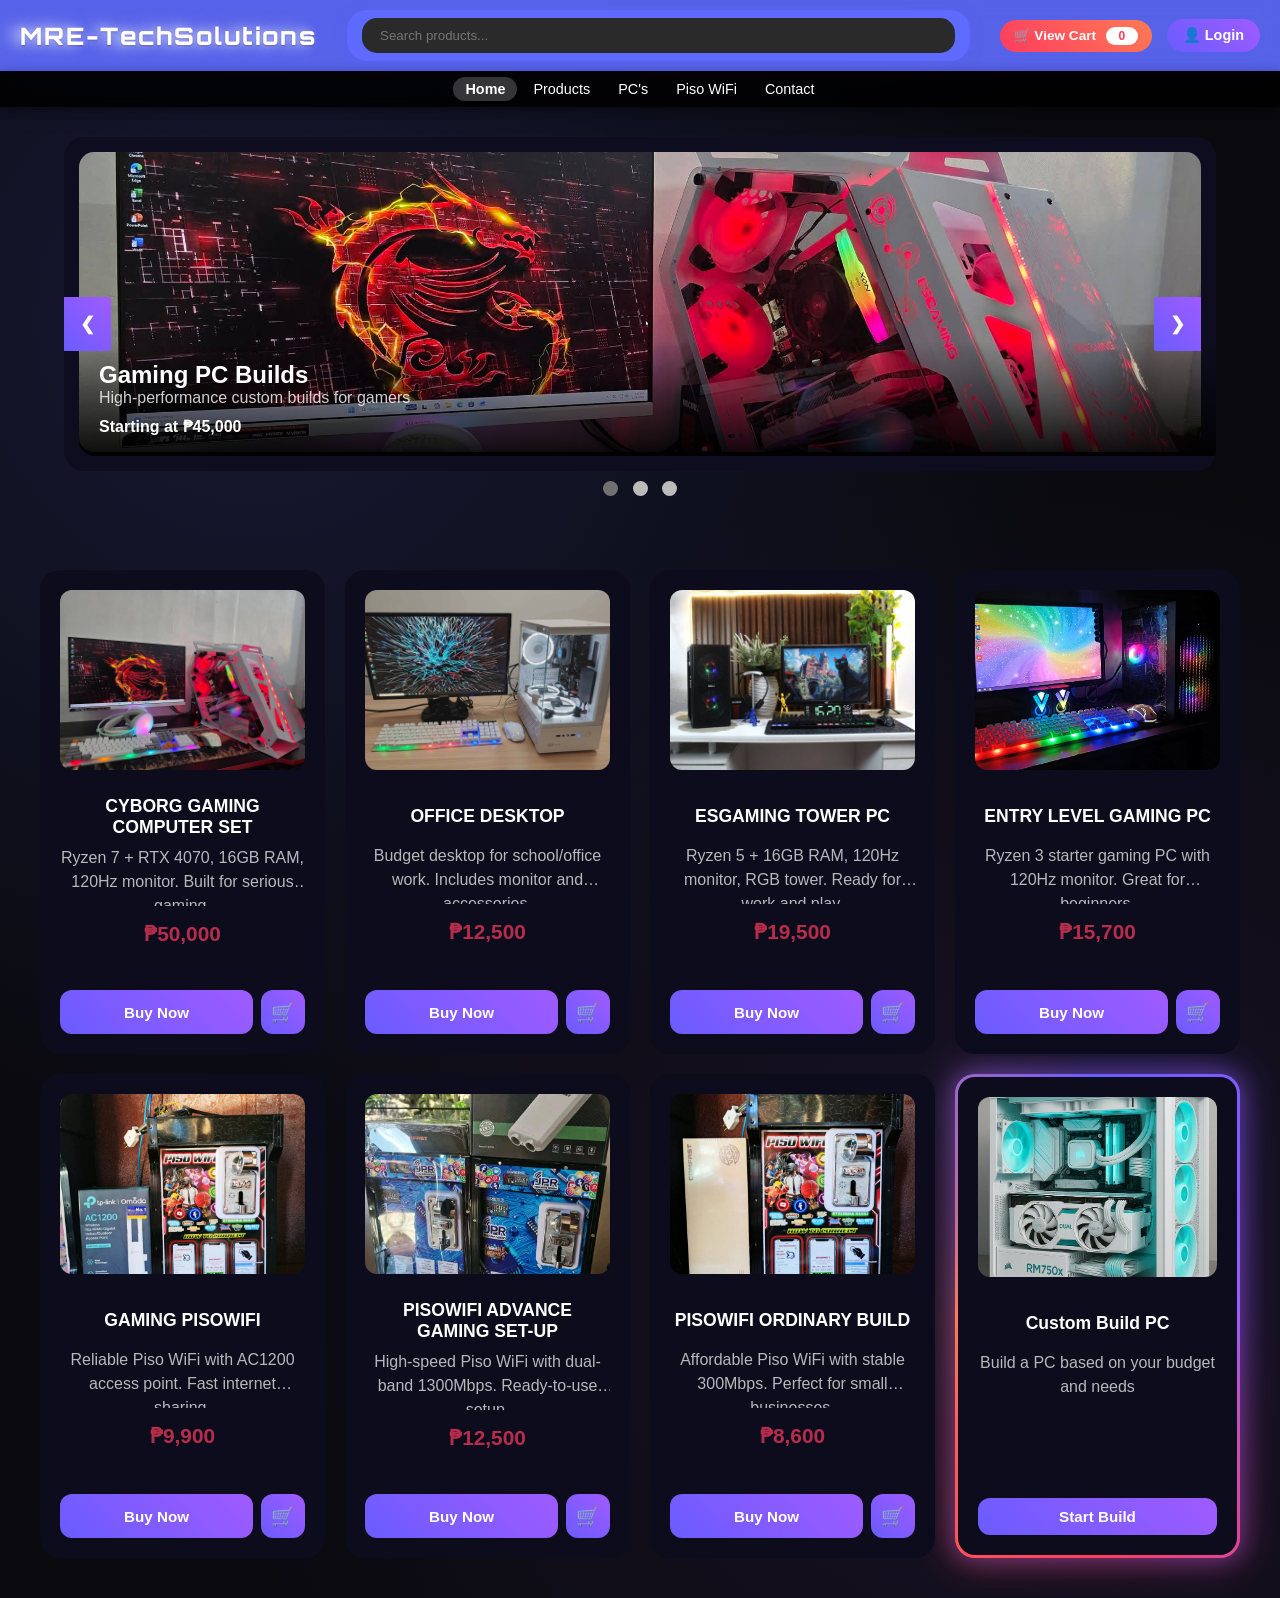
<file: javascript_online_store/index.html>
<!DOCTYPE html>
<html>
<head>
  <title>Online PC Store</title>
  <link rel="preconnect" href="https://fonts.googleapis.com">
  <link rel="preconnect" href="https://fonts.gstatic.com" crossorigin>
  <link href="https://fonts.googleapis.com/css2?family=Orbitron:wght@400;500;600;700;800&display=swap" rel="stylesheet">
  <link rel="stylesheet" href="style.css">
</head>
<body>

<!-- FULL STICKY HEADER WRAPPER -->
<div class="sticky-header-wrapper">
  <!-- STICKY HEADER -->
  <div class="sticky-header">
    <!-- Left Side: Logo / Store Title -->
     <div class="header-left">
       <h1>MRE-TechSolutions</h1>
     </div>

    <!-- Center: Search Bar -->
    <div class="header-center">
      <div class="search-filters">
        <input type="text" id="searchInput" placeholder="Search products..." onkeyup="filterProducts()">
      </div>
    </div>

    <!-- Right Side: Cart & Login -->
    <div class="header-right">
<button class="cart-button compact-action-btn" onclick="window.location.href='cart.html'">🛒 View Cart <span id="cartCount" class="cart-count">0</span></button>
      
      <div id="auth-section">
        <button class="login-button" onclick="openLoginModal()">👤 Login</button>
      </div>
    </div>
  </div>

  <!-- NAVIGATION MENU -->
  <div class="nav-menu">
    <a href="#" class="nav-link">Home</a>
    <a href="#" class="nav-link active">Products</a>
    <a href="#" class="nav-link">PC's</a>
    <a href="#" class="nav-link">Piso WiFi</a>
    <a href="#" class="nav-link">Contact</a>
  </div>
</div>

<!-- SLIDESHOW -->
<div class="hero-slideshow">
  <div class="slideshow-card">
    <div class="slide-item active">
      <img src="images/pc_rig_build.jpg" alt="Gaming PC Build" class="slide-image">
      <div class="slide-overlay">
        <div class="slide-title">Gaming PC Builds</div>
        <div class="slide-description">High-performance custom builds for gamers</div>
        <div class="slide-tagline">Starting at ₱45,000</div>
      </div>
    </div>
    <div class="slide-item">
      <img src="images/cyberpunk_bike.jpg" alt="Cyberpunk Motorcycle" class="slide-image">
      <div class="slide-overlay">
        <div class="slide-title">Cyberpunk Accessories</div>
        <div class="slide-description">Futuristic gear and accessories</div>
        <div class="slide-tagline">Limited Edition</div>
      </div>
    </div>
    <div class="slide-item">
      <img src="images/cyberpunk_yamaorce.jpg" alt="Cyberpunk Motorcycle" class="slide-image">
      <div class="slide-overlay">
        <div class="slide-title">Motorcycle Tech</div>
        <div class="slide-description">Advanced motorcycle electronics</div>
        <div class="slide-tagline">Performance Upgrades</div>
      </div>
    </div>
  </div>
  <button class="slide-prev" onclick="changeSlide(-1)">&#10094;</button>
  <button class="slide-next" onclick="changeSlide(1)">&#10095;</button>
  <div class="slide-dots">
    <span class="slide-dot" onclick="currentSlide(1)"></span>
    <span class="slide-dot" onclick="currentSlide(2)"></span>
    <span class="slide-dot" onclick="currentSlide(3)"></span>
  </div>
</div>

<div id="products"></div>



  <!-- CHECKOUT CONFIRMATION MODAL -->
  <div id="checkoutConfirmOverlay" class="checkout-confirm-overlay"></div>
  <div id="checkoutConfirmModal" class="checkout-confirm-modal">
    <div class="checkout-confirm-content">
      <h3>Are you sure you want to checkout?</h3>
      <div class="checkout-confirm-buttons">
        <button class="checkout-btn-cancel" onclick="closeCheckoutConfirm()">Cancel</button>
        <button class="checkout-btn-confirm" onclick="confirmCheckout()">Confirm</button>
      </div>
    </div>
  </div>

   <!-- EMPTY CART MODAL -->
   <div id="emptyCartOverlay" class="empty-cart-overlay" onclick="closeEmptyCartModal()"></div>
   <div id="emptyCartModal" class="empty-cart-modal">
     <div class="empty-cart-content">
       <div class="empty-cart-icon">🛒</div>
       <h3>Your cart is empty</h3>
       <p>Add some products before proceeding to checkout</p>
       <button class="empty-cart-close-btn" onclick="closeEmptyCartModal()">Got it</button>
     </div>
   </div>

   <!-- PRODUCT DETAILS MODAL -->
   <div id="productOverlay" class="product-overlay" onclick="closeProductModal()"></div>
   <div id="productModal" class="product-modal">
     <button class="product-close-btn" onclick="closeProductModal()">×</button>
      <div id="productModalContent">
        <div class="product-modal-image zoom-container" id="zoomContainer">
          <img id="modalProductImage" alt="Product Image" class="zoom-image">
        </div>
       <div class="product-modal-info">
         <h2 id="modalProductName"></h2>
         <p class="product-modal-price" id="modalProductPrice"></p>
         <p class="product-modal-description" id="modalProductDescription">Product description will appear here</p>

         <div class="product-quantity-selector">
           <label>Quantity:</label>
           <button onclick="decreaseQuantity()">−</button>
           <span id="productQuantity">1</span>
           <button onclick="increaseQuantity()">+</button>
         </div>

         <div class="product-modal-buttons">
           <button class="product-add-cart-btn" onclick="modalAddToCart()">Add to Cart</button>
           <button class="product-buy-now-btn" onclick="modalBuyNow()">Buy Now</button>
         </div>
       </div>
     </div>
   </div>

   <!-- FULL SCREEN IMAGE PREVIEW -->
   <div id="fullscreenPreview" class="fullscreen-preview">
     <button class="fullscreen-close-btn" onclick="closeFullscreenPreview()">×</button>
     <img id="fullscreenImage" alt="Full size product image">
   </div>

    <!-- ADD TO CART CONFIRMATION MODAL -->
    <div id="addCartConfirmOverlay" class="add-cart-confirm-overlay"></div>
    <div id="addCartConfirmModal" class="add-cart-confirm-modal">
      <button class="add-cart-close-btn" onclick="closeAddCartConfirm()">×</button>
      <div class="add-cart-confirm-content">
        <div class="add-cart-product-image">
          <img id="confirmProductImage" alt="Product Image">
        </div>
        <h3 id="confirmProductName"></h3>
        <p class="add-cart-product-price" id="confirmProductPrice"></p>
        <div class="add-cart-success-message">
          <div class="success-icon">✓</div>
          <p>Added to cart successfully!</p>
        </div>
        <p class="add-cart-total-items" id="confirmCartTotalItems"></p>
        <p class="add-cart-grand-total" id="confirmCartGrandTotal"></p>
        <div class="add-cart-confirm-buttons">
          <button class="continue-shopping-btn" onclick="closeAddCartConfirm()">Continue Shopping</button>
           <button class="proceed-checkout-btn" onclick="localStorage.setItem('pc_store_cart', JSON.stringify(cart)); window.location.href='cart.html'; return false;">Proceed to Checkout</button>
        </div>
      </div>
    </div>

    <!-- CUSTOM BUILD PREVIEW MODAL -->
    <div id="customBuildPreviewOverlay" class="custom-build-preview-overlay" onclick="closeCustomBuildPreview()"></div>
    <div id="customBuildPreviewModal" class="custom-build-preview-modal">
      <button class="custom-build-close-btn" onclick="closeCustomBuildPreview()">×</button>
      <div class="custom-build-preview-content">
        <div class="preview-image-container">
          <img src="CustomBuildPCimages/The Caspian PC🌊.jpg" alt="Custom Build PC" class="preview-image">
        </div>
        <h2>Custom PC Build</h2>
        <p class="modal-subtitle">Build a PC based on your budget and needs</p>
        
        <!-- Benefits Section -->
        <div class="benefits-section">
          <div class="benefit-item">
            <span class="benefit-check">✔</span>
            <span>Built for your budget</span>
          </div>
          <div class="benefit-item">
            <span class="benefit-check">✔</span>
            <span>Choose preferred parts</span>
          </div>
          <div class="benefit-item">
            <span class="benefit-check">✔</span>
            <span>Great for gaming, work, or streaming</span>
          </div>
        </div>
        
        <button class="start-build-btn" onclick="openCustomBuildForm()">Start Build</button>
      </div>
    </div>

    <!-- CUSTOM BUILD FORM MODAL -->
    <div id="customBuildOverlay" class="custom-build-overlay" onclick="closeCustomBuildModal()"></div>
    <div id="customBuildModal" class="custom-build-modal">
      <button class="custom-build-close-btn" onclick="closeCustomBuildModal()">×</button>
      <div class="custom-build-content">
        <h2>Custom PC Build Request</h2>
        <form id="customBuildForm">
          <div class="form-group">
            <label for="buildBudget">Budget (₱)</label>
            <input type="number" id="buildBudget" placeholder="Enter your budget" required>
          </div>
          <div class="form-group">
            <label for="buildPurpose">Purpose</label>
            <select id="buildPurpose" required>
              <option value="">Select purpose</option>
              <option value="Gaming">Gaming</option>
              <option value="Office">Office</option>
              <option value="Editing">Editing</option>
              <option value="School">School</option>
            </select>
          </div>
          <div class="form-group">
            <label for="preferredCpu">Preferred CPU</label>
            <input type="text" id="preferredCpu" placeholder="e.g. Ryzen 7, Intel i7">
          </div>
          <div class="form-group">
            <label for="preferredGpu">Preferred GPU</label>
            <input type="text" id="preferredGpu" placeholder="e.g. RTX 4070, RX 7900 XT">
          </div>
          <div class="form-group">
            <label for="buildNotes">Additional Notes</label>
            <textarea id="buildNotes" placeholder="Any specific requirements or preferences..." rows="3"></textarea>
          </div>
          <div class="form-buttons">
            <button type="button" class="form-btn-cancel" onclick="closeCustomBuildModal()">Close</button>
            <button type="submit" class="form-btn-submit">Submit Request</button>
          </div>
        </form>
      </div>
    </div>

    <!-- CUSTOM BUILD SUCCESS MODAL -->
    <div id="customBuildSuccessOverlay" class="custom-build-success-overlay"></div>
    <div id="customBuildSuccessModal" class="custom-build-success-modal">
      <div class="custom-build-success-content">
        <div class="success-icon">✓</div>
        <h3>Your custom build request has been sent.</h3>
        <p>We will contact you soon!</p>
        <button class="custom-build-success-btn" onclick="closeCustomBuildSuccessModal()">Got It</button>
      </div>
    </div>

     <!-- LOGIN MODAL -->
     <div id="loginOverlay" class="login-overlay" onclick="closeLoginModal()"></div>
     <div id="loginModal" class="login-modal">
       <div class="login-split-layout">
          <div class="login-image-panel">
            <img id="loginFormImage" src="LoginAndRegistrationFormImages/LoginFormimage.jpg" alt="Login Image">
          </div>
         <div class="login-content-panel">
           <div class="login-modal-header">
             <h2 id="loginModalTitle">🔑 Login</h2>
             <button onclick="closeLoginModal()">×</button>
           </div>
           
           <div id="login-form" class="login-form">
             <div class="form-group">
               <label for="loginUsername">Username</label>
               <input type="text" id="loginUsername" placeholder="Enter your username" autocomplete="username">
             </div>
             
             <div class="form-group">
               <label for="loginPassword">Password</label>
               <input type="password" id="loginPassword" placeholder="Enter your password" autocomplete="current-password">
             </div>
             
             <button onclick="performLogin()" class="login-submit-btn">Login</button>
             
             <div class="auth-toggle">
               <p>Don't have an account? <a href="#" onclick="event.preventDefault(); switchToRegister();">Register here</a></p>
             </div>
           </div>
           
            <div id="register-form" class="login-form" style="display: none;">
               <div class="form-group">
                 <label for="regFirstname">First Name</label>
                 <input type="text" id="regFirstname" placeholder="Enter first name" autocomplete="given-name">
               </div>
               
               <div class="form-group">
                 <label for="regLastname">Last Name</label>
                 <input type="text" id="regLastname" placeholder="Enter last name" autocomplete="family-name">
               </div>
               
               <div class="form-group">
                 <label for="regUsername">Username</label>
                 <input type="text" id="regUsername" placeholder="Create a username" autocomplete="username">
                 <div id="usernameError" class="form-error-message"></div>
               </div>
               
               <div class="form-group">
                 <label for="regEmail">Email</label>
                 <input type="email" id="regEmail" placeholder="Enter email address" autocomplete="email">
               </div>
               
               <div class="form-group">
                 <label for="regPhone">Phone Number</label>
                 <input type="tel" id="regPhone" placeholder="Enter phone number" autocomplete="tel">
               </div>
               
               <div class="form-group password-field-container">
                 <label for="regPassword">Password</label>
                 <input type="password" id="regPassword" placeholder="Create a password" autocomplete="new-password">
                 <span class="password-toggle-eye" onclick="togglePasswordVisibility('regPassword', this)">👁️</span>
               </div>
               
               <div class="form-group password-field-container">
                 <label for="regConfirmPassword">Confirm Password</label>
                 <input type="password" id="regConfirmPassword" placeholder="Confirm password" autocomplete="new-password">
                 <span class="password-toggle-eye" onclick="togglePasswordVisibility('regConfirmPassword', this)">👁️</span>
               </div>
              
              <div class="form-group">
                <label for="regAddress">Address</label>
                <textarea id="regAddress" placeholder="Enter your full address" rows="2" autocomplete="street-address"></textarea>
              </div>
              
              <button onclick="performRegister()" class="login-submit-btn">Register Account</button>
              
              <div class="auth-toggle">
                <p>Already have an account? <a href="#" onclick="event.preventDefault(); switchToLogin();">Login here</a></p>
              </div>
            </div>
         </div>
       </div>
     </div>

   <script type="module" src="app.js"></script>
</body>
</html>
</file>
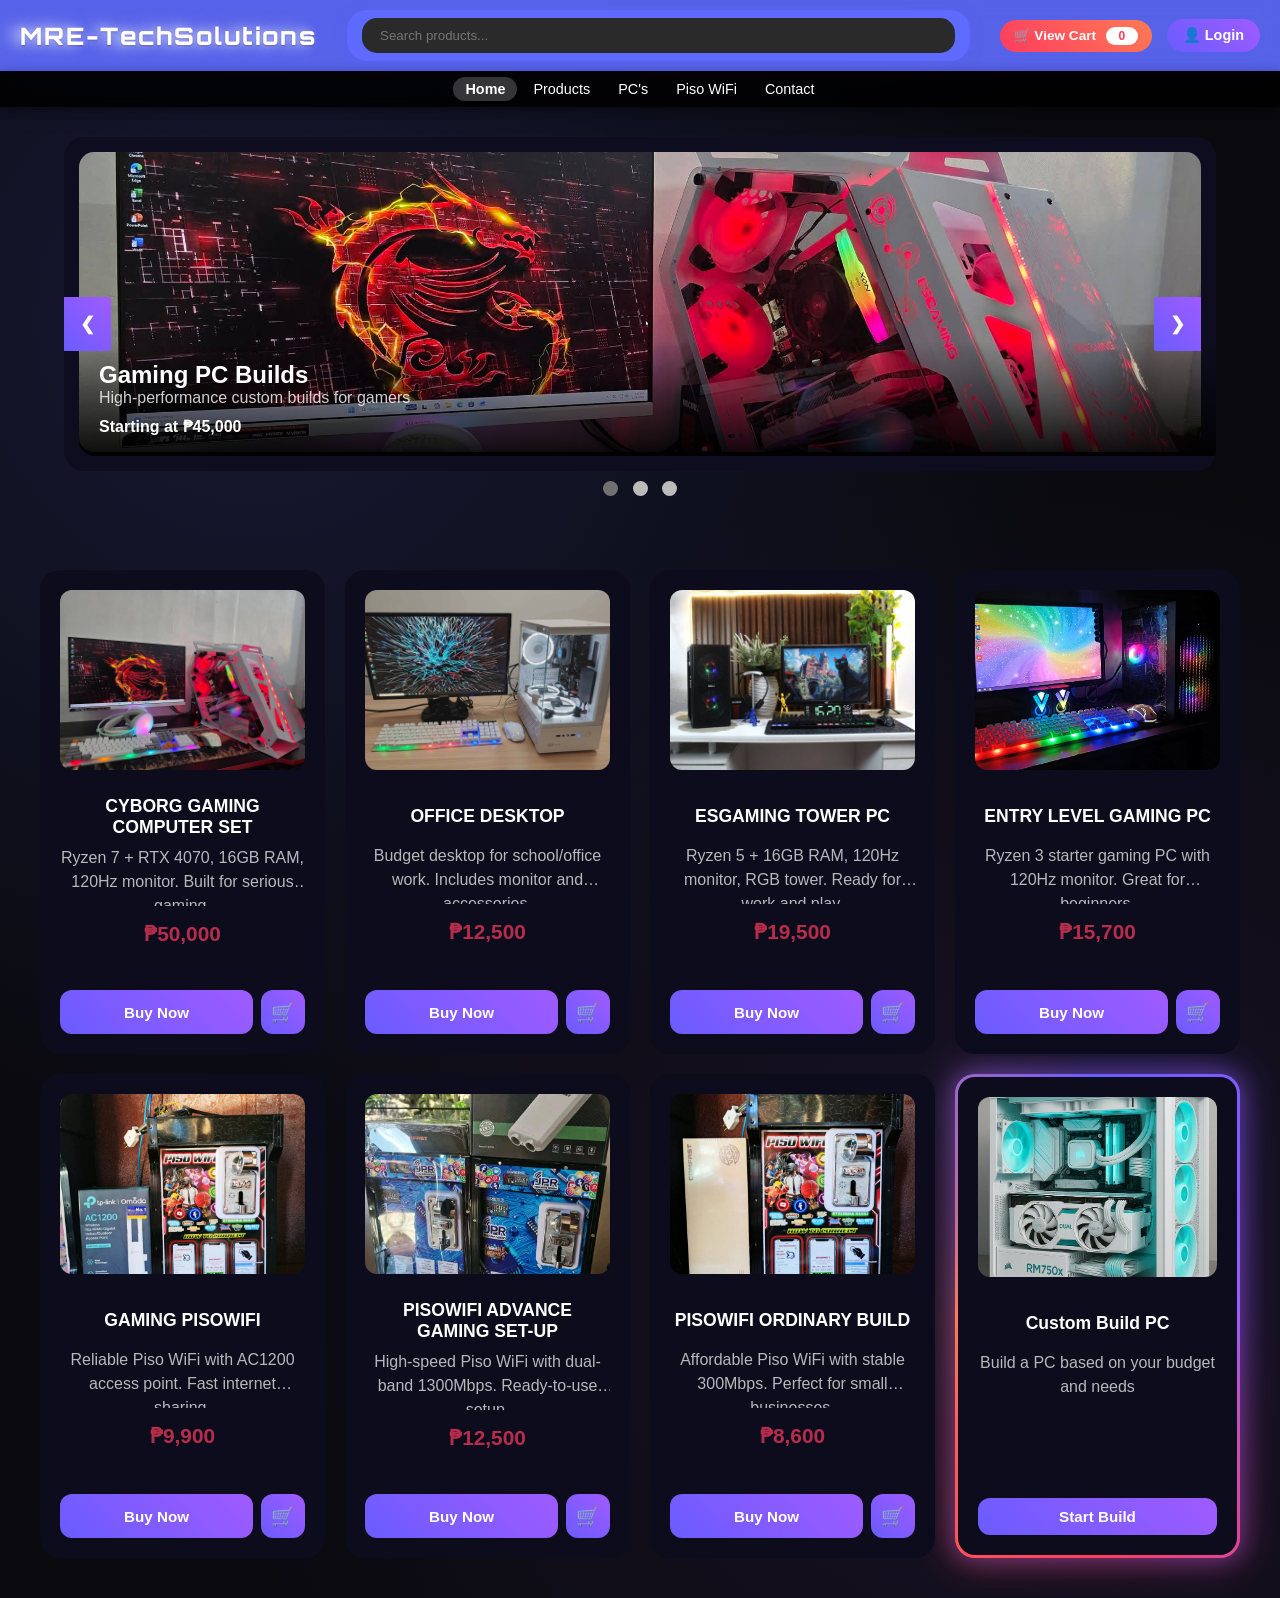
<file: javascript_online_store/admin-animation.html>
<!DOCTYPE html>
<html lang="en">
<head>
    <meta charset="UTF-8">
    <meta name="viewport" content="width=device-width, initial-scale=1.0">
    <title>Admin Access</title>
    <link rel="stylesheet" href="admin.css">
    <style>
        body {
            margin: 0;
            padding: 0;
            min-height: 100vh;
            display: flex;
            align-items: center;
            justify-content: center;
            background: var(--bg-primary);
            overflow: hidden;
        }

        .animation-container {
            text-align: center;
            animation: fadeIn 0.5s ease-out;
        }

        .access-granted {
            font-family: 'Orbitron', monospace;
            font-size: 4rem;
            font-weight: 700;
            color: var(--neon-green);
            text-transform: uppercase;
            letter-spacing: 4px;
            text-shadow: 
                0 0 5px var(--neon-green),
                0 0 10px var(--neon-green),
                0 0 20px var(--neon-green),
                0 0 40px var(--neon-green),
                0 0 80px var(--neon-green);
            animation: neonPulse 1.5s ease-in-out infinite alternate, textGlitch 0.2s ease-in-out 3;
            margin-bottom: 1rem;
        }

        .admin-message {
            font-family: 'Orbitron', monospace;
            font-size: 1.5rem;
            color: var(--neon-blue);
            text-shadow: 
                0 0 5px var(--neon-blue),
                0 0 10px var(--neon-blue),
                0 0 20px var(--neon-blue);
            animation: slideUp 0.8s ease-out 0.3s both, neonPulseBlue 2s ease-in-out infinite alternate;
            letter-spacing: 2px;
        }

        .scan-line {
            position: fixed;
            top: 0;
            left: 0;
            width: 100%;
            height: 2px;
            background: linear-gradient(90deg, transparent, var(--neon-green), transparent);
            animation: scanLine 1.5s linear infinite;
            opacity: 0.6;
            pointer-events: none;
        }

        .grid-overlay {
            position: fixed;
            top: 0;
            left: 0;
            width: 100%;
            height: 100%;
            background-image: 
                linear-gradient(rgba(0, 240, 255, 0.03) 1px, transparent 1px),
                linear-gradient(90deg, rgba(0, 240, 255, 0.03) 1px, transparent 1px);
            background-size: 50px 50px;
            pointer-events: none;
            animation: gridMove 20s linear infinite;
        }

        @keyframes fadeIn {
            from { opacity: 0; transform: scale(0.9); }
            to { opacity: 1; transform: scale(1); }
        }

        @keyframes slideUp {
            from { opacity: 0; transform: translateY(30px); }
            to { opacity: 1; transform: translateY(0); }
        }

        @keyframes neonPulse {
            from {
                text-shadow: 
                    0 0 5px var(--neon-green),
                    0 0 10px var(--neon-green),
                    0 0 20px var(--neon-green),
                    0 0 40px var(--neon-green);
            }
            to {
                text-shadow: 
                    0 0 10px var(--neon-green),
                    0 0 20px var(--neon-green),
                    0 0 40px var(--neon-green),
                    0 0 80px var(--neon-green),
                    0 0 120px var(--neon-green);
            }
        }

        @keyframes neonPulseBlue {
            from {
                text-shadow: 
                    0 0 5px var(--neon-blue),
                    0 0 10px var(--neon-blue),
                    0 0 20px var(--neon-blue);
            }
            to {
                text-shadow: 
                    0 0 10px var(--neon-blue),
                    0 0 20px var(--neon-blue),
                    0 0 40px var(--neon-blue),
                    0 0 60px var(--neon-blue);
            }
        }

        @keyframes textGlitch {
            0%, 100% { transform: translate(0); }
            20% { transform: translate(-2px, 2px); }
            40% { transform: translate(2px, -2px); }
            60% { transform: translate(-2px, -2px); }
            80% { transform: translate(2px, 2px); }
        }

        @keyframes scanLine {
            0% { top: 0; opacity: 0.8; }
            100% { top: 100vh; opacity: 0.2; }
        }

        @keyframes gridMove {
            0% { background-position: 0 0; }
            100% { background-position: 50px 50px; }
        }

        /* Responsive */
        @media (max-width: 768px) {
            .access-granted {
                font-size: 2rem;
                letter-spacing: 2px;
            }
            
            .admin-message {
                font-size: 1rem;
            }
        }
    </style>
    <link rel="preconnect" href="https://fonts.googleapis.com">
    <link rel="preconnect" href="https://fonts.gstatic.com" crossorigin>
    <link href="https://fonts.googleapis.com/css2?family=Orbitron:wght@400;500;600;700;800&display=swap" rel="stylesheet">
</head>
<body>
    <div class="grid-overlay"></div>
    <div class="scan-line"></div>
    
    <div class="animation-container">
        <div class="access-granted">ACCESS GRANTED</div>
        <div class="admin-message">Opening Admin Dashboard...</div>
    </div>

    <script>
        // Redirect to admin page after 1.5 seconds
        setTimeout(function() {
            window.location.href = 'admin.html';
        }, 1500);

        // Authentication check
        document.addEventListener('DOMContentLoaded', function() {
            const currentUser = localStorage.getItem("storeUsername");
            const userRole = localStorage.getItem("userRole");
            
            if (!currentUser || userRole !== "admin") {
                // Not authorized - redirect to login
                window.location.href = 'index.html';
            }
        });
    </script>
</body>
</html>
</file>
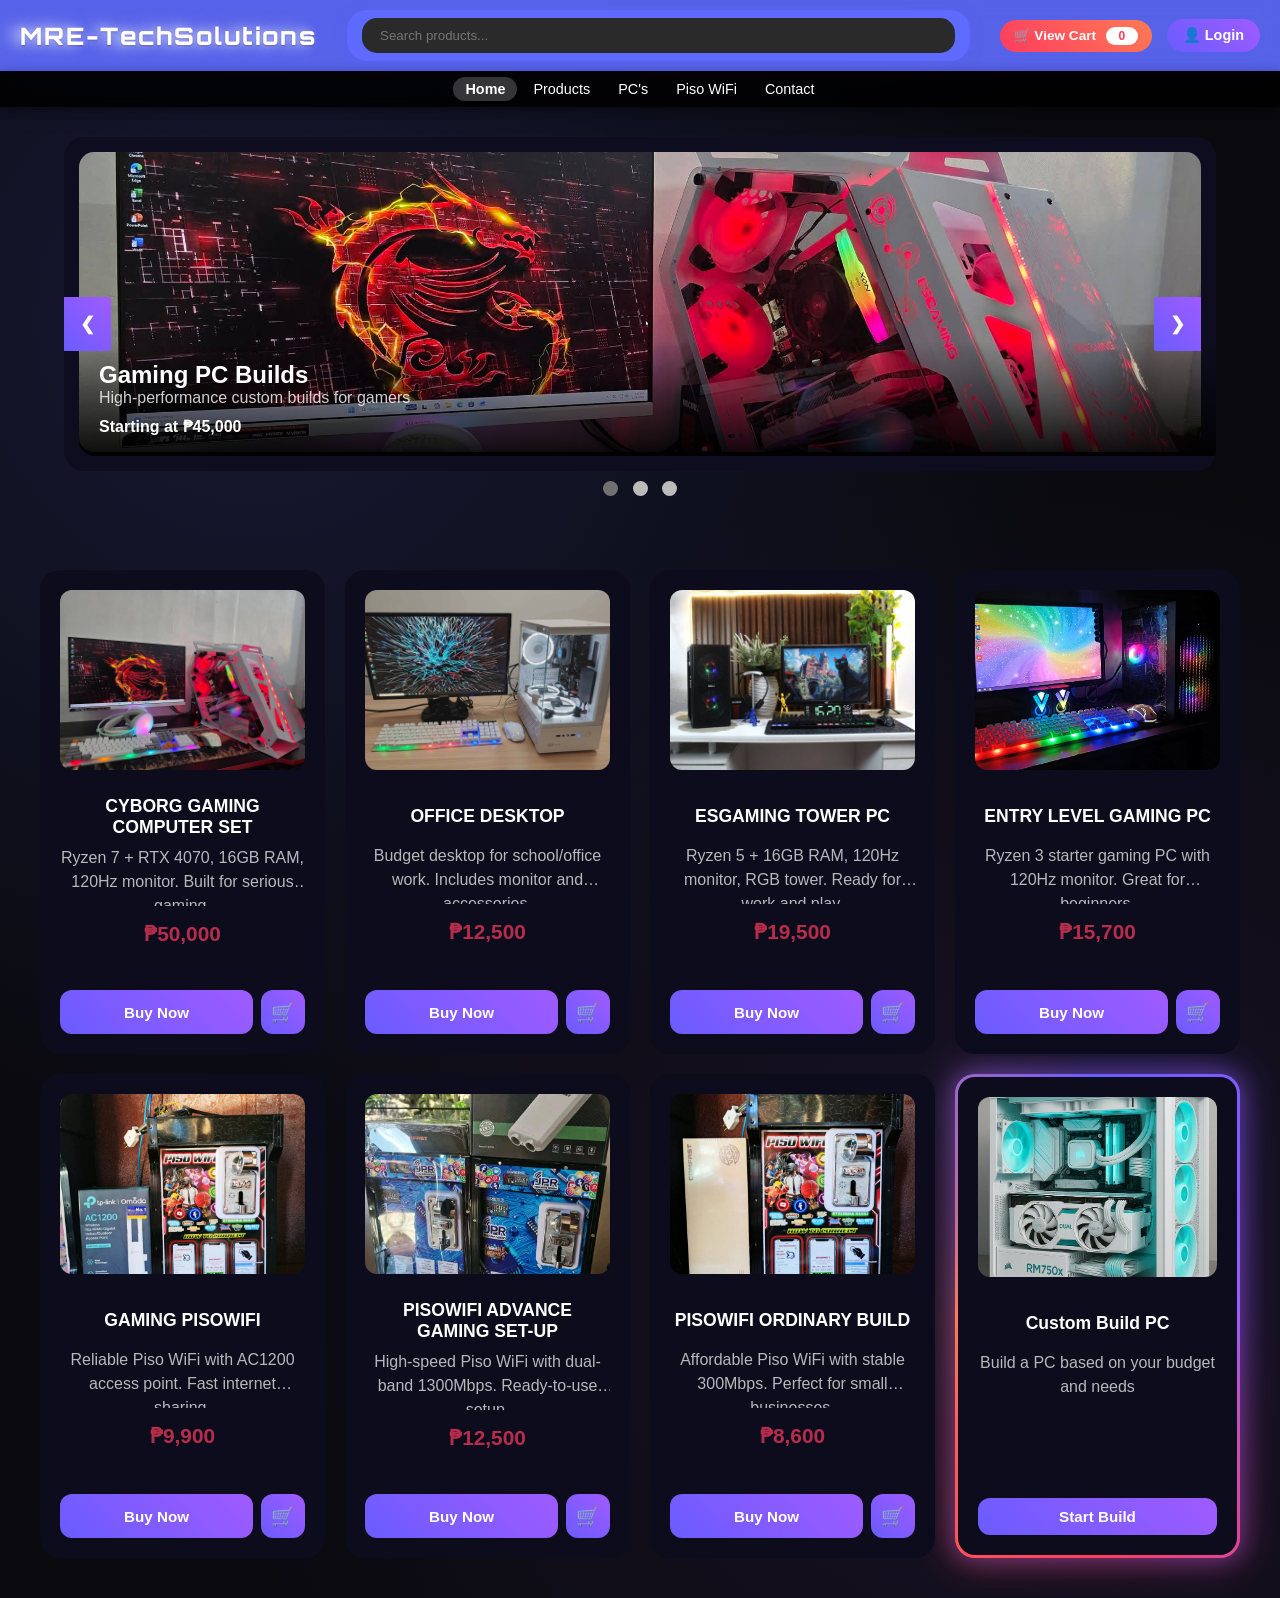
<file: javascript_online_store/admin.html>
<!DOCTYPE html>
<html lang="en">
<head>
    <meta charset="UTF-8">
    <meta name="viewport" content="width=device-width, initial-scale=1.0">
    <title>Admin Dashboard</title>
    <link rel="stylesheet" href="admin.css">
    <link rel="stylesheet" href="https://cdnjs.cloudflare.com/ajax/libs/font-awesome/6.4.0/css/all.min.css">
</head>
<body>
    <div class="admin-container">
        <!-- Sidebar Navigation -->
        <aside class="sidebar">
            <div class="sidebar-logo">
                <i class="fas fa-store"></i>
                <h2>CYBER STORE</h2>
            </div>
            
            <nav class="sidebar-menu">
                <a href="#" class="menu-item active">
                    <i class="fas fa-chart-line"></i>
                    <span>Dashboard</span>
                </a>
                <a href="#" class="menu-item">
                    <i class="fas fa-shopping-cart"></i>
                    <span>Orders</span>
                </a>
                <a href="#" class="menu-item">
                    <i class="fas fa-box"></i>
                    <span>Products</span>
                </a>
                <a href="#" class="menu-item">
                    <i class="fas fa-users"></i>
                    <span>Customers</span>
                </a>
                <a href="#" class="menu-item">
                    <i class="fas fa-dollar-sign"></i>
                    <span>Revenue</span>
                </a>
                <a href="#" class="menu-item">
                    <i class="fas fa-envelope"></i>
                    <span>Messages</span>
                    <span class="badge">5</span>
                </a>
                <a href="#" class="menu-item">
                    <i class="fas fa-cog"></i>
                    <span>Settings</span>
                </a>
                <div class="menu-divider"></div>
                <a href="#" class="menu-item logout">
                    <i class="fas fa-sign-out-alt"></i>
                    <span>Logout</span>
                </a>
            </nav>
        </aside>

        <!-- Main Content -->
        <div class="main-content">
            <!-- Top Header -->
            <header class="top-header">
                <div class="header-title">
                    <h1>Dashboard</h1>
                </div>
                
                <div class="header-right">
                    <div class="search-bar">
                        <i class="fas fa-search"></i>
                        <input type="text" placeholder="Search...">
                    </div>
                    
                    <div class="notifications">
                        <i class="fas fa-bell"></i>
                        <span class="notification-dot"></span>
                    </div>
                    
                    <div class="admin-profile">
                        <i class="fas fa-user-circle"></i>
                        <span>Admin User</span>
                        <i class="fas fa-chevron-down"></i>
                    </div>
                </div>
            </header>

            <!-- Dashboard Content -->
            <main class="dashboard-content">
                <!-- Welcome Section -->
                <section class="welcome-section">
                    <h2>Welcome back, Admin!</h2>
                    <p>Here's what's happening with your store today.</p>
                </section>

                <!-- Summary Cards -->
                <section class="summary-cards">
                    <div class="summary-card">
                        <div class="card-icon blue">
                            <i class="fas fa-shopping-cart"></i>
                        </div>
                        <div class="card-info">
                            <h3>1,247</h3>
                            <p>Total Orders</p>
                            <span class="trend positive">+12% <i class="fas fa-arrow-up"></i></span>
                        </div>
                    </div>

                    <div class="summary-card">
                        <div class="card-icon purple">
                            <i class="fas fa-dollar-sign"></i>
                        </div>
                        <div class="card-info">
                            <h3>$89,450</h3>
                            <p>Total Revenue</p>
                            <span class="trend positive">+8% <i class="fas fa-arrow-up"></i></span>
                        </div>
                    </div>

                    <div class="summary-card">
                        <div class="card-icon green">
                            <i class="fas fa-users"></i>
                        </div>
                        <div class="card-info">
                            <h3>3,420</h3>
                            <p>Total Customers</p>
                            <span class="trend positive">+15% <i class="fas fa-arrow-up"></i></span>
                        </div>
                    </div>

                    <div class="summary-card">
                        <div class="card-icon orange">
                            <i class="fas fa-box"></i>
                        </div>
                        <div class="card-info">
                            <h3>156</h3>
                            <p>Total Products</p>
                            <span class="trend neutral">0% <i class="fas fa-minus"></i></span>
                        </div>
                    </div>
                </section>

                <!-- Recent Orders and Quick Actions -->
                <div class="dashboard-grid">
                    <!-- Recent Orders -->
                    <section class="recent-orders">
                        <div class="section-header">
                            <h3>Recent Orders</h3>
                            <a href="#" class="view-all">View All <i class="fas fa-arrow-right"></i></a>
                        </div>
                        
                        <table class="orders-table">
                            <thead>
                                <tr>
                                    <th>Order ID</th>
                                    <th>Customer</th>
                                    <th>Date</th>
                                    <th>Amount</th>
                                    <th>Status</th>
                                </tr>
                            </thead>
                            <tbody>
                                <tr>
                                    <td>#ORD-7821</td>
                                    <td>John Smith</td>
                                    <td>Apr 15, 2026</td>
                                    <td>$1,299.99</td>
                                    <td><span class="status delivered">Delivered</span></td>
                                </tr>
                                <tr>
                                    <td>#ORD-7820</td>
                                    <td>Sarah Johnson</td>
                                    <td>Apr 14, 2026</td>
                                    <td>$849.50</td>
                                    <td><span class="status pending">Pending</span></td>
                                </tr>
                                <tr>
                                    <td>#ORD-7819</td>
                                    <td>Mike Davis</td>
                                    <td>Apr 14, 2026</td>
                                    <td>$2,150.00</td>
                                    <td><span class="status shipped">Shipped</span></td>
                                </tr>
                                <tr>
                                    <td>#ORD-7818</td>
                                    <td>Emily Chen</td>
                                    <td>Apr 13, 2026</td>
                                    <td>$599.99</td>
                                    <td><span class="status delivered">Delivered</span></td>
                                </tr>
                            </tbody>
                        </table>
                    </section>

                    <!-- Quick Actions -->
                    <section class="quick-actions">
                        <div class="section-header">
                            <h3>Quick Actions</h3>
                        </div>
                        
                        <div class="action-buttons">
                            <button class="action-btn primary">
                                <i class="fas fa-plus"></i>
                                <span>Add New Product</span>
                            </button>
                            <button class="action-btn secondary">
                                <i class="fas fa-list"></i>
                                <span>View All Orders</span>
                            </button>
                            <button class="action-btn tertiary">
                                <i class="fas fa-user-cog"></i>
                                <span>Manage Users</span>
                            </button>
                            <button class="action-btn info">
                                <i class="fas fa-chart-pie"></i>
                                <span>View Reports</span>
                            </button>
                        </div>
                    </section>
                </div>
            </main>
        </div>
    </div>

    <script>
    // Admin Authentication Check
    document.addEventListener('DOMContentLoaded', function() {
        const currentUser = localStorage.getItem("storeUsername");
        const userRole = localStorage.getItem("userRole");
        
        if (!currentUser || userRole !== "admin") {
            // Not logged in as admin - redirect to store login
            window.location.href = 'index.html';
        }
    });
    
    // Admin Logout Function
    function performAdminLogout() {
        localStorage.removeItem("storeUsername");
        localStorage.removeItem("userRole");
        window.location.href = 'index.html';
    }
    </script>
    <script src="admin.js"></script>
</body>
</html>
</file>
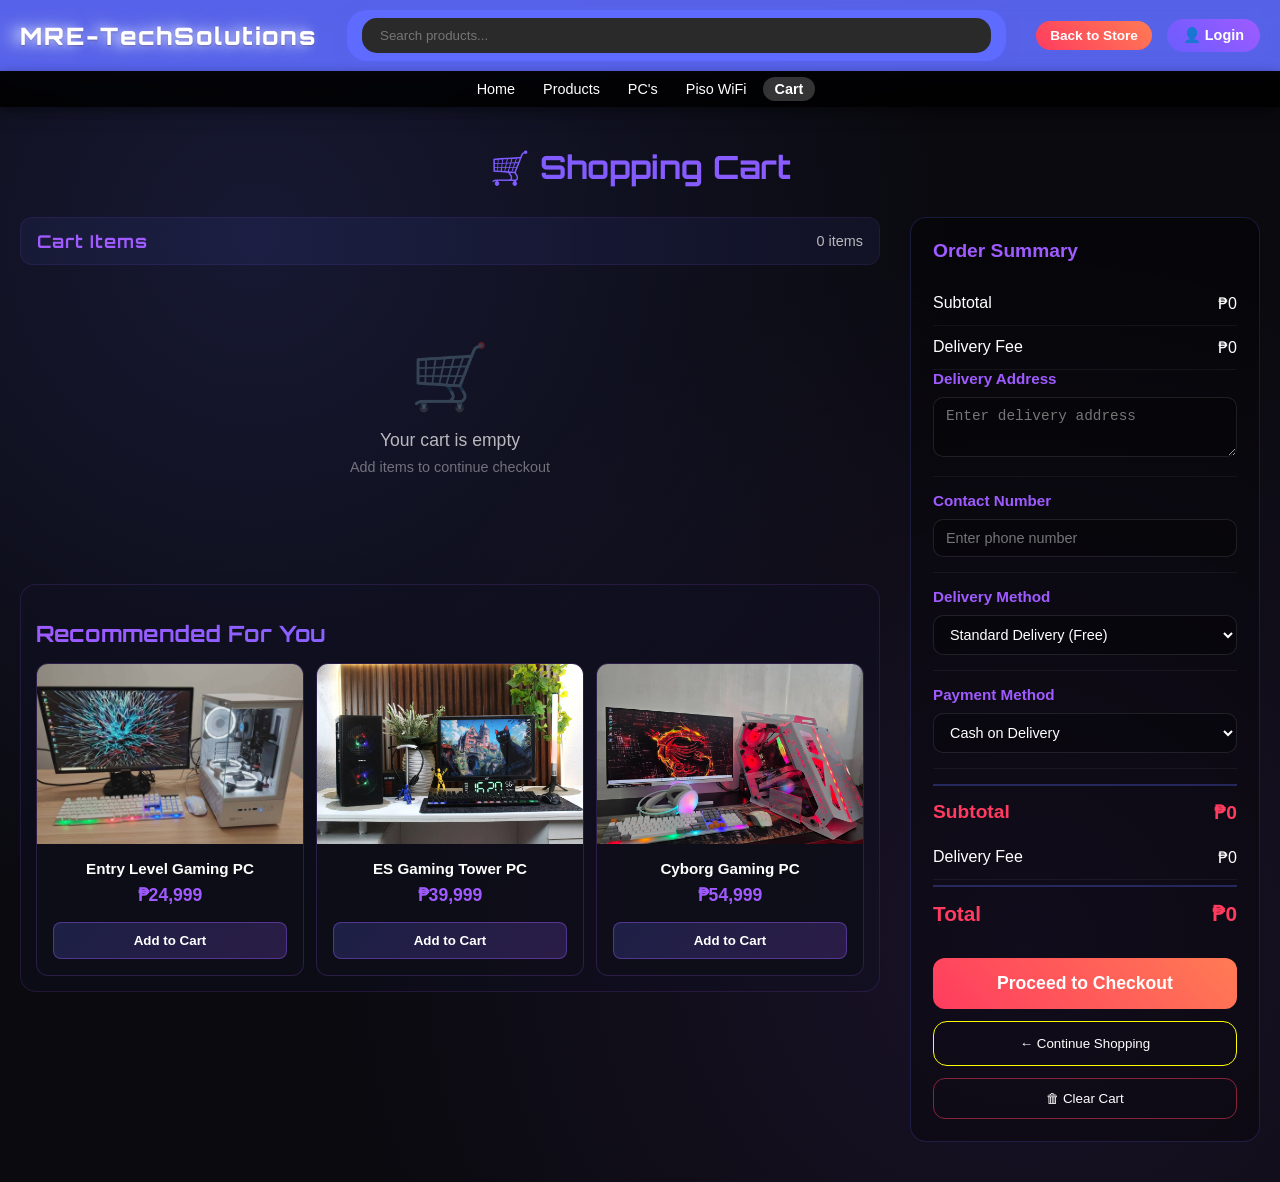
<file: javascript_online_store/cart.html>
<!DOCTYPE html>
<html lang="en">
<head>
    <meta charset="UTF-8">
    <meta name="viewport" content="width=device-width, initial-scale=1.0">
    <title>Shopping Cart - MRE-TechSolutions</title>
    <link rel="preconnect" href="https://fonts.googleapis.com">
    <link rel="preconnect" href="https://fonts.gstatic.com" crossorigin>
    <link href="https://fonts.googleapis.com/css2?family=Orbitron:wght@400;500;600;700;800&display=swap" rel="stylesheet">
    <link rel="stylesheet" href="style.css">
</head>
<body>

<!-- FULL STICKY HEADER WRAPPER -->
<div class="sticky-header-wrapper">
    <!-- STICKY HEADER -->
    <div class="sticky-header">
        <div class="header-left">
            <h1>MRE-TechSolutions</h1>
        </div>

        <div class="header-center">
            <div class="search-filters">
                <input type="text" placeholder="Search products..." disabled>
            </div>
        </div>

        <div class="header-right">
            <button class="cart-button compact-action-btn" onclick="window.location.href='index.html'">Back to Store</button>
            <div id="auth-section"></div>
        </div>
    </div>

    <!-- NAVIGATION MENU -->
    <div class="nav-menu">
        <a href="index.html" class="nav-link">Home</a>
        <a href="index.html" class="nav-link">Products</a>
        <a href="index.html" class="nav-link">PC's</a>
        <a href="index.html" class="nav-link">Piso WiFi</a>
        <a href="#" class="nav-link active">Cart</a>
    </div>
</div>

<!-- CART PAGE CONTENT -->
<div class="cart-page-container">
    <h2 class="cart-page-title">🛒 Shopping Cart</h2>
    
    <div class="cart-page-content">
        <!-- CART ITEMS SECTION -->
        <div class="cart-page-items">
            <div class="cart-section-header">
                <h3>Cart Items</h3>
                <span id="cartItemsCount">0 items</span>
            </div>
            <div id="cartItemsContainer" class="cart-items-list"></div>
            
            <!-- RECOMMENDATION SECTION -->
            <section class="recommend-section">
                <h2>Recommended For You</h2>
                <div id="recommendGrid" class="recommend-grid"></div>
            </section>
        </div>

        <!-- ORDER SUMMARY SIDEBAR -->
        <div class="cart-summary-sidebar">
            <div class="summary-card">
                <h3>Order Summary</h3>
                
                <div class="summary-row">
                    <span>Subtotal</span>
                    <span>₱<span id="cartSubtotal">0</span></span>
                </div>
                
                <div class="summary-row">
                    <span>Delivery Fee</span>
                    <span>₱<span id="deliveryFee">0</span></span>
                </div>
                
                <!-- Delivery Address -->
                <div class="summary-section">
                    <h4>Delivery Address</h4>
                    <textarea id="deliveryAddress" placeholder="Enter delivery address" rows="2"></textarea>
                </div>

                <!-- Contact Info -->
                <div class="summary-section">
                    <h4>Contact Number</h4>
                    <input type="tel" id="contactNumber" placeholder="Enter phone number">
                </div>

                <!-- Delivery Method -->
                <div class="summary-section">
                    <h4>Delivery Method</h4>
                    <select id="deliveryMethod" onchange="updateDeliveryTotals()">
                        <option value="0">Standard Delivery (Free)</option>
                        <option value="99">Express Delivery (+₱99)</option>
                        <option value="0">Store Pickup (Free)</option>
                    </select>
                </div>

                <!-- Payment Method -->
                <div class="summary-section">
                    <h4>Payment Method</h4>
                    <select id="paymentMethod">
                        <option value="cod">Cash on Delivery</option>
                        <option value="gcash">GCash</option>
                        <option value="bank">Bank Transfer</option>
                    </select>
                </div>

                <div class="summary-row total">
                    <span>Subtotal</span>
                    <span>₱<span id="cartSubtotal">0</span></span>
                </div>
                
                <div class="summary-row">
                    <span>Delivery Fee</span>
                    <span>₱<span id="deliveryFee">0</span></span>
                </div>
                
                <div class="summary-row final-total">
                    <span>Total</span>
                    <span>₱<span id="cartTotal">0</span></span>
                </div>

                <div class="summary-actions">
                    <button id="checkoutBtn" onclick="proceedCheckout()" class="cart-checkout-btn">
                        Proceed to Checkout
                    </button>
                    <button onclick="window.location.href='index.html'" class="continue-shopping-btn">
                        ← Continue Shopping
                    </button>
                    <button onclick="clearCart()" class="clear-cart-btn">
                        🗑 Clear Cart
                    </button>
                </div>
            </div>
        </div>
    </div>
</div>

    <script type="module" src="app.js"></script>
    <script type="module" src="cart.js"></script>
    
    <!-- Fix checkout button function availability -->
    <script>
        // DIRECT IMPLEMENTATION - NO MODULE DEPENDENCIES
        // These functions work immediately when buttons are clicked
        
        function closeCheckoutSuccessDirect() {
            // Close success modal
            const successOverlay = document.getElementById("checkoutSuccessOverlay");
            const successModal = document.querySelector(".checkout-success-modal");
            
            if (successModal) successModal.classList.remove('active');
            
            setTimeout(() => {
                if (successOverlay) successOverlay.classList.remove('active');
                
                // Clear cart and reset form
                setTimeout(() => {
                    localStorage.setItem("pc_store_cart", JSON.stringify([]));
                    document.getElementById("deliveryAddress").value = "";
                    document.getElementById("contactNumber").value = "";
                    document.getElementById("deliveryMethod").value = "0";
                    if (typeof updateDeliveryTotals === 'function') {
                        updateDeliveryTotals();
                    }
                    
                    // Refresh cart display
                    if (window.renderCart) window.renderCart();
                    if (window.updateCartCount) window.updateCartCount();
                    
                    // Redirect home
                    setTimeout(() => {
                        window.location.href = 'index.html';
                    }, 200);
                }, 200);
            }, 300);
        }
        
        function closeCheckoutErrorDirect() {
            // Close error modal
            const errorOverlay = document.getElementById("checkoutErrorOverlay");
            const errorModal = document.querySelector(".checkout-error-modal");
            
            if (errorModal) errorModal.classList.remove('active');
            
            setTimeout(() => {
                if (errorOverlay) errorOverlay.classList.remove('active');
            }, 200);
        }
        
        // Attach listeners when DOM is ready
        document.addEventListener('DOMContentLoaded', function() {
            // Success popup OK button
            const successOkBtn = document.getElementById('successOkBtn');
            if (successOkBtn) {
                successOkBtn.addEventListener('click', closeCheckoutSuccessDirect);
            }
            
            // Error popup OK button
            const errorOkBtn = document.getElementById('errorOkBtn');
            if (errorOkBtn) {
                errorOkBtn.addEventListener('click', closeCheckoutErrorDirect);
            }
            
            // Checkout button fallback
            import('./cart.js').then(module => {
                window.proceedCheckout = module.proceedCheckout;
                
                setTimeout(function() {
                    const checkoutBtn = document.getElementById('checkoutBtn');
                    if (checkoutBtn) {
                        checkoutBtn.addEventListener('click', function(e) {
                            e.preventDefault();
                            if (window.proceedCheckout) {
                                window.proceedCheckout();
                            }
                        });
                    }
                }, 100);
            });
        });
    </script>

    <script>
        // Global user state
        let currentUser = localStorage.getItem("storeUsername");
        
        // Check for existing login on cart page load
        document.addEventListener("DOMContentLoaded", function() {
            // Initialize authentication UI from app.js
            if (currentUser) {
                // Wait for app.js to load completely
                const checkAuthFunction = setInterval(function() {
                    if (typeof updateAuthUI === 'function') {
                        clearInterval(checkAuthFunction);
                        updateAuthUI();
                    }
                }, 50);
                
                // Fallback after 1 second if function still not available
                setTimeout(function() {
                    clearInterval(checkAuthFunction);
                    if (typeof updateAuthUI !== 'function') {
                        // Manually render auth UI if app.js functions not loaded
                        renderCartAuthUI();
                    }
                }, 1000);
            } else {
                // Show login button immediately
                const authSection = document.getElementById("auth-section");
                authSection.innerHTML = `
                    <button class="login-button" onclick="openLoginModal()">👤 Login</button>
                `;
            }
            
            // Load user profile data if available
            function loadUserProfileData() {
                const currentUser = localStorage.getItem("storeUsername");
                if (currentUser) {
                    const users = JSON.parse(localStorage.getItem('storeUsers') || '{}');
                    const user = users[currentUser] || {};
                    
                    // Pre-fill address and phone fields if available (keep editable)
                    if (user.address && user.address.length > 0) {
                        document.getElementById("deliveryAddress").value = user.address;
                    }
                    if (user.phone && user.phone.length > 0) {
                        document.getElementById("contactNumber").value = user.phone;
                    }
                }
            }
            
            loadUserProfileData();
            
            // Listen for profile changes to sync fields
            window.addEventListener('storage', function(e) {
                if (e.key === 'storeUsers' || e.key === 'storeUsername') {
                    loadUserProfileData();
                }
            });
            
            import('./cart.js').then(module => {
                module.renderCart();
                module.updateCartCount();
            });
        });
        
        // Fallback auth UI renderer
        function renderCartAuthUI() {
            const authSection = document.getElementById("auth-section");
            if (currentUser) {
                const savedAvatar = localStorage.getItem(`userAvatar_${currentUser}`);
                let avatarHTML = savedAvatar && savedAvatar.length > 0 
                    ? `<img src="${savedAvatar}" alt="Profile">` 
                    : '👤';
                
                authSection.innerHTML = `
                    <div class="logged-in-user clickable-name" onclick="openProfile()">
                        <div class="profile-avatar-header">
                            ${avatarHTML}
                        </div>
                        <span class="profile-username-header">${currentUser}</span>
                    </div>
                `;
            } else {
                authSection.innerHTML = `
                    <button class="login-button" onclick="openLoginModal()">👤 Login</button>
                `;
            }
        }
        
        function updateDeliveryTotals() {
            const deliveryMethod = document.getElementById("deliveryMethod");
            const deliveryFee = parseInt(deliveryMethod.value) || 0;
            const deliveryFeeElement = document.getElementById("deliveryFee");
            
            if (deliveryFeeElement) {
                deliveryFeeElement.textContent = deliveryFee.toLocaleString();
            }
            
            const cartSubtotal = document.getElementById("cartSubtotal");
            const cartTotal = document.getElementById("cartTotal");
            
            if (cartSubtotal && cartTotal) {
                const subtotal = parseInt(cartSubtotal.textContent.replace(/,/g, '')) || 0;
                cartTotal.textContent = (subtotal + deliveryFee).toLocaleString();
            }
        }
        
        function clearCart() {
            if (confirm("Are you sure you want to clear all items from your cart?")) {
                localStorage.setItem("pc_store_cart", JSON.stringify([]));
                import('./cart.js').then(module => {
                    module.renderCart();
                    module.updateCartCount();
                });
            }
        }
        
        // Listen for profile avatar changes
        window.addEventListener('storage', function(e) {
            if (e.key && e.key.startsWith('userAvatar_') && currentUser) {
                if (typeof updateAuthUI === 'function') {
                    updateAuthUI();
                }
            }
        });
        
        // Fix login modal functionality for cart page
        if (typeof openLoginModal === 'undefined') {
            window.openLoginModal = function() {
                window.location.href = 'index.html?openLogin=true';
            }
        }
        
        // Fix profile page navigation
        if (typeof openProfile === 'undefined') {
            window.openProfile = function() {
                window.location.href = 'profile.html';
            }
        }
    </script>

<!-- Checkout Success Modal -->
    <div class="checkout-success-overlay" id="checkoutSuccessOverlay">
      <div class="checkout-success-modal">
        <div class="checkout-success-content">
          <div class="success-icon">✓</div>
          <h3>Thank you for your purchase!</h3>
          <p>We will contact you soon.</p>
          <button class="checkout-success-btn" id="successOkBtn">OK</button>
        </div>
      </div>
    </div>

    <!-- Checkout Error Modal -->
    <div class="checkout-error-overlay" id="checkoutErrorOverlay">
      <div class="checkout-error-modal">
        <div class="checkout-error-content">
          <div class="error-icon">⚠️</div>
          <h3>Error</h3>
          <p id="checkoutErrorMessage">An error occurred</p>
          <button class="checkout-error-close-btn" id="errorOkBtn">OK</button>
        </div>
      </div>
    </div>

</body>
</html>
</file>
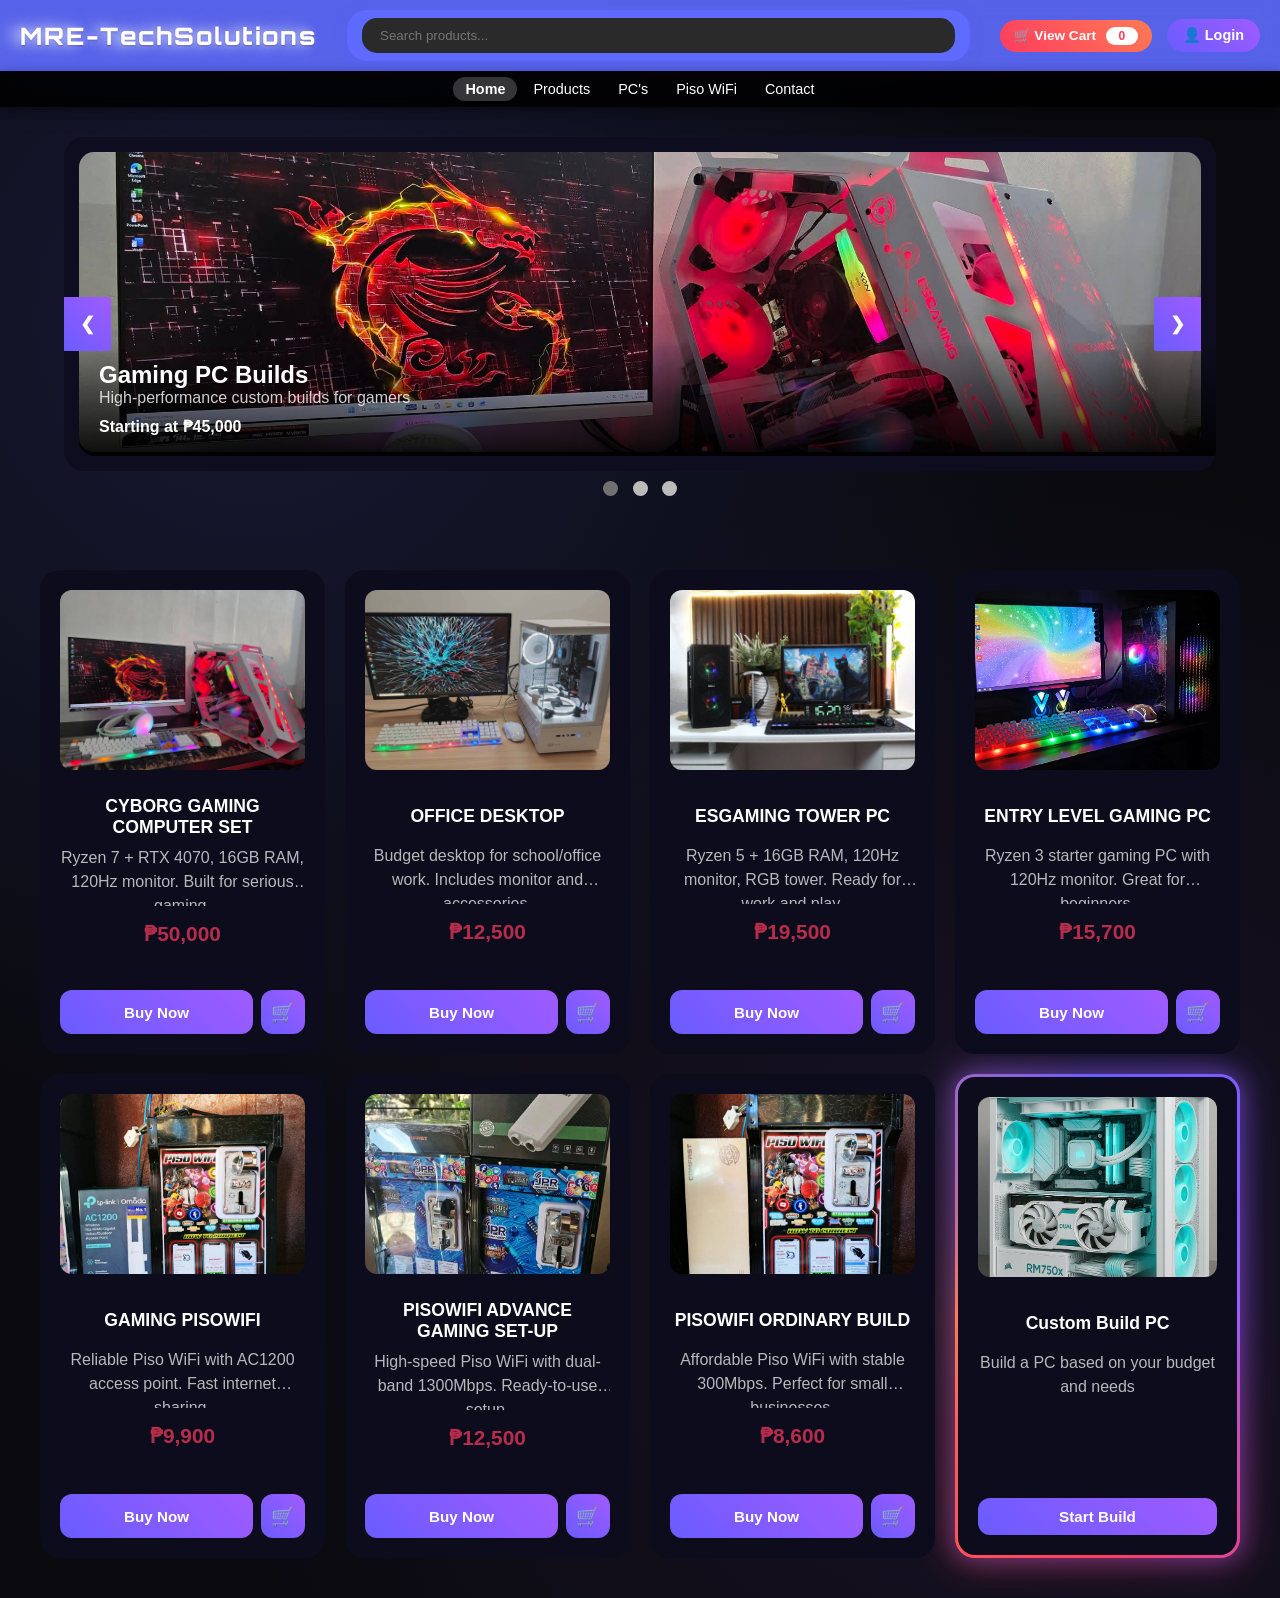
<file: javascript_online_store/profile.html>
<!DOCTYPE html>
<html lang="en">
<head>
    <meta charset="UTF-8">
    <meta name="viewport" content="width=device-width, initial-scale=1.0">
    <title>Customer Profile - MRE-TechSolutions</title>
    <link rel="preconnect" href="https://fonts.googleapis.com">
    <link rel="preconnect" href="https://fonts.gstatic.com" crossorigin>
    <link href="https://fonts.googleapis.com/css2?family=Orbitron:wght@400;500;600;700;800&display=swap" rel="stylesheet">
    <link rel="stylesheet" href="style.css">
</head>
<body>

<!-- FULL STICKY HEADER WRAPPER -->
<div class="sticky-header-wrapper">
  <!-- STICKY HEADER -->
  <div class="sticky-header">
    <div class="header-left">
      <h1>MRE-TechSolutions</h1>
    </div>

    <div class="header-center">
      <div class="search-filters">
        <input type="text" placeholder="Search products..." disabled>
      </div>
    </div>

    <div class="header-right">
      <button class="cart-button" onclick="window.location.href='index.html'">🏠 Back to Store</button>
      <div id="auth-section"></div>
    </div>
  </div>

  <!-- NAVIGATION MENU -->
  <div class="nav-menu">
    <a href="index.html" class="nav-link">Home</a>
    <a href="index.html" class="nav-link">Products</a>
    <a href="index.html" class="nav-link">PC's</a>
    <a href="index.html" class="nav-link">Piso WiFi</a>
    <a href="#" class="nav-link active">Profile</a>
  </div>
</div>

<!-- DASHBOARD LAYOUT -->
<div class="dashboard-container">
    
    <!-- LEFT SIDEBAR -->
    <aside class="dashboard-sidebar">
        <div class="sidebar-header">
            <div class="sidebar-avatar">
                <img id="sidebar-avatar-img" src="" alt="Avatar" class="avatar-img">
                <span class="avatar-fallback">👤</span>
            </div>
            <h3 id="sidebar-username">Loading...</h3>
            <p id="sidebar-email" class="sidebar-email">Loading...</p>
        </div>
        
        <nav class="sidebar-nav">
            <button class="sidebar-link active" data-section="profile">
                <span class="sidebar-icon">👤</span>
                Profile Info
            </button>
            <button class="sidebar-link" data-section="orders">
                <span class="sidebar-icon">📦</span>
                My Orders
            </button>
            <button class="sidebar-link" data-section="favorites">
                <span class="sidebar-icon">❤️</span>
                Favorites
            </button>
            <button class="sidebar-link" onclick="window.location.href='index.html#cart'">
                <span class="sidebar-icon">🛒</span>
                Cart
            </button>
            <button class="sidebar-link" data-section="settings">
                <span class="sidebar-icon">⚙️</span>
                Settings
            </button>
            <button class="sidebar-link logout" onclick="performLogout()">
                <span class="sidebar-icon">🚪</span>
                Logout
            </button>
        </nav>
    </aside>

    <!-- MAIN CONTENT -->
    <main class="dashboard-main">
        <!-- PROFILE SECTION -->
        <section class="dashboard-section active" id="section-profile">
            <div class="glass-panel profile-header-panel">
                <div class="profile-display-avatar">
                    <img id="profile-avatar-preview" src="" alt="Profile Picture" class="profile-avatar-large">
                    <span class="avatar-fallback-large">👤</span>
                    <label class="avatar-upload-btn">
                        <input type="file" id="avatar-upload" accept="image/*" style="display:none;">
                        ✏️ Change Image
                    </label>
                </div>
                <div class="profile-info">
                    <h2 id="display-username-header">Loading...</h2>
                    <p>Customer Account</p>
                </div>
            </div>

            <div class="glass-panel profile-form-panel">
                <div class="panel-header">
                    <h3>Account Details</h3>
                    <div class="panel-actions">
                        <button class="btn-secondary" onclick="enableEditMode()" id="edit-profile-btn">✏️ Edit Profile</button>
                    </div>
                </div>

                <div id="profile-view">
                    <div class="form-grid">
                        <div class="form-row">
                            <label>First Name</label>
                            <div class="field-value" id="display-firstname">-</div>
                        </div>
                        <div class="form-row">
                            <label>Last Name</label>
                            <div class="field-value" id="display-lastname">-</div>
                        </div>
                        <div class="form-row">
                            <label>Email</label>
                            <div class="field-value" id="display-email">-</div>
                        </div>
                        <div class="form-row">
                            <label>Phone</label>
                            <div class="field-value" id="display-phone">-</div>
                        </div>
                        <div class="form-row full-width">
                            <label>Address</label>
                            <div class="field-value" id="display-address">-</div>
                        </div>
                        <div class="form-row">
                            <label>Postal Code</label>
                            <div class="field-value" id="display-postal">-</div>
                        </div>
                    </div>
                </div>

                <div id="profile-edit" style="display: none;">
                    <form id="profile-form">
                        <div class="form-grid">
                            <div class="form-row">
                                <label for="edit-firstname">First Name</label>
                                <input type="text" id="edit-firstname" placeholder="Enter first name">
                            </div>
                            <div class="form-row">
                                <label for="edit-lastname">Last Name</label>
                                <input type="text" id="edit-lastname" placeholder="Enter last name">
                            </div>
                            <div class="form-row">
                                <label for="edit-email">Email</label>
                                <input type="email" id="edit-email" placeholder="Enter your email">
                            </div>
                            <div class="form-row">
                                <label for="edit-phone">Phone</label>
                                <input type="tel" id="edit-phone" placeholder="Enter your phone number">
                            </div>
                            <div class="form-row full-width">
                                <label for="edit-address">Address</label>
                                <textarea id="edit-address" placeholder="Enter your address" rows="3"></textarea>
                            </div>
                            <div class="form-row">
                                <label for="edit-postal">Postal Code (Optional)</label>
                                <input type="text" id="edit-postal" placeholder="Enter postal code">
                            </div>
                        </div>
                        
                        <div class="form-actions">
                            <button type="button" class="btn-cancel" onclick="disableEditMode()">Cancel</button>
                            <button type="submit" class="btn-primary">💾 Save Changes</button>
                        </div>
                    </form>
                </div>
            </div>
        </section>

        <!-- ORDERS SECTION -->
        <section class="dashboard-section" id="section-orders">
            <div class="glass-panel">
                <h3>My Orders</h3>
                <div class="empty-state">
                    <div class="empty-icon">📦</div>
                    <h4>No orders yet</h4>
                    <p>Your order history will appear here</p>
                </div>
            </div>
        </section>

        <!-- FAVORITES SECTION -->
        <section class="dashboard-section" id="section-favorites">
            <div class="glass-panel">
                <h3>My Favorites</h3>
                <div class="empty-state">
                    <div class="empty-icon">❤️</div>
                    <h4>No favorites saved</h4>
                    <p>Save products you like to your favorites list</p>
                </div>
            </div>
        </section>

        <!-- SETTINGS SECTION -->
        <section class="dashboard-section" id="section-settings">
            <div class="glass-panel">
                <h3>Account Settings</h3>
                <div class="empty-state">
                    <div class="empty-icon">⚙️</div>
                    <h4>Coming Soon</h4>
                    <p>Account settings will be available in a future update</p>
                </div>
            </div>
        </section>
    </main>
</div>

<script>
// Get current user
let currentUser = localStorage.getItem("storeUsername");
let userAvatar = localStorage.getItem(`userAvatar_${currentUser}`) || '';

// Load user data
function loadProfile() {
    if (!currentUser) {
        window.location.href = 'index.html';
        return;
    }

    const users = JSON.parse(localStorage.getItem('storeUsers') || '{}');
    const user = users[currentUser] || {};

    // Update header displays
    document.getElementById('sidebar-username').textContent = currentUser;
    document.getElementById('display-username-header').textContent = currentUser;
    document.getElementById('sidebar-email').textContent = user.email || 'No email set';
    
    // Update view fields
    document.getElementById('display-firstname').textContent = user.firstName || 'Not set';
    document.getElementById('display-lastname').textContent = user.lastName || 'Not set';
    document.getElementById('display-email').textContent = user.email || 'Not set';
    document.getElementById('display-phone').textContent = user.phone || 'Not set';
    document.getElementById('display-address').textContent = user.address || 'Not set';
    document.getElementById('display-postal').textContent = user.postalCode || 'Not set';

    // Update edit fields
    document.getElementById('edit-firstname').value = user.firstName || '';
    document.getElementById('edit-lastname').value = user.lastName || '';
    document.getElementById('edit-email').value = user.email || '';
    document.getElementById('edit-phone').value = user.phone || '';
    document.getElementById('edit-address').value = user.address || '';
    document.getElementById('edit-postal').value = user.postalCode || '';

    // Load avatar
    loadAvatar();
}

// Avatar upload handler
document.getElementById('avatar-upload').addEventListener('change', function(e) {
    const file = e.target.files[0];
    if (file) {
        const reader = new FileReader();
        reader.onload = function(event) {
            userAvatar = event.target.result;
            localStorage.setItem(`userAvatar_${currentUser}`, userAvatar);
            loadAvatar();
        };
        reader.readAsDataURL(file);
    }
});

function loadAvatar() {
    const savedAvatar = localStorage.getItem(`userAvatar_${currentUser}`);
    const avatarImg = document.getElementById('sidebar-avatar-img');
    const profileImg = document.getElementById('profile-avatar-preview');
    
    if (savedAvatar) {
        avatarImg.src = savedAvatar;
        profileImg.src = savedAvatar;
        avatarImg.style.display = 'block';
        profileImg.style.display = 'block';
        document.querySelector('.sidebar-avatar .avatar-fallback').style.display = 'none';
        document.querySelector('.profile-display-avatar .avatar-fallback-large').style.display = 'none';
    }
}

// Enable edit mode
function enableEditMode() {
    document.getElementById('profile-view').style.display = 'none';
    document.getElementById('profile-edit').style.display = 'block';
    document.getElementById('edit-profile-btn').style.display = 'none';
}

// Disable edit mode
function disableEditMode() {
    document.getElementById('profile-view').style.display = 'block';
    document.getElementById('profile-edit').style.display = 'none';
    document.getElementById('edit-profile-btn').style.display = 'inline-block';
    loadProfile();
}

// Save profile changes
function saveProfile(e) {
    e.preventDefault();
    
    const users = JSON.parse(localStorage.getItem('storeUsers') || '{}');
    
    users[currentUser] = {
        ...users[currentUser],
        firstName: document.getElementById('edit-firstname').value,
        lastName: document.getElementById('edit-lastname').value,
        email: document.getElementById('edit-email').value,
        phone: document.getElementById('edit-phone').value,
        address: document.getElementById('edit-address').value,
        postalCode: document.getElementById('edit-postal').value
    };

    localStorage.setItem('storeUsers', JSON.stringify(users));
    disableEditMode();
    alert('Profile saved successfully!');
}

// Logout function
function performLogout() {
    localStorage.removeItem("storeUsername");
    window.location.href = 'index.html';
}

// Sidebar navigation
document.querySelectorAll('.sidebar-link[data-section]').forEach(link => {
    link.addEventListener('click', function() {
        const sectionId = this.getAttribute('data-section');
        
        // Update active states
        document.querySelectorAll('.sidebar-link').forEach(l => l.classList.remove('active'));
        this.classList.add('active');
        
        document.querySelectorAll('.dashboard-section').forEach(s => s.classList.remove('active'));
        document.getElementById(`section-${sectionId}`).classList.add('active');
    });
});

// Initialize
document.addEventListener('DOMContentLoaded', function() {
    loadProfile();
    document.getElementById('profile-form').addEventListener('submit', saveProfile);
});
</script>

</body>
</html>
</file>
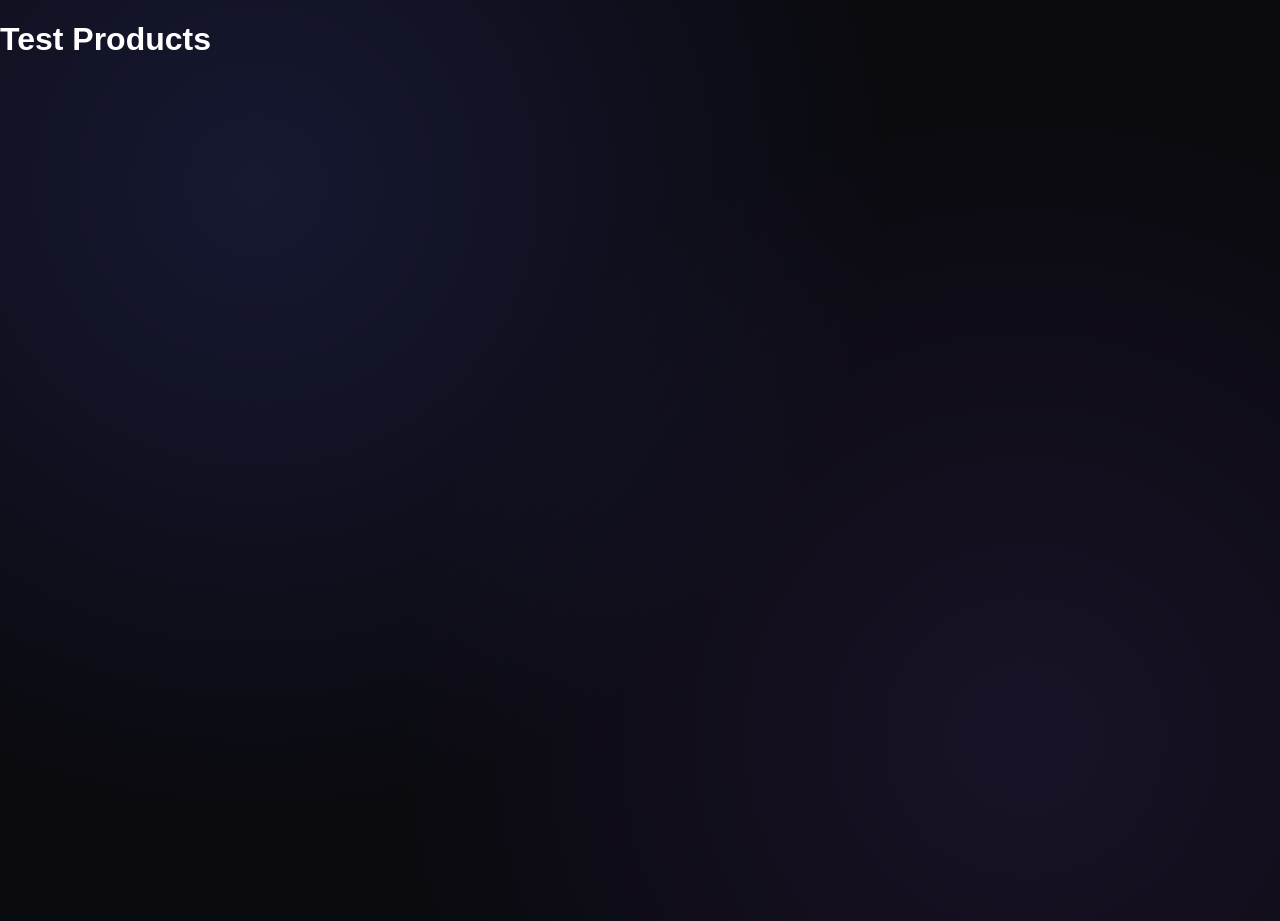
<file: javascript_online_store/test.html>
<!DOCTYPE html>
<html>
<head>
  <title>Test Products</title>
  <link rel="stylesheet" href="style.css">
</head>
<body>
  <h1>Test Products</h1>
  <div id="products"></div>

  <script src="app.js"></script>
</body>
</html>
</file>
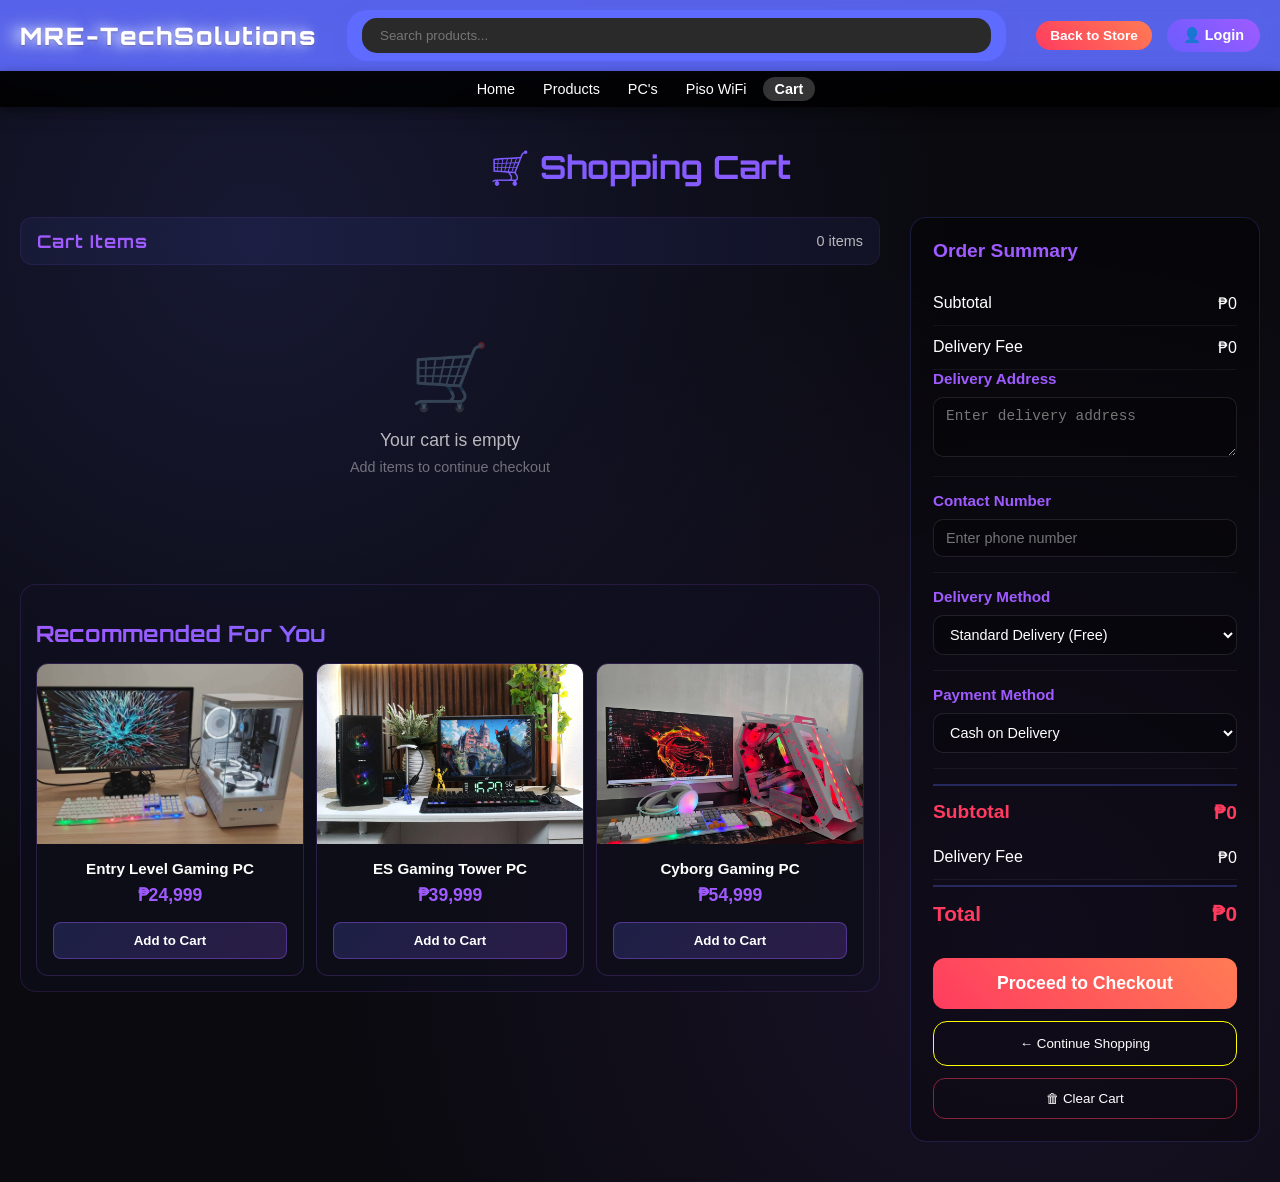
<file: javascript_online_store_2/cart.html>
<!DOCTYPE html>
<html lang="en">
<head>
    <meta charset="UTF-8">
    <meta name="viewport" content="width=device-width, initial-scale=1.0">
    <title>Shopping Cart - MRE-TechSolutions</title>
    <link rel="preconnect" href="https://fonts.googleapis.com">
    <link rel="preconnect" href="https://fonts.gstatic.com" crossorigin>
    <link href="https://fonts.googleapis.com/css2?family=Orbitron:wght@400;500;600;700;800&display=swap" rel="stylesheet">
    <link rel="stylesheet" href="style.css">
</head>
<body>

<!-- FULL STICKY HEADER WRAPPER -->
<div class="sticky-header-wrapper">
    <!-- STICKY HEADER -->
    <div class="sticky-header">
        <div class="header-left">
            <h1>MRE-TechSolutions</h1>
        </div>

        <div class="header-center">
            <div class="search-filters">
                <input type="text" placeholder="Search products..." disabled>
            </div>
        </div>

        <div class="header-right">
            <button class="cart-button compact-action-btn" onclick="window.location.href='index.html'">Back to Store</button>
            <div id="auth-section"></div>
        </div>
    </div>

    <!-- NAVIGATION MENU -->
    <div class="nav-menu">
        <a href="index.html" class="nav-link">Home</a>
        <a href="index.html" class="nav-link">Products</a>
        <a href="index.html" class="nav-link">PC's</a>
        <a href="index.html" class="nav-link">Piso WiFi</a>
        <a href="#" class="nav-link active">Cart</a>
    </div>
</div>

<!-- CART PAGE CONTENT -->
<div class="cart-page-container">
    <h2 class="cart-page-title">🛒 Shopping Cart</h2>
    
    <div class="cart-page-content">
        <!-- CART ITEMS SECTION -->
        <div class="cart-page-items">
            <div class="cart-section-header">
                <h3>Cart Items</h3>
                <span id="cartItemsCount">0 items</span>
            </div>
            <div id="cartItemsContainer" class="cart-items-list"></div>
            
            <!-- RECOMMENDATION SECTION -->
            <section class="recommend-section">
                <h2>Recommended For You</h2>
                <div id="recommendGrid" class="recommend-grid"></div>
            </section>
        </div>

        <!-- ORDER SUMMARY SIDEBAR -->
        <div class="cart-summary-sidebar">
            <div class="summary-card">
                <h3>Order Summary</h3>
                
                <div class="summary-row">
                    <span>Subtotal</span>
                    <span>₱<span id="cartSubtotal">0</span></span>
                </div>
                
                <div class="summary-row">
                    <span>Delivery Fee</span>
                    <span>₱<span id="deliveryFee">0</span></span>
                </div>
                
                <!-- Delivery Address -->
                <div class="summary-section">
                    <h4>Delivery Address</h4>
                    <textarea id="deliveryAddress" placeholder="Enter delivery address" rows="2"></textarea>
                </div>

                <!-- Contact Info -->
                <div class="summary-section">
                    <h4>Contact Number</h4>
                    <input type="tel" id="contactNumber" placeholder="Enter phone number">
                </div>

                <!-- Delivery Method -->
                <div class="summary-section">
                    <h4>Delivery Method</h4>
                    <select id="deliveryMethod" onchange="updateDeliveryTotals()">
                        <option value="0">Standard Delivery (Free)</option>
                        <option value="99">Express Delivery (+₱99)</option>
                        <option value="0">Store Pickup (Free)</option>
                    </select>
                </div>

                <!-- Payment Method -->
                <div class="summary-section">
                    <h4>Payment Method</h4>
                    <select id="paymentMethod">
                        <option value="cod">Cash on Delivery</option>
                        <option value="gcash">GCash</option>
                        <option value="bank">Bank Transfer</option>
                    </select>
                </div>

                <div class="summary-row total">
                    <span>Subtotal</span>
                    <span>₱<span id="cartSubtotal">0</span></span>
                </div>
                
                <div class="summary-row">
                    <span>Delivery Fee</span>
                    <span>₱<span id="deliveryFee">0</span></span>
                </div>
                
                <div class="summary-row final-total">
                    <span>Total</span>
                    <span>₱<span id="cartTotal">0</span></span>
                </div>

                <div class="summary-actions">
                    <button id="checkoutBtn" onclick="proceedCheckout()" class="cart-checkout-btn">
                        Proceed to Checkout
                    </button>
                    <button onclick="window.location.href='index.html'" class="continue-shopping-btn">
                        ← Continue Shopping
                    </button>
                    <button onclick="clearCart()" class="clear-cart-btn">
                        🗑 Clear Cart
                    </button>
                </div>
            </div>
        </div>
    </div>
</div>

    <script type="module" src="app.js"></script>
    <script type="module" src="cart.js"></script>
    
    <!-- Fix checkout button function availability -->
    <script>
        // DIRECT IMPLEMENTATION - NO MODULE DEPENDENCIES
        // These functions work immediately when buttons are clicked
        
        function closeCheckoutSuccessDirect() {
            // Use the real order-saving handler from cart.js if available
            if (typeof window.closeCheckoutSuccess === 'function') {
                window.closeCheckoutSuccess();
                return;
            }

            // Fallback only if cart.js hasn't loaded (should not happen in normal use)
            const successOverlay = document.getElementById("checkoutSuccessOverlay");
            const successModal = document.querySelector(".checkout-success-modal");

            if (successModal) successModal.classList.remove('active');

            setTimeout(() => {
                if (successOverlay) successOverlay.classList.remove('active');

                setTimeout(() => {
                    localStorage.setItem("pc_store_cart", JSON.stringify([]));
                    document.getElementById("deliveryAddress").value = "";
                    document.getElementById("contactNumber").value = "";
                    document.getElementById("deliveryMethod").value = "0";
                    if (typeof updateDeliveryTotals === 'function') {
                        updateDeliveryTotals();
                    }

                    if (window.renderCart) window.renderCart();
                    if (window.updateCartCount) window.updateCartCount();

                    setTimeout(() => {
                        window.location.href = 'index.html';
                    }, 200);
                }, 200);
            }, 300);
        }
        
        function closeCheckoutErrorDirect() {
            // Close error modal
            const errorOverlay = document.getElementById("checkoutErrorOverlay");
            const errorModal = document.querySelector(".checkout-error-modal");
            
            if (errorModal) errorModal.classList.remove('active');
            
            setTimeout(() => {
                if (errorOverlay) errorOverlay.classList.remove('active');
            }, 200);
        }
        
        // Attach listeners when DOM is ready
        document.addEventListener('DOMContentLoaded', function() {
            // Success popup OK button
            const successOkBtn = document.getElementById('successOkBtn');
            if (successOkBtn) {
                successOkBtn.addEventListener('click', closeCheckoutSuccessDirect);
            }
            
            // Error popup OK button
            const errorOkBtn = document.getElementById('errorOkBtn');
            if (errorOkBtn) {
                errorOkBtn.addEventListener('click', closeCheckoutErrorDirect);
            }
            
            // Checkout button fallback
            import('./cart.js').then(module => {
                window.proceedCheckout = module.proceedCheckout;
                
                setTimeout(function() {
                    const checkoutBtn = document.getElementById('checkoutBtn');
                    if (checkoutBtn) {
                        checkoutBtn.addEventListener('click', function(e) {
                            e.preventDefault();
                            if (window.proceedCheckout) {
                                window.proceedCheckout();
                            }
                        });
                    }
                }, 100);
            });
        });
    </script>

    <script>
        // Global user state
        let currentUser = localStorage.getItem("storeUsername");
        
        // Check for existing login on cart page load
        document.addEventListener("DOMContentLoaded", function() {
            // Initialize authentication UI from app.js
            if (currentUser) {
                // Wait for app.js to load completely
                const checkAuthFunction = setInterval(function() {
                    if (typeof updateAuthUI === 'function') {
                        clearInterval(checkAuthFunction);
                        updateAuthUI();
                    }
                }, 50);
                
                // Fallback after 1 second if function still not available
                setTimeout(function() {
                    clearInterval(checkAuthFunction);
                    if (typeof updateAuthUI !== 'function') {
                        // Manually render auth UI if app.js functions not loaded
                        renderCartAuthUI();
                    }
                }, 1000);
            } else {
                // Show login button immediately
                const authSection = document.getElementById("auth-section");
                authSection.innerHTML = `
                    <button class="login-button" onclick="openLoginModal()">👤 Login</button>
                `;
            }
            
            // Load user profile data if available
            function loadUserProfileData() {
                const currentUser = localStorage.getItem("storeUsername");
                if (currentUser) {
                    const users = JSON.parse(localStorage.getItem('storeUsers') || '{}');
                    const user = users[currentUser] || {};
                    
                    // Pre-fill address and phone fields if available (keep editable)
                    if (user.address && user.address.length > 0) {
                        document.getElementById("deliveryAddress").value = user.address;
                    }
                    if (user.phone && user.phone.length > 0) {
                        document.getElementById("contactNumber").value = user.phone;
                    }
                }
            }
            
            loadUserProfileData();
            
            // Listen for profile changes to sync fields
            window.addEventListener('storage', function(e) {
                if (e.key === 'storeUsers' || e.key === 'storeUsername') {
                    loadUserProfileData();
                }
            });
            
            import('./cart.js').then(module => {
                module.renderCart();
                module.updateCartCount();
            });
        });
        
        // Fallback auth UI renderer
        function renderCartAuthUI() {
            const authSection = document.getElementById("auth-section");
            if (currentUser) {
                const savedAvatar = localStorage.getItem(`userAvatar_${currentUser}`);
                let avatarHTML = savedAvatar && savedAvatar.length > 0 
                    ? `<img src="${savedAvatar}" alt="Profile">` 
                    : '👤';
                
                authSection.innerHTML = `
                    <div class="logged-in-user clickable-name" onclick="openProfile()">
                        <div class="profile-avatar-header">
                            ${avatarHTML}
                        </div>
                        <span class="profile-username-header">${currentUser}</span>
                    </div>
                `;
            } else {
                authSection.innerHTML = `
                    <button class="login-button" onclick="openLoginModal()">👤 Login</button>
                `;
            }
        }
        
        function updateDeliveryTotals() {
            const deliveryMethod = document.getElementById("deliveryMethod");
            const deliveryFee = parseInt(deliveryMethod.value) || 0;
            const deliveryFeeElement = document.getElementById("deliveryFee");
            
            if (deliveryFeeElement) {
                deliveryFeeElement.textContent = deliveryFee.toLocaleString();
            }
            
            const cartSubtotal = document.getElementById("cartSubtotal");
            const cartTotal = document.getElementById("cartTotal");
            
            if (cartSubtotal && cartTotal) {
                const subtotal = parseInt(cartSubtotal.textContent.replace(/,/g, '')) || 0;
                cartTotal.textContent = (subtotal + deliveryFee).toLocaleString();
            }
        }
        
        function clearCart() {
            if (confirm("Are you sure you want to clear all items from your cart?")) {
                localStorage.setItem("pc_store_cart", JSON.stringify([]));
                import('./cart.js').then(module => {
                    module.renderCart();
                    module.updateCartCount();
                });
            }
        }
        
        // Listen for profile avatar changes
        window.addEventListener('storage', function(e) {
            if (e.key && e.key.startsWith('userAvatar_') && currentUser) {
                if (typeof updateAuthUI === 'function') {
                    updateAuthUI();
                }
            }
        });
        
        // Fix login modal functionality for cart page
        if (typeof openLoginModal === 'undefined') {
            window.openLoginModal = function() {
                window.location.href = 'index.html?openLogin=true';
            }
        }
        
        // Fix profile page navigation
        if (typeof openProfile === 'undefined') {
            window.openProfile = function() {
                window.location.href = 'profile.html';
            }
        }
    </script>

<!-- Checkout Success Modal -->
    <div class="checkout-success-overlay" id="checkoutSuccessOverlay">
      <div class="checkout-success-modal">
        <div class="checkout-success-content">
          <div class="success-icon">✓</div>
          <h3>Thank you for your purchase!</h3>
          <p>We will contact you soon.</p>
          <button class="checkout-success-btn" id="successOkBtn">OK</button>
        </div>
      </div>
    </div>

    <!-- Checkout Error Modal -->
    <div class="checkout-error-overlay" id="checkoutErrorOverlay">
      <div class="checkout-error-modal">
        <div class="checkout-error-content">
          <div class="error-icon">⚠️</div>
          <h3>Error</h3>
          <p id="checkoutErrorMessage">An error occurred</p>
          <button class="checkout-error-close-btn" id="errorOkBtn">OK</button>
        </div>
      </div>
    </div>

</body>
</html>
</file>
<file: javascript_online_store/style.css>
/* ===== GLOBAL ===== */
body {
  margin: 0;
  font-family: 'Segoe UI', sans-serif;
  background: #0a0a0f;
  background-image: 
    radial-gradient(circle at 20% 20%, rgba(95, 108, 255, 0.15) 0%, transparent 50%),
    radial-gradient(circle at 80% 80%, rgba(159, 91, 255, 0.1) 0%, transparent 50%);
  color: white;
  min-height: 100vh;
}

/* ===== FULL STICKY WRAPPER ===== */
.sticky-header-wrapper {
  position: sticky;
  top: 0;
  z-index: 998;
  box-shadow: 0 4px 20px rgba(0,0,0,0.25);
}

/* ===== STICKY HEADER ===== */
.sticky-header {
  background: rgba(95, 108, 255, 0.9);
  backdrop-filter: blur(12px);
  box-shadow: 0 2px 15px rgba(95, 108, 255, 0.2);
  display: flex;
  justify-content: space-between;
  align-items: center;
  padding: 10px 20px;
  gap: 15px;
  flex-wrap: wrap;
}

/* Header Left (Logo/Title) */
.header-left h1 {
  margin: 0;
  font-family: 'Orbitron', sans-serif;
  font-size: 1.5rem;
  font-weight: 800;
  white-space: nowrap;
  text-shadow: 
    -12px 0 20px rgba(255, 255, 255, 0.6),
    -6px 0 12px rgba(200, 220, 255, 0.5),
    -3px 0 8px rgba(180, 200, 255, 0.4),
    0 0 5px rgba(159, 91, 255, 0.3),
    0 1px 2px rgba(0, 0, 0, 0.4);
  letter-spacing: 2px;
  transition: all 0.3s ease;
  cursor: default;
  animation: header-glow 3.5s ease-in-out infinite;
  position: relative;
}

.header-left h1:hover {
  text-shadow: 
    -15px 0 25px rgba(255, 255, 255, 0.75),
    -8px 0 16px rgba(220, 235, 255, 0.65),
    -4px 0 10px rgba(200, 220, 255, 0.55),
    0 0 7px rgba(159, 91, 255, 0.4),
    0 1px 3px rgba(0, 0, 0, 0.45);
  transform: scale(1.01);
}

@keyframes header-glow {
  0%, 100% {
    text-shadow: 
      -12px 0 20px rgba(255, 255, 255, 0.6),
      -6px 0 12px rgba(200, 220, 255, 0.5),
      -3px 0 8px rgba(180, 200, 255, 0.4),
      0 0 5px rgba(159, 91, 255, 0.3),
      0 1px 2px rgba(0, 0, 0, 0.4);
  }
  50% {
    text-shadow: 
      -16px 0 28px rgba(255, 255, 255, 0.7),
      -9px 0 18px rgba(220, 235, 255, 0.6),
      -5px 0 12px rgba(200, 220, 255, 0.5),
      0 0 8px rgba(159, 91, 255, 0.38),
      0 1px 3px rgba(0, 0, 0, 0.45);
  }
}

/* Header Center (Search) */
.header-center {
  flex: 1;
  max-width: 800px;
  margin: 0 15px;
}

.search-filters {
  display: flex;
  gap: 10px;
  justify-content: center;
  align-items: center;
  padding: 8px 15px;
  background: rgba(95, 108, 255, 0.9);
  border-radius: 20px;
  backdrop-filter: blur(12px);
  box-shadow: 0 2px 15px rgba(95, 108, 255, 0.2);
  flex-wrap: wrap;
}

.search-filters input {
  padding: 10px 18px;
  border-radius: 15px;
  border: none;
  outline: none;
  min-width: 350px;
  width: 100%;
  background: #2a2a2a;
  color: white;
}

/* Header Right (Cart Button) */
.header-right {
  display: flex;
  align-items: center;
}

.header-right {
  display: flex;
  align-items: center;
  gap: 15px;
}

.cart-button {
  background: linear-gradient(45deg, #ff3c5f, #ff7b54);
  border-radius: 30px;
  padding: 12px 25px;
  font-weight: 600;
  font-size: 1rem;
  transition: transform 0.2s, box-shadow 0.2s;
  white-space: nowrap;
}

.cart-button.compact-action-btn {
  padding: 7px 14px;
  font-size: 0.85rem;
  border-radius: 22px;
}

.cart-button:hover {
  transform: scale(1.05);
  box-shadow: 0 0 20px rgba(255, 60, 95, 0.5);
  opacity: 1;
}

.login-button {
  background: linear-gradient(45deg, #6a5cff, #9f5bff);
  border-radius: 30px;
  padding: 8px 16px;
  font-weight: 600;
  font-size: 0.9rem;
  transition: transform 0.2s, box-shadow 0.2s;
  white-space: nowrap;
}

.login-button:hover {
  transform: scale(1.05);
  box-shadow: 0 0 20px rgba(159, 91, 255, 0.5);
  opacity: 1;
}

/* PROFILE AVATAR STYLES */
.logged-in-user {
  display: flex;
  align-items: center;
  gap: 0;
  background: transparent;
  border: none;
  padding: 0;
  cursor: pointer;
  position: relative;
  border-radius: 50px;
  transition: all 0.3s cubic-bezier(0.4, 0, 0.2, 1);
}

.logged-in-user:hover {
  background: rgba(106, 92, 255, 0.2);
  padding: 6px 12px 6px 6px;
  gap: 10px;
  box-shadow: 0 0 20px rgba(159, 91, 255, 0.4);
  transform: scale(1.02);
}

.profile-avatar-header {
  width: 40px;
  height: 40px;
  border-radius: 50%;
  object-fit: cover;
  border: 2px solid rgba(159, 91, 255, 0.6);
  background: linear-gradient(45deg, #6a5cff, #9f5bff);
  display: flex;
  align-items: center;
  justify-content: center;
  font-size: 1.2rem;
  transition: all 0.3s ease;
  box-shadow: 0 0 15px rgba(159, 91, 255, 0.3);
  flex-shrink: 0;
}

.profile-avatar-header img {
  width: 100%;
  height: 100%;
  border-radius: 50%;
  object-fit: cover;
}

.logged-in-user:hover .profile-avatar-header {
  box-shadow: 0 0 25px rgba(159, 91, 255, 0.6);
  border-color: #b37eff;
}

.profile-username-header {
  font-weight: 700;
  color: #ffffff;
  text-shadow: 0 0 6px rgba(159, 91, 255, 0.9),
               0 0 12px rgba(159, 91, 255, 0.7),
               0 0 18px rgba(159, 91, 255, 0.5);
  opacity: 0;
  max-width: 0;
  overflow: hidden;
  white-space: nowrap;
  transition: all 0.3s cubic-bezier(0.4, 0, 0.2, 1);
  transform: translateX(-10px);
}

.logged-in-user:hover .profile-username-header {
  opacity: 1;
  max-width: 150px;
  transform: translateX(0);
}

.logged-in-user:hover .profile-avatar-header {
  box-shadow: 0 0 20px rgba(159, 91, 255, 0.7),
              0 0 40px rgba(159, 91, 255, 0.5),
              0 0 60px rgba(159, 91, 255, 0.3);
  border-color: #cc99ff;
}

.logout-button {
  background: rgba(255, 60, 95, 0.2);
  border: 1px solid rgba(255, 60, 95, 0.3);
  border-radius: 20px;
  padding: 6px 12px;
  font-size: 0.85rem;
}

.clickable-name {
  cursor: pointer;
  transition: all 0.2s ease;
}

.clickable-name:hover {
  background: rgba(159, 91, 255, 0.3);
  transform: scale(1.03);
  box-shadow: 0 0 15px rgba(159, 91, 255, 0.4);
}

.auth-toggle {
  text-align: center;
  margin-top: 15px;
  padding-top: 15px;
  border-top: 1px solid rgba(255, 255, 255, 0.1);
}

.auth-toggle p {
  margin: 0;
  font-size: 0.9rem;
  opacity: 0.7;
}

.auth-toggle a {
  color: #9f5bff;
  text-decoration: none;
  font-weight: 600;
  transition: all 0.2s;
}

.auth-toggle a:hover {
  color: #b37eff;
  text-shadow: 0 0 10px rgba(159, 91, 255, 0.5);
}

/* ===== PROFILE PAGE STYLES ===== */
.profile-container {
  max-width: 800px;
  margin: 40px auto;
  padding: 20px;
}

.profile-card {
  background: #0c0c1c;
  border-radius: 20px;
  padding: 30px;
  border: 1px solid rgba(159, 91, 255, 0.2);
  box-shadow: 0 20px 60px rgba(0, 0, 0, 0.6);
}

.profile-header {
  text-align: center;
  margin-bottom: 30px;
  padding-bottom: 20px;
  border-bottom: 1px solid rgba(255, 255, 255, 0.1);
}

.profile-avatar {
  font-size: 5rem;
  margin-bottom: 15px;
  animation: avatar-glow 3s ease-in-out infinite;
}

@keyframes avatar-glow {
  0%, 100% {
    filter: drop-shadow(0 0 10px rgba(159, 91, 255, 0.3));
  }
  50% {
    filter: drop-shadow(0 0 20px rgba(159, 91, 255, 0.6));
  }
}

.profile-header h2 {
  margin: 0 0 5px 0;
  font-family: 'Orbitron', sans-serif;
  font-size: 1.8rem;
  background: linear-gradient(45deg, #6a5cff, #9f5bff);
  -webkit-background-clip: text;
  -webkit-text-fill-color: transparent;
  background-clip: text;
}

.profile-email {
  margin: 0;
  font-size: 1rem;
  opacity: 0.7;
}

.profile-content {
  padding: 10px 20px;
}

.profile-field {
  margin-bottom: 20px;
}

.profile-field label {
  display: block;
  margin-bottom: 8px;
  font-weight: 600;
  color: #9f5bff;
  font-size: 0.9rem;
  text-transform: uppercase;
  letter-spacing: 1px;
}

.field-value {
  background: rgba(0, 0, 0, 0.3);
  padding: 12px 16px;
  border-radius: 10px;
  border: 1px solid rgba(159, 91, 255, 0.2);
  font-size: 1rem;
}

.profile-actions {
  display: flex;
  gap: 15px;
  margin-top: 30px;
}

.profile-btn {
  flex: 1;
  padding: 12px 20px;
  border-radius: 12px;
  font-weight: 600;
  font-size: 1rem;
  transition: all 0.2s;
  border: none;
  cursor: pointer;
}

.profile-btn.edit {
  background: linear-gradient(45deg, #6a5cff, #9f5bff);
}

.profile-btn.edit:hover {
  transform: translateY(-2px);
  box-shadow: 0 0 20px rgba(159, 91, 255, 0.5);
}

.profile-btn.logout {
  background: linear-gradient(45deg, #ff3c5f, #ff7b54);
}

.profile-btn.logout:hover {
  transform: translateY(-2px);
  box-shadow: 0 0 20px rgba(255, 60, 95, 0.5);
}

.profile-btn.cancel {
  background: rgba(255, 255, 255, 0.1);
  border: 1px solid rgba(255, 255, 255, 0.2);
}

.profile-btn.cancel:hover {
  background: rgba(255, 255, 255, 0.2);
}

.profile-btn.save {
  background: linear-gradient(45deg, #00ff88, #00cc6a);
}

.profile-btn.save:hover {
  transform: translateY(-2px);
  box-shadow: 0 0 20px rgba(0, 255, 136, 0.5);
}

.cart-count {
  background: white;
  color: #ff3c5f;
  border-radius: 12px;
  padding: 2px 6px;
  margin-left: 6px;
  font-weight: bold;
  font-size: 0.75rem;
  min-width: 20px;
  display: inline-block;
  text-align: center;
}

/* ===== NAVIGATION MENU ===== */
.nav-menu {
  background: rgba(0, 0, 0, 0.85);
  backdrop-filter: blur(12px);
  box-shadow: 0 2px 10px rgba(0, 0, 0, 0.3);
  display: flex;
  justify-content: center;
  flex-wrap: wrap;
  gap: 4px;
  padding: 6px;
}

.nav-link {
  color: white;
  text-decoration: none;
  padding: 4px 12px;
  border-radius: 16px;
  transition: background 0.2s, transform 0.2s;
  font-weight: 500;
  font-size: 0.9rem;
}

.nav-link:hover {
  background: rgba(255,255,255,0.15);
  transform: translateY(-2px);
}

.nav-link.active {
  background: rgba(255,255,255,0.2);
  font-weight: 600;
}

/* ===== SLIDESHOW ===== */
.hero-slideshow {
  margin: 30px auto;
  width: 90%;
  position: relative;
}

.slideshow-card {
  background: #0d0d1f;
  border-radius: 20px;
  padding: 15px;
  overflow: hidden;
}

.slide-item {
  display: none;
  position: relative;
}

.slide-item.active {
  display: block;
}

.slide-image {
  width: 100%;
  height: 300px;
  object-fit: cover;
  border-radius: 15px;
}

.slide-overlay {
  position: absolute;
  bottom: 0;
  left: 0;
  padding: 20px;
  width: 100%;
  background: linear-gradient(transparent, rgba(0,0,0,0.9));
  border-radius: 15px;
}

.slide-title {
  font-size: 1.5rem;
  font-weight: bold;
}

.slide-description {
  opacity: 0.8;
}

.slide-tagline {
  margin-top: 10px;
  font-weight: bold;
}

/* ===== PRODUCTS ===== */
#products {
  display: grid;
  transition: opacity 0.4s ease, transform 0.4s ease;
  opacity: 1;
  transform: translateY(0);
  grid-template-columns: repeat(4, 1fr);
  gap: 20px;
  padding: 40px;
  grid-auto-rows: 1fr;
}

.product-card {
  background: #0c0c1c;
  border-radius: 20px;
  padding: 20px;
  text-align: center;
  transition: 0.3s;
  cursor: pointer;
  display: flex;
  flex-direction: column;
}

.product-card:hover {
  transform: translateY(-5px);
  box-shadow: 0 0 20px rgba(159, 91, 255, 0.6);
}

.product-card.custom-build-card {
  border: 3px solid transparent;
  background: linear-gradient(#0c0c1c, #0c0c1c) padding-box,
              conic-gradient(from 0deg, #6a5cff, #9f5bff, #ff3c5f, #ff7b54, #6a5cff) border-box;
  animation: border-glow-spin 5s linear infinite;
  box-shadow: 0 0 25px rgba(159, 91, 255, 0.4);
  position: relative;
  overflow: visible;
}

.product-card.custom-build-card::before {
  content: '';
  position: absolute;
  inset: -3px;
  border-radius: 20px;
  padding: 3px;
  background: conic-gradient(from 0deg, #6a5cff, #9f5bff, #ff3c5f, #ff7b54, #6a5cff);
  -webkit-mask: linear-gradient(#fff 0 0) content-box, linear-gradient(#fff 0 0);
  -webkit-mask-composite: xor;
  mask-composite: exclude;
  opacity: 0.7;
  z-index: -1;
  animation: glow-spin 5s linear infinite;
}

.product-card.custom-build-card::after {
  content: '';
  position: absolute;
  inset: -8px;
  border-radius: inherit;
  background: conic-gradient(from 0deg, #6a5cff, #9f5bff, #ff3c5f, #ff7b54, #6a5cff);
  filter: blur(18px);
  opacity: 0.4;
  z-index: -2;
  animation: glow-spin 5s linear infinite reverse;
}

.product-card.custom-build-card:hover {
  box-shadow: 0 0 35px rgba(159, 91, 255, 0.7),
              0 0 20px rgba(159, 91, 255, 0.6);
}

.product-card.custom-build-card:hover::before {
  opacity: 0.9;
}

.product-card.custom-build-card:hover::after {
  opacity: 0.7;
  filter: blur(25px);
}

@keyframes glow-spin {
  0% {
    background: conic-gradient(from 0deg, #6a5cff, #9f5bff, #ff3c5f, #ff7b54, #6a5cff);
  }
  100% {
    background: conic-gradient(from 360deg, #6a5cff, #9f5bff, #ff3c5f, #ff7b54, #6a5cff);
  }
}

@keyframes border-glow-spin {
  0% {
    background-position: 0% 50%;
  }
  100% {
    background-position: 100% 50%;
  }
}

.product-image {
  margin-bottom: 10px;
}

.product-image img {
  width: 100%;
  height: 180px;
  object-fit: cover;
  border-radius: 12px;
}

.product-card h3 {
  margin: 12px 0 8px 0;
  min-height: 40px;
  display: flex;
  align-items: center;
  justify-content: center;
  font-size: 1.1rem;
}

.product-card p {
  margin: 0 0 12px 0;
  min-height: 60px;
  line-height: 1.5;
  display: -webkit-box;
  -webkit-line-clamp: 2;
  -webkit-box-orient: vertical;
  overflow: hidden;
  text-overflow: ellipsis;
  opacity: 0.7;
}

.product-price {
  font-size: 1.3rem;
  font-weight: bold;
  color: #ff3c5f;
  margin: 0 0 15px 0;
  margin-top: auto;
}

.product-card-buttons {
  display: flex;
  gap: 8px;
  margin-top: auto;
}

.btn-buy-now {
  flex: 1;
  padding: 10px 15px;
  border-radius: 12px;
  font-weight: 600;
  font-size: 0.95rem;
}

.btn-cart-icon {
  width: 44px;
  height: 44px;
  padding: 0;
  border-radius: 12px;
  display: flex;
  align-items: center;
  justify-content: center;
  font-size: 1.2rem;
}

.stock-info {
  margin: 10px 0;
}

.in-stock {
  color: #00ff88;
}

.out-of-stock {
  color: red;
}

/* ===== BUTTON ===== */
button {
  border: none;
  padding: 10px 20px;
  border-radius: 15px;
  background: linear-gradient(45deg, #6a5cff, #9f5bff);
  color: white;
  cursor: pointer;
  transition: 0.2s;
}

button:hover {
  opacity: 0.8;
}

/* ===== CART ITEM IMAGE ===== */
.cart-item-image {
  display: flex;
  align-items: center;
  justify-content: center;
  margin-right: 18px;
  flex-shrink: 0;
}

.cart-item-thumbnail {
  width: 60px;
  height: 60px;
  object-fit: cover;
  border-radius: 8px;
  box-shadow: 0 2px 8px rgba(0, 0, 0, 0.3);
}

/* ===== CART ITEM LAYOUT ===== */
.cart-item-row {
  display: flex;
  align-items: flex-start;
  width: 100%;
}

.cart-item-info {
  flex: 1;
  display: flex;
  flex-direction: column;
  gap: 10px;
}

.cart-item-header {
  display: flex;
  justify-content: space-between;
  align-items: flex-start;
  gap: 12px;
}

.cart-item-name {
  margin: 0;
  font-weight: 600;
  font-size: 1.05rem;
  line-height: 1.4;
}

.cart-item-price {
  margin: 0;
  font-size: 0.9rem;
  opacity: 0.7;
}

.cart-item-controls {
  display: flex;
  justify-content: space-between;
  align-items: center;
  margin-top: 8px;
}

.remove-btn-small {
  background: transparent;
  border: none;
  width: 28px;
  height: 28px;
  padding: 0;
  font-size: 22px;
  line-height: 1;
  color: rgba(255, 255, 255, 0.6);
  cursor: pointer;
  border-radius: 6px;
  transition: all 0.2s;
}

.remove-btn-small:hover {
  background: rgba(255, 60, 95, 0.2);
  color: #ff3c5f;
  opacity: 1;
}

/* ===== CART PAGE STYLES ===== */
.cart-page-container {
    max-width: 1400px;
    margin: 40px auto;
    padding: 0 20px;
    min-height: calc(100vh - 180px);
}

.cart-page-title {
    font-family: 'Orbitron', sans-serif;
    font-size: 2rem;
    background: linear-gradient(45deg, #6a5cff, #9f5bff);
    -webkit-background-clip: text;
    -webkit-text-fill-color: transparent;
    background-clip: text;
    margin-bottom: 30px;
    text-align: center;
}

.cart-page-content {
    display: grid;
    grid-template-columns: 1fr 350px;
    gap: 30px;
}

.cart-page-items {
    display: flex;
    flex-direction: column;
    gap: 15px;
}

.cart-section-header {
    display: flex;
    justify-content: space-between;
    align-items: center;
    padding: 12px 16px;
    background: rgba(95, 108, 255, 0.08);
    border-radius: 12px;
    border: 1px solid rgba(159, 91, 255, 0.1);
}

.cart-section-header h3 {
    margin: 0;
    font-family: 'Orbitron', sans-serif;
    font-size: 1.1rem;
    color: #9f5bff;
    letter-spacing: 1px;
}

.cart-section-header span {
    font-size: 0.9rem;
    opacity: 0.7;
    font-weight: 500;
}

.cart-items-list {
    display: flex;
    flex-direction: column;
    gap: 15px;
}

.cart-item {
    background: rgba(0,0,0,0.3);
    border-radius: 16px;
    padding: 12px;
    border: 1px solid rgba(255,255,255,0.05);
    transition: all 0.2s;
    position: relative;
}

.cart-item:not(:last-child) {
    margin-bottom: 5px;
    padding-bottom: 20px;
    border-bottom: 1px solid rgba(95, 108, 255, 0.15);
}

.cart-item:hover {
    border-color: rgba(95, 108, 255, 0.3);
    background: rgba(0,0,0,0.4);
}

.cart-item-row {
    display: flex;
    gap: 18px;
    width: 100%;
}

.cart-item-image {
    flex-shrink: 0;
}

.cart-item-thumbnail {
    width: 140px;
    height: 95px;
    object-fit: cover;
    border-radius: 12px;
    box-shadow: 0 4px 12px rgba(0, 0, 0, 0.3);
}

.cart-item-row {
    display: grid;
    grid-template-columns: 140px 1fr 120px;
    gap: 12px;
    width: 100%;
    align-items: start;
}

.cart-item-info {
    display: flex;
    flex-direction: column;
    gap: 6px;
    padding-top: 2px;
}

.cart-item-name {
    margin: 0;
    font-weight: 600;
    font-size: 1.1rem;
    line-height: 1.3;
}

.cart-item-description {
    margin: 0;
    font-size: 0.85rem;
    opacity: 0.7;
    line-height: 1.4;
    display: -webkit-box;
    -webkit-line-clamp: 2;
    -webkit-box-orient: vertical;
    overflow: hidden;
    text-overflow: ellipsis;
}

.cart-item-price {
    margin: 2px 0 4px 0;
    font-size: 0.95rem;
    opacity: 0.7;
}

.cart-item-controls {
    display: flex;
    align-items: center;
    margin-top: 4px;
}

.cart-item-actions {
    display: flex;
    flex-direction: column;
    align-items: flex-end;
    gap: 12px;
}

.cart-item-quantity {
    display: flex;
    align-items: center;
    gap: 0;
    background: rgba(0,0,0,0.4);
    border-radius: 10px;
    overflow: hidden;
}

.cart-item-quantity button {
    background: transparent;
    border: none;
    width: 36px;
    height: 36px;
    font-size: 1.2rem;
    color: white;
    cursor: pointer;
    transition: all 0.2s;
    padding: 0;
    border-radius: 0;
}

.cart-item-quantity button:hover {
    background: rgba(95, 108, 255, 0.3);
}

.cart-item-quantity span {
    padding: 0 15px;
    font-weight: 600;
    min-width: 40px;
    text-align: center;
}

.cart-item-total {
    font-weight: 600;
    color: #ff3c5f;
    font-size: 1.1rem;
}

.remove-btn-small {
    background: transparent;
    border: none;
    width: 32px;
    height: 32px;
    padding: 0;
    font-size: 24px;
    line-height: 1;
    color: rgba(255,255,255, 0.6);
    cursor: pointer;
    border-radius: 8px;
    transition: all 0.2s;
}

.remove-btn-small:hover {
    background: rgba(255, 60, 95, 0.2);
    color: #ff3c5f;
    opacity: 1;
}

.cart-summary-sidebar {
    display: flex;
    flex-direction: column;
    gap: 20px;
}

.summary-card {
    background: rgba(0,0,0,0.3);
    border-radius: 16px;
    padding: 22px;
    border: 1px solid rgba(95, 108, 255, 0.2);
    position: sticky;
    top: 130px;
}

.summary-card h3 {
    margin: 0 0 20px 0;
    font-size: 1.2rem;
    font-weight: 600;
    color: #9f5bff;
}

.summary-row {
    display: flex;
    justify-content: space-between;
    padding: 12px 0;
    border-bottom: 1px solid rgba(255,255,255,0.05);
}

.summary-row.total {
    font-weight: bold;
    font-size: 1.2rem;
    border-top: 2px solid rgba(95, 108, 255, 0.3);
    border-bottom: none;
    margin-top: 5px;
    padding-top: 15px;
    color: #ff3c5f;
}

.summary-actions {
    display: flex;
    flex-direction: column;
    gap: 12px;
    margin-top: 20px;
}

.cart-checkout-btn {
    width: 100%;
    padding: 15px;
    font-size: 1.1rem;
    font-weight: 600;
    background: linear-gradient(45deg, #ff3c5f, #ff7b54);
    border-radius: 12px;
    transition: all 0.2s;
}

.cart-checkout-btn:hover {
    transform: translateY(-2px);
    box-shadow: 0 8px 25px rgba(255, 60, 95, 0.4);
}

.continue-shopping-btn {
    background: transparent;
    border: 1px solid rgba(95, 108, 255, 0.5);
    padding: 12px 20px;
    border-radius: 12px;
    color: white;
    font-weight: 500;
    transition: all 0.2s;
}

.continue-shopping-btn:hover {
    background: rgba(95, 108, 255, 0.2);
    border-color: #6a5cff;
}

.clear-cart-btn {
    background: transparent;
    border: 1px solid rgba(255, 60, 95, 0.5);
    padding: 12px 20px;
    border-radius: 12px;
    color: white;
    font-weight: 500;
    transition: all 0.2s;
}

.clear-cart-btn:hover {
    background: rgba(255, 60, 95, 0.2);
    border-color: #ff3c5f;
}

.summary-section {
    margin-bottom: 15px;
    padding-bottom: 15px;
    border-bottom: 1px solid rgba(255,255,255,0.05);
}

.summary-section h4 {
    margin: 0 0 10px 0;
    font-size: 0.95rem;
    color: #9f5bff;
    font-weight: 600;
}

.summary-section textarea,
.summary-section input,
.summary-section select {
    width: 100%;
    padding: 10px 12px;
    border-radius: 10px;
    border: 1px solid rgba(255,255,255,0.1);
    background: rgba(0,0,0,0.3);
    color: white;
    font-size: 0.9rem;
    box-sizing: border-box;
    transition: all 0.2s;
}

.summary-section textarea:focus,
.summary-section input:focus,
.summary-section select:focus {
    outline: none;
    border-color: #6a5cff;
    box-shadow: 0 0 15px rgba(95, 108, 255, 0.3);
}

.summary-section textarea {
    resize: vertical;
    min-height: 60px;
}

.summary-section select {
    cursor: pointer;
}

.summary-section option {
    background: #1a1a2e;
    color: white;
}

.summary-row.final-total {
    font-weight: bold;
    font-size: 1.3rem;
    border-top: 2px solid rgba(95, 108, 255, 0.3);
    border-bottom: none;
    margin-top: 5px;
    padding-top: 15px;
    color: #ff3c5f;
}

/* ===== RESPONSIVE CART PAGE ===== */
@media (max-width: 1023px) {
    .cart-page-content {
        grid-template-columns: 1fr;
    }
    
    .cart-summary-sidebar {
        order: -1;
    }
    
    .summary-card {
        position: static;
    }
}

@media (max-width: 767px) {
    .cart-page-title {
        font-size: 1.5rem;
    }
    
    .cart-page-content {
        gap: 20px;
    }
    
    .cart-item-row {
        flex-direction: column;
        gap: 12px;
    }
    
    .cart-item-image {
        align-self: center;
    }
}

/* ===== EMPTY CART STYLES ===== */
.cart-empty {
  text-align: center;
  padding: 80px 20px;
  display: flex;
  flex-direction: column;
  align-items: center;
  justify-content: center;
}

.cart-empty-icon {
  font-size: 5rem;
  opacity: 0.3;
  margin-bottom: 20px;
  animation: cart-bounce 2s infinite ease-in-out;
}

.cart-empty-message {
  font-size: 1.3rem;
  opacity: 0.7;
  margin: 0;
  font-weight: 500;
}

.cart-empty-subtext {
  font-size: 1rem;
  opacity: 0.4;
  margin-top: 10px;
}

/* Keep old classes for backwards compatibility */
.cart-item-emoji {
  display: none;
}

.cart-item-content {
  display: none;
}

.cart-item-total {
  display: none;
}

.remove-btn {
  display: none;
}

/* ===== EMPTY CART STYLES ===== */
.cart-empty {
  text-align: center;
  padding: 60px 20px;
  display: flex;
  flex-direction: column;
  align-items: center;
  justify-content: center;
}

.cart-empty-icon {
  font-size: 4rem;
  opacity: 0.3;
  margin-bottom: 15px;
  animation: cart-bounce 2s infinite ease-in-out;
}

.cart-empty-message {
  font-size: 1.1rem;
  opacity: 0.7;
  margin: 0;
  font-weight: 500;
}

.cart-empty-subtext {
  font-size: 0.9rem;
  opacity: 0.4;
  margin-top: 8px;
}

@keyframes cart-bounce {
  0%, 100% { transform: translateY(0); }
  50% { transform: translateY(-10px); }
}

/* ===== SCROLLBAR ===== */
::-webkit-scrollbar {
  width: 6px;
}

::-webkit-scrollbar-thumb {
  background: #6a5cff;
  border-radius: 10px;
}

body.cart-open {
  overflow: hidden;
}

/* ===== SLIDESHOW CONTROLS ===== */
.slide-prev,
.slide-next {
  cursor: pointer;
  position: absolute;
  top: 50%;
  width: auto;
  margin-top: -22px;
  padding: 16px;
  color: white;
  font-weight: bold;
  font-size: 18px;
  transition: 0.6s ease;
  border-radius: 0 3px 3px 0;
  user-select: none;
}

.slide-next {
  right: 15px;
  border-radius: 3px 0 0 3px;
}

.slide-prev:hover,
.slide-next:hover {
  background-color: rgba(0,0,0,0.8);
}

/* ===== SLIDESHOW DOTS ===== */
.slide-dots {
  text-align: center;
  margin-top: 10px;
}

.slide-dot {
  cursor: pointer;
  height: 15px;
  width: 15px;
  margin: 0 5px;
  background-color: #bbb;
  border-radius: 50%;
  display: inline-block;
  transition: background-color 0.6s ease;
}

.slide-dot.active,
.slide-dot:hover {
  background-color: #717171;
}

/* ===== SLIDESHOW RESPONSIVE ===== */
@media (max-width: 768px) {
  .hero-slideshow {
    margin: 15px auto;
    width: 95%;
  }

  .slide-image {
    height: 200px;
  }

  .slide-overlay {
    padding: 15px;
  }

  .slide-title {
    font-size: 1.2rem;
  }

  .slide-description {
    font-size: 0.9rem;
  }

  .slide-prev,
  .slide-next {
    padding: 12px;
    font-size: 16px;
  }

  .slide-dots {
    margin-top: 8px;
  }

  .slide-dot {
    height: 12px;
    width: 12px;
  }
}

/* ===== RESPONSIVE ===== */
@media (max-width: 1023px) {
  #products {
    grid-template-columns: repeat(2, 1fr);
  }
}

@media (max-width: 767px) {
  .sticky-header {
    flex-direction: column;
    gap: 15px;
    padding: 10px 15px;
  }

  .header-center {
    width: 100%;
    margin: 0;
    max-width: 100%;
  }

  .search-filters {
    flex-direction: column;
    align-items: center;
  }

  #products {
    grid-template-columns: 1fr;
    padding: 20px;
  }

  .cart-modal {
    width: 100%;
  }
}
.cart-overlay {
  position: fixed;
  top: 0;
  left: 0;
  width: 100%;
  height: 100%;
  background: rgba(0,0,0,0.5);
  backdrop-filter: blur(6px);
  opacity: 0;
  pointer-events: none;
  transition: 0.3s;
  z-index: 998;
}

.cart-overlay.active {
  opacity: 1;
  pointer-events: all;
}

.cart-modal {
  z-index: 998;
}

/* ===== CHECKOUT CONFIRMATION MODAL ===== */
.checkout-confirm-overlay {
  position: fixed;
  top: 0;
  left: 0;
  width: 100%;
  height: 100%;
  background: rgba(0,0,0,0.75);
  backdrop-filter: blur(8px);
  opacity: 0;
  pointer-events: none;
  transition: opacity 0.3s ease;
  z-index: 1000;
}

.checkout-confirm-overlay.active {
  opacity: 1;
  pointer-events: all;
}

.checkout-confirm-modal {
  position: fixed;
  top: 50%;
  left: 50%;
  transform: translate(-50%, -50%) scale(0.9);
  background: linear-gradient(145deg, #1a1a2e, #16162a);
  border-radius: 20px;
  padding: 30px 40px;
  box-shadow: 0 20px 60px rgba(0, 0, 0, 0.5);
  opacity: 0;
  pointer-events: none;
  transition: all 0.3s ease;
  z-index: 1001;
  min-width: 320px;
  text-align: center;
  border: 1px solid rgba(255, 255, 0.1);
}

.checkout-confirm-modal.active {
  opacity: 1;
  pointer-events: all;
  transform: translate(-50%, -50%) scale(1);
}

.checkout-confirm-content h3 {
  margin: 0 0 25px 0;
  font-weight: 600;
  font-size: 1.2rem;
  color: #ffffff;
}

.checkout-confirm-buttons {
  display: flex;
  gap: 15px;
  justify-content: center;
}

.checkout-btn-cancel {
  background: transparent;
  border: 1px solid rgba(255, 255, 0.2);
  padding: 12px 28px;
  border-radius: 12px;
  color: #ffffff;
  font-weight: 500;
  transition: all 0.2s ease;
}

.checkout-btn-cancel:hover {
  background: rgba(255,255,255,0.1);
  border-color: rgba(255,255,255,0.3);
}

.checkout-btn-confirm {
  background: linear-gradient(45deg, #ff3c5f, #ff7b54);
  padding: 12px 28px;
  border-radius: 12px;
  color: white;
  font-weight: 600;
  transition: all 0.2s ease;
}

.checkout-btn-confirm:hover {
  transform: scale(1.05);
  box-shadow: 0 8px 25px rgba(255, 60, 95, 0.4);
}

/* ===== EMPTY CART MODAL ===== */
.empty-cart-overlay {
  position: fixed;
  top: 0;
  left: 0;
  width: 100%;
  height: 100%;
  background: rgba(0,0,0,0.75);
  backdrop-filter: blur(8px);
  -webkit-backdrop-filter: blur(8px);
  opacity: 0;
  pointer-events: none;
  transition: opacity 0.3s ease;
  z-index: 1000;
}

.empty-cart-overlay.active {
  opacity: 1;
  pointer-events: all;
}

.empty-cart-modal {
  position: fixed;
  top: 50%;
  left: 50%;
  transform: translate(-50%, -50%) scale(0.9);
  background: linear-gradient(145deg, #1a1a2e, #16162a);
  border-radius: 20px;
  padding: 35px 45px;
  box-shadow: 0 20px 60px rgba(0, 0, 0, 0.5);
  opacity: 0;
  pointer-events: none;
  transition: all 0.3s ease;
  z-index: 1001;
  min-width: 300px;
  text-align: center;
  border: 1px solid rgba(255, 60, 95, 0.2);
}

.empty-cart-modal.active {
  opacity: 1;
  pointer-events: all;
  transform: translate(-50%, -50%) scale(1);
}

.empty-cart-content .empty-cart-icon {
  font-size: 4rem;
  margin-bottom: 20px;
  animation: cart-empty-bounce 2s infinite ease-in-out;
  opacity: 0.7;
}

.empty-cart-content h3 {
  margin: 0 0 10px 0;
  font-weight: 600;
  font-size: 1.3rem;
  color: #ffffff;
}

.empty-cart-content p {
  margin: 0 0 25px 0;
  opacity: 0.6;
  font-size: 0.95rem;
}

.empty-cart-close-btn {
  background: linear-gradient(45deg, #ff3c5f, #ff7b54);
  padding: 12px 35px;
  border-radius: 12px;
  color: white;
  font-weight: 600;
  transition: all 0.2s ease;
  border: none;
  cursor: pointer;
  font-size: 1rem;
}

.empty-cart-close-btn:hover {
  transform: scale(1.05);
  box-shadow: 0 8px 25px rgba(255, 60, 95, 0.4);
}

@keyframes cart-empty-bounce {
  0%, 100% { transform: translateY(0); }
  50% { transform: translateY(-8px); }
}

/* ===== PRODUCT DETAILS MODAL ===== */
.product-overlay {
  position: fixed;
  top: 0;
  left: 0;
  width: 100%;
  height: 100%;
  background: rgba(0,0,0,0.75);
  backdrop-filter: blur(8px);
  -webkit-backdrop-filter: blur(8px);
  opacity: 0;
  pointer-events: none;
  transition: opacity 0.3s ease;
  z-index: 1000;
}

.product-overlay.active {
  opacity: 1;
  pointer-events: all;
}

.product-modal {
  position: fixed;
  top: 50%;
  left: 50%;
  transform: translate(-50%, -50%) scale(0.9);
  background: linear-gradient(145deg, #1a1a2e, #16162a);
  border-radius: 20px;
  padding: 40px;
  box-shadow: 0 20px 60px rgba(0, 0, 0, 0.5);
  opacity: 0;
  pointer-events: none;
  transition: all 0.3s ease;
  z-index: 1001;
  width: 92%;
  max-width: 850px;
  min-height: 480px;
  border: 1px solid rgba(95, 108, 255, 0.2);
}

.product-modal.active {
  opacity: 1;
  pointer-events: all;
  transform: translate(-50%, -50%) scale(1);
}

.product-close-btn {
  position: absolute;
  top: 15px;
  right: 15px;
  background: transparent;
  border: none;
  font-size: 24px;
  width: 40px;
  height: 40px;
  border-radius: 50%;
  display: flex;
  align-items: center;
  justify-content: center;
  color: white;
  cursor: pointer;
  transition: background 0.2s;
}

.product-close-btn:hover {
  background: rgba(255,255,255,0.1);
}

#productModalContent {
  display: grid;
  grid-template-columns: 350px 1fr;
  gap: 40px;
  margin-top: 10px;
}

.product-modal-image {
  display: flex;
  align-items: center;
  justify-content: center;
  background: rgba(0,0,0,0.3);
  border-radius: 15px;
  padding: 30px;
  min-height: 320px;
}

/* ===== IMAGE ZOOM STYLES ===== */
.zoom-container {
  overflow: hidden;
  cursor: zoom-in;
  position: relative;
}

.zoom-image {
  width: 100%;
  height: 100%;
  object-fit: contain;
  transition: transform 0.3s ease;
}

.zoom-container:hover .zoom-image {
  transform: scale(1.4);
  transition: transform 0.15s ease-out;
}

.fullscreen-preview {
  position: fixed;
  top: 0;
  left: 0;
  width: 100%;
  height: 100%;
  background: rgba(0, 0, 0, 0.95);
  backdrop-filter: blur(10px);
  display: flex;
  align-items: center;
  justify-content: center;
  z-index: 9999;
  opacity: 0;
  pointer-events: none;
  transition: opacity 0.3s ease;
}

.fullscreen-preview.active {
  opacity: 1;
  pointer-events: all;
}

.fullscreen-preview img {
  max-width: 90%;
  max-height: 90%;
  object-fit: contain;
  border-radius: 10px;
  box-shadow: 0 0 50px rgba(159, 91, 255, 0.3);
  transition: transform 0.3s ease;
}

.fullscreen-close-btn {
  position: absolute;
  top: 20px;
  right: 20px;
  background: rgba(255,255,255,0.1);
  border: none;
  font-size: 32px;
  width: 50px;
  height: 50px;
  border-radius: 50%;
  display: flex;
  align-items: center;
  justify-content: center;
  color: white;
  cursor: pointer;
  transition: background 0.2s;
  z-index: 10000;
}

.fullscreen-close-btn:hover {
  background: rgba(255,255,255,0.2);
}

.product-modal-info h2 {
  margin-top: 0;
  margin-bottom: 10px;
  font-size: 1.5rem;
}

.product-modal-price {
  font-size: 1.8rem;
  font-weight: bold;
  color: #ff3c5f;
  margin: 0 0 15px 0;
}

.product-modal-description {
  line-height: 1.7;
  margin-bottom: 30px;
  font-size: 1rem;
  min-height: 80px;
}

.modal-section {
  margin-bottom: 20px;
}

.modal-section h4 {
  color: #9f5bff;
  font-size: 1.1rem;
  margin-bottom: 8px;
  border-bottom: 1px solid rgba(159, 91, 255, 0.3);
  padding-bottom: 6px;
}

.modal-section p {
  opacity: 0.8;
  margin: 0;
}

.modal-section ul {
  margin: 0;
  padding-left: 20px;
}

.modal-section li {
  opacity: 0.8;
  margin: 4px 0;
}

.product-quantity-selector {
  display: flex;
  align-items: center;
  gap: 10px;
  margin-bottom: 25px;
}

.product-quantity-selector label {
  font-weight: 500;
  margin-right: 10px;
}

.product-quantity-selector button {
  width: 35px;
  height: 35px;
  padding: 0;
  border-radius: 10px;
  font-size: 18px;
  font-weight: bold;
}

.product-quantity-selector span {
  font-size: 1.2rem;
  font-weight: 600;
  min-width: 30px;
  text-align: center;
}

.product-modal-buttons {
  display: flex;
  gap: 15px;
}

.product-add-cart-btn {
  flex: 1;
  padding: 14px;
  background: linear-gradient(45deg, #6a5cff, #9f5bff);
  font-weight: 600;
}

.product-buy-now-btn {
  flex: 1;
  padding: 14px;
  background: linear-gradient(45deg, #ff3c5f, #ff7b54);
  font-weight: 600;
}

@media (max-width: 1023px) {
  #productModalContent {
    grid-template-columns: 1fr 1fr;
  }
  
  .product-modal {
    max-width: 720px;
    padding: 35px;
  }
}

@media (max-width: 767px) {
  #productModalContent {
    grid-template-columns: 1fr;
  }
  
  .product-modal {
    max-width: 95%;
    padding: 25px;
  }
  
  .product-modal-image span {
    font-size: 80px;
  }
  
  .product-modal-info h2 {
    text-align: center;
  }
  
  .product-modal-price {
    text-align: center;
  }
  
  .product-modal-image {
    min-height: 200px;
  }
}

/* ===== ADD TO CART ANIMATIONS ===== */
.cart-button-bounce {
  animation: cart-button-bounce 0.45s cubic-bezier(0.4, 0, 0.2, 1);
}

.cart-badge-pulse {
  animation: cart-badge-pulse 0.45s cubic-bezier(0.4, 0, 0.2, 1);
}

@keyframes cart-button-bounce {
  0% { transform: scale(1); }
  50% { transform: scale(1.08); }
  100% { transform: scale(1); }
}

@keyframes cart-badge-pulse {
  0% { transform: scale(1); }
  50% { transform: scale(1.2); }
  100% { transform: scale(1); }
}

/* ===== ADD TO CART CONFIRMATION MODAL ===== */
.add-cart-confirm-overlay {
  position: fixed;
  top: 0;
  left: 0;
  width: 100%;
  height: 100%;
  background: rgba(0,0,0,0.75);
  backdrop-filter: blur(8px);
  -webkit-backdrop-filter: blur(8px);
  opacity: 0;
  pointer-events: none;
  transition: opacity 0.3s ease;
  z-index: 1000;
}

.add-cart-confirm-overlay.active {
  opacity: 1;
  pointer-events: all;
}

.add-cart-confirm-modal {
  position: fixed;
  top: 50%;
  left: 50%;
  transform: translate(-50%, -50%) scale(0.9);
  background: linear-gradient(145deg, #1a1a2e, #16162a);
  border-radius: 24px;
  padding: 30px;
  box-shadow: 0 20px 60px rgba(0, 0, 0, 0.5),
              0 0 30px rgba(95, 108, 255, 0.3);
  opacity: 0;
  pointer-events: none;
  transition: all 0.3s ease;
  z-index: 1001;
  min-width: 320px;
  max-width: 420px;
  width: 90%;
  text-align: center;
  border: 1px solid rgba(95, 108, 255, 0.25);
}

.add-cart-confirm-modal.active {
  opacity: 1;
  pointer-events: all;
  transform: translate(-50%, -50%) scale(1);
}

.add-cart-close-btn {
  position: absolute;
  top: 15px;
  right: 15px;
  background: transparent;
  border: none;
  font-size: 24px;
  width: 40px;
  height: 40px;
  border-radius: 50%;
  display: flex;
  align-items: center;
  justify-content: center;
  color: white;
  cursor: pointer;
  transition: background 0.2s;
}

.add-cart-close-btn:hover {
  background: rgba(255,255,255,0.1);
}

.add-cart-product-image {
  width: 120px;
  height: 120px;
  margin: 0 auto 20px auto;
  border-radius: 16px;
  overflow: hidden;
  background: rgba(0,0,0,0.3);
  box-shadow: 0 8px 25px rgba(0,0,0,0.4);
}

.add-cart-product-image img {
  width: 100%;
  height: 100%;
  object-fit: cover;
}

.add-cart-confirm-content h3 {
  margin: 0 0 8px 0;
  font-weight: 600;
  font-size: 1.25rem;
  color: #ffffff;
}

.add-cart-product-price {
  font-size: 1.4rem;
  font-weight: bold;
  color: #ff3c5f;
  margin: 0 0 20px 0;
}

.add-cart-success-message {
  display: flex;
  align-items: center;
  justify-content: center;
  gap: 10px;
  margin: 20px 0;
}

.success-icon {
  width: 32px;
  height: 32px;
  border-radius: 50%;
  background: linear-gradient(45deg, #00ff88, #00cc6a);
  display: flex;
  align-items: center;
  justify-content: center;
  color: #000;
  font-weight: bold;
  font-size: 18px;
  box-shadow: 0 0 20px rgba(0, 255, 136, 0.5);
  animation: success-pulse 0.5s ease-out;
}

.add-cart-success-message p {
  margin: 0;
  color: #00ff88;
  font-weight: 500;
  font-size: 1rem;
}

.add-cart-total-items {
  margin: 10px 0 5px 0;
  opacity: 0.8;
  font-size: 0.95rem;
}

.add-cart-grand-total {
  margin: 0 0 25px 0;
  font-weight: 600;
  font-size: 1.1rem;
  color: #9f5bff;
}

.add-cart-confirm-buttons {
  display: flex;
  gap: 12px;
  justify-content: center;
  flex-wrap: wrap;
}

.continue-shopping-btn {
  background: transparent;
  border: 1px solid rgba(255, 255, 0.2);
  padding: 14px 24px;
  border-radius: 14px;
  color: #ffffff;
  font-weight: 500;
  transition: all 0.2s ease;
  min-width: 140px;
}

.continue-shopping-btn:hover {
  background: rgba(255,255,255,0.1);
  border-color: rgba(255,255,255,0.3);
}

.proceed-checkout-btn {
  background: linear-gradient(45deg, #ff3c5f, #ff7b54);
  padding: 14px 24px;
  border-radius: 14px;
  color: white;
  font-weight: 600;
  transition: all 0.2s ease;
  min-width: 140px;
}

.proceed-checkout-btn:hover {
  transform: scale(1.05);
  box-shadow: 0 8px 25px rgba(255, 60, 95, 0.4);
}

@keyframes success-pulse {
  0% { transform: scale(0); opacity: 0; }
  50% { transform: scale(1.2); }
  100% { transform: scale(1); opacity: 1; }
}

@media (max-width: 767px) {
  .add-cart-confirm-modal {
    padding: 25px 20px;
    max-width: 90%;
  }
  
  .add-cart-product-image {
    width: 100px;
    height: 100px;
  }
  
  .add-cart-confirm-buttons {
    flex-direction: column;
  }
  
  .continue-shopping-btn,
  .proceed-checkout-btn {
    width: 100%;
  }
}

/* ===== CUSTOM BUILD PREVIEW MODAL STYLES ===== */
.custom-build-preview-overlay {
  position: fixed;
  top: 0;
  left: 0;
  width: 100%;
  height: 100%;
  background: rgba(0,0,0,0.75);
  backdrop-filter: blur(8px);
  -webkit-backdrop-filter: blur(8px);
  opacity: 0;
  pointer-events: none;
  transition: opacity 0.3s ease;
  z-index: 999;
}

.custom-build-preview-overlay.active {
  opacity: 1;
  pointer-events: all;
}

.custom-build-preview-modal {
  position: fixed;
  top: 50%;
  left: 50%;
  transform: translate(-50%, -50%) scale(0.9);
  background: linear-gradient(145deg, #1a1a2e, #16162a);
  border-radius: 20px;
  padding: 35px;
  box-shadow: 0 20px 60px rgba(0, 0, 0, 0.5);
  opacity: 0;
  pointer-events: none;
  transition: all 0.3s ease;
  z-index: 1000;
  min-width: 400px;
  max-width: 550px;
  width: 90%;
  border: 1px solid rgba(95, 108, 255, 0.25);
}

.custom-build-preview-modal.active {
  opacity: 1;
  pointer-events: all;
  transform: translate(-50%, -50%) scale(1);
}

.preview-image-container {
  width: 100%;
  height: 220px;
  border-radius: 15px;
  overflow: hidden;
  margin-bottom: 20px;
  background: rgba(0,0,0,0.3);
}

.preview-image {
  width: 100%;
  height: 100%;
  object-fit: cover;
}

.start-build-btn {
  width: 100%;
  margin-top: 20px;
  background: linear-gradient(45deg, #ff3c5f, #ff7b54);
  padding: 14px;
  font-weight: 600;
  font-size: 1.1rem;
  transition: all 0.2s ease;
}

.start-build-btn:hover {
  transform: scale(1.02);
  box-shadow: 0 8px 25px rgba(255, 60, 95, 0.4);
}

/* ===== CUSTOM BUILD FORM MODAL STYLES ===== */
.custom-build-overlay {
  position: fixed;
  top: 0;
  left: 0;
  width: 100%;
  height: 100%;
  background: rgba(0,0,0,0.75);
  backdrop-filter: blur(8px);
  -webkit-backdrop-filter: blur(8px);
  opacity: 0;
  pointer-events: none;
  transition: opacity 0.3s ease;
  z-index: 1001;
}

.custom-build-overlay.active {
  opacity: 1;
  pointer-events: all;
}

.custom-build-modal {
  position: fixed;
  top: 50%;
  left: 50%;
  transform: translate(-50%, -50%) scale(0.9);
  background: linear-gradient(145deg, #1a1a2e, #16162a);
  border-radius: 20px;
  padding: 35px;
  box-shadow: 0 20px 60px rgba(0, 0, 0, 0.5);
  opacity: 0;
  pointer-events: none;
  transition: all 0.3s ease;
  z-index: 1002;
  min-width: 350px;
  max-width: 500px;
  width: 90%;
  border: 1px solid rgba(95, 108, 255, 0.25);
}

.custom-build-modal.active {
  opacity: 1;
  pointer-events: all;
  transform: translate(-50%, -50%) scale(1);
}

.custom-build-close-btn {
  position: absolute;
  top: 15px;
  right: 15px;
  background: transparent;
  border: none;
  font-size: 24px;
  width: 40px;
  height: 40px;
  border-radius: 50%;
  display: flex;
  align-items: center;
  justify-content: center;
  color: white;
  cursor: pointer;
  transition: background 0.2s;
}

.custom-build-close-btn:hover {
  background: rgba(255,255,255,0.1);
}

.custom-build-content h2 {
  margin-top: 0;
  margin-bottom: 10px;
  font-size: 1.5rem;
  text-align: center;
  color: #ffffff;
}

.modal-subtitle {
  text-align: center;
  opacity: 0.7;
  margin-bottom: 20px;
  font-size: 0.95rem;
}

/* Benefits Section */
.benefits-section {
  background: rgba(106, 92, 255, 0.08);
  border-radius: 12px;
  padding: 15px 20px;
  margin-bottom: 25px;
  border: 1px solid rgba(106, 92, 255, 0.15);
}

.benefit-item {
  display: flex;
  align-items: center;
  gap: 12px;
  padding: 8px 0;
}

.benefit-check {
  color: #6a5cff;
  font-weight: bold;
  font-size: 1.1rem;
  animation: checkmark-pop 0.6s ease forwards;
  transform: scale(0);
}

.benefit-item:nth-child(1) .benefit-check { animation-delay: 0.1s; }
.benefit-item:nth-child(2) .benefit-check { animation-delay: 0.25s; }
.benefit-item:nth-child(3) .benefit-check { animation-delay: 0.4s; }

@keyframes checkmark-pop {
  0% {
    transform: scale(0);
    opacity: 0;
  }
  70% {
    transform: scale(1.2);
  }
  100% {
    transform: scale(1);
    opacity: 1;
  }
}

.benefit-item span:last-child {
  opacity: 0.85;
  font-size: 0.95rem;
}

.form-group {
  margin-bottom: 18px;
}

.form-group label {
  display: block;
  margin-bottom: 8px;
  font-weight: 500;
  color: #ffffff;
  opacity: 0.9;
}

.form-group input,
.form-group select,
.form-group textarea {
  width: 100%;
  padding: 12px 16px;
  border-radius: 12px;
  border: 1px solid rgba(255,255,255,0.1);
  background: #121224;
  color: white;
  font-size: 1rem;
  box-sizing: border-box;
}

.form-group input:focus,
.form-group select:focus,
.form-group textarea:focus {
  outline: none;
  border-color: #6a5cff;
}

.form-group textarea {
  resize: vertical;
  min-height: 80px;
}

.form-buttons {
  display: flex;
  gap: 12px;
  justify-content: center;
  margin-top: 25px;
}

.form-btn-cancel {
  background: transparent;
  border: 1px solid rgba(255,255,255,0.2);
  padding: 12px 24px;
  border-radius: 12px;
  color: #ffffff;
  font-weight: 500;
  transition: all 0.2s ease;
  min-width: 120px;
}

.form-btn-cancel:hover {
  background: rgba(255,255,255,0.1);
  border-color: rgba(255,255,255,0.3);
}

.form-btn-submit {
  background: linear-gradient(45deg, #ff3c5f, #ff7b54);
  padding: 12px 24px;
  border-radius: 12px;
  color: white;
  font-weight: 600;
  transition: all 0.2s ease;
  min-width: 120px;
}

.form-btn-submit:hover {
  transform: scale(1.05);
  box-shadow: 0 8px 25px rgba(255, 60, 95, 0.4);
}

/* Custom Build Success Modal */
.custom-build-success-overlay {
  position: fixed;
  top: 0;
  left: 0;
  width: 100%;
  height: 100%;
  background: rgba(0,0,0,0.75);
  backdrop-filter: blur(8px);
  -webkit-backdrop-filter: blur(8px);
  opacity: 0;
  pointer-events: none;
  transition: opacity 0.3s ease;
  z-index: 1002;
}

.custom-build-success-overlay.active {
  opacity: 1;
  pointer-events: all;
}

.custom-build-success-modal {
  position: fixed;
  top: 50%;
  left: 50%;
  transform: translate(-50%, -50%) scale(0.9);
  background: linear-gradient(145deg, #1a1a2e, #16162a);
  border-radius: 24px;
  padding: 40px;
  box-shadow: 0 20px 60px rgba(0, 0, 0, 0.5);
  opacity: 0;
  pointer-events: none;
  transition: all 0.3s ease;
  z-index: 1003;
  min-width: 300px;
  max-width: 400px;
  width: 90%;
  text-align: center;
  border: 1px solid rgba(0, 255, 136, 0.25);
}

.custom-build-success-modal.active {
  opacity: 1;
  pointer-events: all;
  transform: translate(-50%, -50%) scale(1);
}

.custom-build-success-content .success-icon {
  margin: 0 auto 20px auto;
  width: 50px;
  height: 50px;
  font-size: 24px;
}

.custom-build-success-content h3 {
  margin: 0 0 10px 0;
  font-weight: 600;
  font-size: 1.3rem;
  color: #ffffff;
}

.custom-build-success-content p {
  margin: 0 0 25px 0;
  opacity: 0.7;
}

.custom-build-success-btn {
  background: linear-gradient(45deg, #00ff88, #00cc6a);
  padding: 12px 35px;
  border-radius: 12px;
  color: #000;
  font-weight: 600;
  transition: all 0.2s ease;
  border: none;
  cursor: pointer;
  font-size: 1rem;
}

.custom-build-success-btn:hover {
  transform: scale(1.05);
  box-shadow: 0 8px 25px rgba(0, 255, 136, 0.4);
}

@media (max-width: 767px) {
  .custom-build-modal {
    padding: 25px 20px;
    max-width: 90%;
  }
  
  .form-buttons {
    flex-direction: column;
  }
  
  .form-btn-cancel,
  .form-btn-submit {
    width: 100%;
  }
  
  .custom-build-success-modal {
    padding: 30px 20px;
    max-width: 90%;
  }
}

/* ===== LOGIN MODAL ===== */
.login-overlay {
  position: fixed;
  top: 0;
  left: 0;
  width: 100%;
  height: 100%;
  background: rgba(0,0,0,0.75);
  backdrop-filter: blur(0px);
  -webkit-backdrop-filter: blur(0px);
  opacity: 0;
  pointer-events: none;
  transition: all 0.4s cubic-bezier(0.4, 0, 0.2, 1);
  z-index: 1000;
}

.login-overlay.active {
  opacity: 1;
  pointer-events: all;
  backdrop-filter: blur(8px);
  -webkit-backdrop-filter: blur(8px);
}

.login-modal {
  position: fixed;
  top: 50%;
  left: 50%;
  transform: translate(-50%, calc(-50% + 20px)) scale(0.95);
  background: linear-gradient(145deg, #1a1a2e, #16162a);
  border-radius: 20px;
  box-shadow: 0 20px 60px rgba(0, 0, 0, 0.5),
              0 0 30px rgba(95, 108, 255, 0.3);
  opacity: 0;
  pointer-events: none;
  transition: all 0.4s cubic-bezier(0.4, 0, 0.2, 1);
  z-index: 1001;
  width: 90%;
  max-width: 800px;
  min-height: 450px;
  border: 1px solid rgba(95, 108, 255, 0.25);
  overflow: hidden;
}

.login-modal.active {
  opacity: 1;
  pointer-events: all;
  transform: translate(-50%, -50%) scale(1);
}

.login-split-layout {
  display: grid;
  grid-template-columns: 1fr 1fr;
  min-height: 450px;
}

.login-image-panel {
  position: relative;
  overflow: hidden;
  transform: translateX(-100%);
  transition: transform 0.5s cubic-bezier(0.4, 0, 0.2, 1);
  transition-delay: 0.1s;
}

.login-modal.active .login-image-panel {
  transform: translateX(0);
}

.login-image-panel img {
  width: 100%;
  height: 100%;
  object-fit: cover;
  filter: brightness(0.7) saturate(1.2);
  transition: all 0.4s ease;
}

.login-modal.active .login-image-panel img {
  filter: brightness(0.9) saturate(1.2);
}

.login-image-panel::after {
  content: '';
  position: absolute;
  inset: 0;
  background: linear-gradient(90deg, transparent, rgba(106, 92, 255, 0.2));
  pointer-events: none;
}

.login-content-panel {
  padding: 30px;
  display: flex;
  flex-direction: column;
  opacity: 0;
  transform: translateY(10px);
  transition: all 0.4s cubic-bezier(0.4, 0, 0.2, 1);
  transition-delay: 0.2s;
}

.login-modal.active .login-content-panel {
  opacity: 1;
  transform: translateY(0);
}

.login-modal-header {
  display: flex;
  justify-content: space-between;
  align-items: center;
  margin-bottom: 25px;
  padding-bottom: 15px;
  border-bottom: 1px solid rgba(255,255,255,0.1);
}

.login-modal-header h2 {
  margin: 0;
  font-family: 'Orbitron', sans-serif;
  font-size: 1.5rem;
  background: linear-gradient(45deg, #6a5cff, #9f5bff);
  -webkit-background-clip: text;
  -webkit-text-fill-color: transparent;
  background-clip: text;
}

.login-modal-header button {
  background: transparent;
  border: none;
  font-size: 28px;
  width: 40px;
  height: 40px;
  border-radius: 50%;
  color: rgba(255,255,255,0.7);
  cursor: pointer;
  transition: all 0.2s;
  padding: 0;
  display: flex;
  align-items: center;
  justify-content: center;
}

.login-modal-header button:hover {
  background: rgba(255, 60, 95, 0.2);
  color: #ff3c5f;
  transform: rotate(90deg);
}

.login-form {
  display: flex;
  flex-direction: column;
  gap: 20px;
  flex: 1;
}

.login-form .form-group {
  opacity: 0;
  transform: translateY(10px);
  transition: all 0.3s cubic-bezier(0.4, 0, 0.2, 1);
}

.login-modal.active .login-form .form-group:nth-child(1) { transition-delay: 0.3s; opacity: 1; transform: translateY(0); }
.login-modal.active .login-form .form-group:nth-child(2) { transition-delay: 0.4s; opacity: 1; transform: translateY(0); }
.login-modal.active .login-form .form-group:nth-child(3) { transition-delay: 0.5s; opacity: 1; transform: translateY(0); }
.login-modal.active .login-form .form-group:nth-child(4) { transition-delay: 0.6s; opacity: 1; transform: translateY(0); }
.login-modal.active .login-form .form-group:nth-child(5) { transition-delay: 0.7s; opacity: 1; transform: translateY(0); }
.login-modal.active .login-form .form-group:nth-child(6) { transition-delay: 0.8s; opacity: 1; transform: translateY(0); }

.login-form input,
.login-form textarea {
  transition: all 0.3s cubic-bezier(0.4, 0, 0.2, 1);
  border: 1px solid rgba(255,255,255,0.1);
}

.login-form input:focus,
.login-form textarea:focus {
  border-color: #6a5cff;
  box-shadow: 0 0 20px rgba(106, 92, 255, 0.3);
  transform: translateY(-2px);
}

.login-submit-btn {
  width: 100%;
  padding: 14px;
  background: linear-gradient(45deg, #6a5cff, #9f5bff);
  font-weight: 600;
  font-size: 1.1rem;
  border-radius: 12px;
  transition: all 0.3s cubic-bezier(0.4, 0, 0.2, 1);
  opacity: 0;
  transform: translateY(10px);
}

.login-modal.active .login-submit-btn {
  transition-delay: 0.6s;
  opacity: 1;
  transform: translateY(0);
}

.login-submit-btn:hover {
  transform: translateY(-3px) scale(1.02);
  box-shadow: 0 12px 35px rgba(159, 91, 255, 0.5);
}

.login-submit-btn:active {
  transform: translateY(0) scale(1);
}

.auth-toggle {
  opacity: 0;
  transform: translateY(10px);
  transition: all 0.3s cubic-bezier(0.4, 0, 0.2, 1);
}

.login-modal.active .auth-toggle {
  transition-delay: 0.7s;
  opacity: 1;
  transform: translateY(0);
}

.auth-toggle a:hover {
  color: #b37eff;
  text-shadow: 0 0 15px rgba(159, 91, 255, 0.6);
  transform: translateY(-1px);
}

/* ===== REGISTER FORM SPECIFIC STYLES ===== */
.login-modal:has(#register-form[style*="block"]) {
  min-height: auto !important;
  max-height: 92vh !important;
}

#register-form {
  gap: 12px !important;
  overflow-y: auto;
  max-height: calc(92vh - 130px);
  padding-right: 5px;
}

#register-form .form-group {
  margin-bottom: 8px !important;
}

#register-form .form-group label {
  margin-bottom: 4px !important;
  font-size: 0.8rem !important;
}

#register-form input,
#register-form textarea {
  padding: 8px 12px !important;
  font-size: 0.9rem !important;
}

#register-form textarea {
  min-height: 50px !important;
  padding: 6px 12px !important;
}

#register-form .login-submit-btn {
  padding: 10px !important;
  font-size: 0.95rem !important;
  margin-top: 5px !important;
}

#register-form .auth-toggle {
  margin-top: 8px !important;
  padding-top: 8px !important;
}

/* Responsive for login modal */
@media (max-width: 767px) {
  .login-split-layout {
    grid-template-columns: 1fr;
  }
  
  .login-image-panel {
    display: none;
  }
  
  .login-content-panel {
    padding: 20px;
  }
}

/* ===== PROFILE DASHBOARD STYLES ===== */
.dashboard-container {
  display: flex;
  gap: 20px;
  padding: 30px;
  max-width: 1600px;
  margin: 0 auto;
  min-height: calc(100vh - 180px);
}

.dashboard-sidebar {
  width: 280px;
  flex-shrink: 0;
  position: sticky;
  top: 130px;
  align-self: flex-start;
  background: rgba(15, 15, 35, 0.7);
  backdrop-filter: blur(20px);
  border-radius: 20px;
  padding: 25px;
  border: 1px solid rgba(159, 91, 255, 0.2);
  box-shadow: 0 20px 60px rgba(0, 0, 0, 0.5);
}

.sidebar-header {
  text-align: center;
  margin-bottom: 30px;
  padding-bottom: 20px;
  border-bottom: 1px solid rgba(255, 255, 255, 0.1);
}

.sidebar-avatar {
  width: 90px;
  height: 90px;
  margin: 0 auto 15px;
  position: relative;
}

.avatar-img {
  width: 100%;
  height: 100%;
  border-radius: 50%;
  object-fit: cover;
  border: 2px solid rgba(159, 91, 255, 0.5);
  display: none;
}

.avatar-fallback {
  width: 100%;
  height: 100%;
  border-radius: 50%;
  background: linear-gradient(135deg, #6a5cff, #9f5bff);
  display: flex;
  align-items: center;
  justify-content: center;
  font-size: 3rem;
  animation: avatar-glow 3s ease-in-out infinite;
}

.sidebar-header h3 {
  margin: 0 0 5px 0;
  font-family: 'Orbitron', sans-serif;
  font-size: 1.2rem;
  background: linear-gradient(45deg, #6a5cff, #9f5bff);
  -webkit-background-clip: text;
  -webkit-text-fill-color: transparent;
  background-clip: text;
}

.sidebar-email {
  margin: 0;
  font-size: 0.85rem;
  opacity: 0.7;
}

.sidebar-nav {
  display: flex;
  flex-direction: column;
  gap: 8px;
}

.sidebar-link {
  display: flex;
  align-items: center;
  gap: 12px;
  padding: 14px 16px;
  border-radius: 12px;
  background: transparent;
  border: none;
  color: rgba(255, 255, 255, 0.7);
  cursor: pointer;
  transition: all 0.3s ease;
  text-align: left;
  font-size: 0.95rem;
  font-weight: 500;
}

.sidebar-icon {
  font-size: 1.2rem;
  width: 24px;
  text-align: center;
}

.sidebar-link:hover {
  background: rgba(159, 91, 255, 0.15);
  color: white;
  transform: translateX(5px);
}

.sidebar-link.active {
  background: linear-gradient(90deg, rgba(106, 92, 255, 0.3), rgba(159, 91, 255, 0.2));
  color: white;
  border-left: 3px solid #9f5bff;
  box-shadow: 0 0 20px rgba(159, 91, 255, 0.2);
}

.sidebar-link.logout:hover {
  background: rgba(255, 60, 95, 0.2);
  color: #ff3c5f;
}

.dashboard-main {
  flex: 1;
  display: flex;
  flex-direction: column;
  gap: 20px;
}

.dashboard-section {
  display: none;
  flex-direction: column;
  gap: 20px;
}

.dashboard-section.active {
  display: flex;
}

.glass-panel {
  background: rgba(15, 15, 35, 0.6);
  backdrop-filter: blur(20px);
  border-radius: 20px;
  padding: 30px;
  border: 1px solid rgba(159, 91, 255, 0.2);
  box-shadow: 0 20px 60px rgba(0, 0, 0, 0.5);
  transition: all 0.3s ease;
}

.glass-panel:hover {
  border-color: rgba(159, 91, 255, 0.4);
  box-shadow: 0 20px 60px rgba(159, 91, 255, 0.1);
}

.profile-header-panel {
  display: flex;
  align-items: center;
  gap: 30px;
}

.profile-display-avatar {
  position: relative;
}

.profile-avatar-large {
  width: 140px;
  height: 140px;
  border-radius: 50%;
  object-fit: cover;
  border: 3px solid rgba(159, 91, 255, 0.5);
  box-shadow: 0 0 30px rgba(159, 91, 255, 0.3);
  display: none;
}

.avatar-fallback-large {
  width: 140px;
  height: 140px;
  border-radius: 50%;
  background: linear-gradient(135deg, #6a5cff, #9f5bff);
  display: flex;
  align-items: center;
  justify-content: center;
  font-size: 4rem;
  box-shadow: 0 0 30px rgba(159, 91, 255, 0.3);
  animation: avatar-glow 3s ease-in-out infinite;
}

.avatar-upload-btn {
  position: absolute;
  bottom: 10px;
  right: 10px;
  background: linear-gradient(135deg, #6a5cff, #9f5bff);
  color: white;
  padding: 8px 12px;
  border-radius: 12px;
  cursor: pointer;
  font-size: 0.85rem;
  font-weight: 600;
  transition: all 0.3s ease;
}

.avatar-upload-btn:hover {
  transform: scale(1.05);
  box-shadow: 0 0 20px rgba(159, 91, 255, 0.5);
}

.profile-info h2 {
  margin: 0 0 5px 0;
  font-family: 'Orbitron', sans-serif;
  font-size: 2rem;
  background: linear-gradient(45deg, #6a5cff, #9f5bff);
  -webkit-background-clip: text;
  -webkit-text-fill-color: transparent;
  background-clip: text;
}

.profile-info p {
  margin: 0;
  opacity: 0.7;
  font-size: 1.1rem;
}

.panel-header {
  display: flex;
  justify-content: space-between;
  align-items: center;
  margin-bottom: 25px;
  padding-bottom: 15px;
  border-bottom: 1px solid rgba(255, 255, 255, 0.1);
}

.panel-header h3 {
  margin: 0;
  color: #9f5bff;
  font-size: 1.3rem;
}

.form-grid {
  display: grid;
  grid-template-columns: repeat(2, 1fr);
  gap: 20px;
}

.form-row.full-width {
  grid-column: 1 / -1;
}

.form-row label {
  display: block;
  margin-bottom: 8px;
  font-weight: 600;
  color: #9f5bff;
  font-size: 0.9rem;
  text-transform: uppercase;
  letter-spacing: 1px;
}

.form-row input,
.form-row textarea {
  width: 100%;
  padding: 12px 16px;
  border-radius: 12px;
  border: 1px solid rgba(159, 91, 255, 0.3);
  background: rgba(0, 0, 0, 0.3);
  color: white;
  font-size: 1rem;
  transition: all 0.3s ease;
  box-sizing: border-box;
}

.form-row input:focus,
.form-row textarea:focus {
  outline: none;
  border-color: #9f5bff;
  box-shadow: 0 0 20px rgba(159, 91, 255, 0.3);
}

.form-actions {
  grid-column: 1 / -1;
  display: flex;
  gap: 15px;
  justify-content: flex-end;
  margin-top: 20px;
}

.btn-primary {
  padding: 12px 24px;
  border-radius: 12px;
  border: none;
  background: linear-gradient(45deg, #6a5cff, #9f5bff);
  color: white;
  font-weight: 600;
  font-size: 1rem;
  cursor: pointer;
  transition: all 0.3s ease;
}

.btn-primary:hover {
  transform: translateY(-2px);
  box-shadow: 0 0 25px rgba(159, 91, 255, 0.5);
}

.btn-secondary {
  padding: 12px 24px;
  border-radius: 12px;
  border: 1px solid rgba(159, 91, 255, 0.5);
  background: transparent;
  color: white;
  font-weight: 600;
  font-size: 1rem;
  cursor: pointer;
  transition: all 0.3s ease;
}

.btn-secondary:hover {
  background: rgba(159, 91, 255, 0.15);
  transform: translateY(-2px);
}

.btn-cancel {
  padding: 12px 24px;
  border-radius: 12px;
  border: 1px solid rgba(255, 255, 255, 0.2);
  background: rgba(255, 255, 255, 0.1);
  color: white;
  font-weight: 600;
  font-size: 1rem;
  cursor: pointer;
  transition: all 0.3s ease;
}

.btn-cancel:hover {
  background: rgba(255, 255, 255, 0.2);
}

.empty-state {
  text-align: center;
  padding: 60px 20px;
}

.empty-icon {
  font-size: 4rem;
  margin-bottom: 20px;
  opacity: 0.5;
}

.empty-state h4 {
  margin: 0 0 10px 0;
  font-size: 1.3rem;
  opacity: 0.7;
}

.empty-state p {
  margin: 0;
  opacity: 0.5;
}

/* Responsive Dashboard */
@media (max-width: 1024px) {
  .dashboard-container {
    flex-direction: column;
    padding: 20px;
  }
  
  .dashboard-sidebar {
    width: 100%;
    position: static;
  }
  
  .sidebar-nav {
    flex-direction: row;
    flex-wrap: wrap;
  }
  
  .sidebar-link {
    flex: 1;
    min-width: 150px;
    justify-content: center;
  }
}

@media (max-width: 768px) {
  .form-grid {
    grid-template-columns: 1fr;
  }
  
  .profile-header-panel {
    flex-direction: column;
    text-align: center;
  }
  
  .sidebar-nav {
    flex-direction: column;
  }
  
  .glass-panel {
    padding: 20px;
  }
}
/* =============================================
   CART RECOMMENDATION SECTION - ISOLATED
   ============================================= */

.recommend-section {
  max-width: 100%;
  margin: 20px 0;
  padding: 15px;
  animation: recommendFadeUp 0.6s ease-out;
  background: rgba(15, 15, 35, 0.4);
  border-radius: 16px;
  border: 1px solid rgba(159, 91, 255, 0.15);
}

.recommend-section h2 {
  font-family: 'Orbitron', sans-serif;
  font-size: 1.4rem;
  margin-bottom: 16px;
  text-align: left;
  background: linear-gradient(135deg, #9f5bff, #5f6cff);
  -webkit-background-clip: text;
  -webkit-text-fill-color: transparent;
  background-clip: text;
}

.recommend-grid {
  display: grid;
  grid-template-columns: repeat(3, 1fr);
  gap: 12px;
}

.recommend-card {
  background: rgba(15, 15, 25, 0.85);
  border: 1px solid rgba(159, 91, 255, 0.2);
  border-radius: 12px;
  overflow: hidden;
  transition: all 0.3s cubic-bezier(0.4, 0, 0.2, 1);
  animation: recommendCardFade 0.5s ease-out forwards;
  opacity: 0;
  transform: translateY(20px);
}

.recommend-card:hover {
  transform: translateY(-8px);
  border-color: rgba(159, 91, 255, 0.6);
  box-shadow: 
    0 12px 40px rgba(159, 91, 255, 0.25),
    0 0 20px rgba(159, 91, 255, 0.1);
}

.recommend-img {
  height: 180px;
  overflow: hidden;
}

.recommend-img img {
  width: 100%;
  height: 100%;
  object-fit: cover;
  transition: transform 0.4s ease;
}

.recommend-card:hover .recommend-img img {
  transform: scale(1.08);
}

.recommend-info {
  padding: 16px;
  text-align: center;
}

.recommend-info h4 {
  margin: 0 0 8px 0;
  font-size: 0.95rem;
  font-weight: 600;
  color: #ffffff;
}

.recommend-price {
  margin: 0 0 16px 0;
  font-size: 1.1rem;
  font-weight: 700;
  color: #9f5bff;
}

.recommend-btn {
  width: 100%;
  padding: 10px 16px;
  background: linear-gradient(135deg, rgba(95, 108, 255, 0.2), rgba(159, 91, 255, 0.2));
  border: 1px solid rgba(159, 91, 255, 0.4);
  border-radius: 8px;
  color: white;
  font-weight: 600;
  cursor: pointer;
  transition: all 0.3s ease;
}

.recommend-btn:hover {
  background: linear-gradient(135deg, #5f6cff, #9f5bff);
  border-color: #9f5bff;
  box-shadow: 0 0 15px rgba(159, 91, 255, 0.4);
  transform: scale(1.02);
}

.recommend-btn:active {
  transform: scale(0.98);
}

/* Animations */
@keyframes recommendFadeUp {
  from {
    opacity: 0;
    transform: translateY(30px);
  }
  to {
    opacity: 1;
    transform: translateY(0);
  }
}

@keyframes recommendCardFade {
  to {
    opacity: 1;
    transform: translateY(0);
  }
}

/* Responsive */
@media (max-width: 992px) {
  .recommend-grid {
    grid-template-columns: repeat(2, 1fr);
  }
}

/* ===== CHECKOUT SUCCESS MODAL ===== */
.checkout-success-overlay {
  position: fixed;
  top: 0;
  left: 0;
  width: 100%;
  height: 100%;
  background: rgba(0,0,0,0.75);
  backdrop-filter: blur(8px);
  -webkit-backdrop-filter: blur(8px);
  opacity: 0;
  pointer-events: none;
  transition: opacity 0.3s ease;
  z-index: 1000;
}

.checkout-success-overlay.active {
  opacity: 1;
  pointer-events: all;
}

.checkout-success-modal {
  position: fixed;
  top: 50%;
  left: 50%;
  transform: translate(-50%, -50%) scale(0.9);
  background: linear-gradient(145deg, #1a1a2e, #16162a);
  border-radius: 24px;
  padding: 40px;
  box-shadow: 0 20px 60px rgba(0, 0, 0, 0.5);
  opacity: 0;
  pointer-events: none;
  transition: all 0.3s ease;
  z-index: 1001;
  min-width: 300px;
  max-width: 400px;
  width: 90%;
  text-align: center;
  border: 1px solid rgba(0, 255, 136, 0.25);
}

.checkout-success-modal.active {
  opacity: 1;
  pointer-events: all;
  transform: translate(-50%, -50%) scale(1);
}

.checkout-success-content .success-icon {
  margin: 0 auto 20px auto;
  width: 70px;
  height: 70px;
  font-size: 30px;
  border-radius: 50%;
  background: linear-gradient(45deg, #00ff88, #00cc6a);
  display: flex;
  align-items: center;
  justify-content: center;
  color: #000;
  font-weight: bold;
  box-shadow: 0 0 30px rgba(0, 255, 136, 0.5);
  animation: success-pulse 0.6s ease-out;
}

.checkout-success-content h3 {
  margin: 0 0 10px 0;
  font-weight: 600;
  font-size: 1.4rem;
  color: #ffffff;
}

.checkout-success-content p {
  margin: 0 0 25px 0;
  opacity: 0.7;
  font-size: 1rem;
}

.checkout-success-btn {
  background: linear-gradient(45deg, #00ff88, #00cc6a);
  padding: 12px 35px;
  border-radius: 12px;
  color: #000;
  font-weight: 600;
  transition: all 0.2s ease;
  border: none;
  cursor: pointer;
  font-size: 1rem;
}

.checkout-success-btn:hover {
  transform: scale(1.05);
  box-shadow: 0 8px 25px rgba(0, 255, 136, 0.5);
}

/* ===== CHECKOUT ERROR MODAL ===== */
.checkout-error-overlay {
  position: fixed;
  top: 0;
  left: 0;
  width: 100%;
  height: 100%;
  background: rgba(0,0,0,0.75);
  backdrop-filter: blur(8px);
  -webkit-backdrop-filter: blur(8px);
  opacity: 0;
  pointer-events: none;
  transition: opacity 0.3s ease;
  z-index: 1000;
}

.checkout-error-overlay.active {
  opacity: 1;
  pointer-events: all;
}

.checkout-error-modal {
  position: fixed;
  top: 50%;
  left: 50%;
  transform: translate(-50%, -50%) scale(0.9);
  background: linear-gradient(145deg, #1a1a2e, #16162a);
  border-radius: 20px;
  padding: 35px 45px;
  box-shadow: 0 20px 60px rgba(0, 0, 0, 0.5);
  opacity: 0;
  pointer-events: none;
  transition: all 0.3s ease;
  z-index: 1001;
  min-width: 300px;
  text-align: center;
  border: 1px solid rgba(255, 60, 95, 0.2);
}

.checkout-error-modal.active {
  opacity: 1;
  pointer-events: all;
  transform: translate(-50%, -50%) scale(1);
}

.checkout-error-content .error-icon {
  font-size: 4rem;
  margin-bottom: 20px;
  opacity: 0.7;
}

.checkout-error-content h3 {
  margin: 0 0 10px 0;
  font-weight: 600;
  font-size: 1.3rem;
  color: #ffffff;
}

.checkout-error-content p {
  margin: 0 0 25px 0;
  opacity: 0.6;
  font-size: 0.95rem;
}

.checkout-error-close-btn {
  background: linear-gradient(45deg, #ff3c5f, #ff7b54);
  padding: 12px 35px;
  border-radius: 12px;
  color: white;
  font-weight: 600;
  transition: all 0.2s ease;
  border: none;
  cursor: pointer;
  font-size: 1rem;
}

.checkout-error-close-btn:hover {
  transform: scale(1.05);
  box-shadow: 0 8px 25px rgba(255, 60, 95, 0.4);
}

@media (max-width: 767px) {
  .checkout-success-modal,
  .checkout-error-modal {
    padding: 30px 20px;
    max-width: 90%;
  }
}

@media (max-width: 576px) {
  .recommend-grid {
    grid-template-columns: 1fr;
  }
  
  .recommend-section h2 {
    font-size: 1.4rem;
  }
}
</file>
<file: javascript_online_store/admin.css>
/* 
Admin Dashboard CSS
Dark Cyberpunk Theme with Neon Accents
*/

* {
    margin: 0;
    padding: 0;
    box-sizing: border-box;
}

:root {
    --bg-primary: #0a0e17;
    --bg-secondary: #111827;
    --bg-tertiary: #1f2937;
    --bg-card: #161d2f;
    
    --text-primary: #f3f4f6;
    --text-secondary: #9ca3af;
    --text-muted: #6b7280;
    
    --neon-blue: #00f0ff;
    --neon-purple: #b026ff;
    --neon-green: #00ff88;
    --neon-orange: #ff6b35;
    --neon-pink: #ff2a6d;
    
    --border-color: #2d3748;
    --shadow-glow: 0 0 20px rgba(0, 240, 255, 0.3);
}

body {
    font-family: 'Segoe UI', Tahoma, Geneva, Verdana, sans-serif;
    background-color: var(--bg-primary);
    color: var(--text-primary);
    line-height: 1.6;
}

.admin-container {
    display: flex;
    min-height: 100vh;
}

/* Sidebar Styles */
.sidebar {
    width: 260px;
    background: linear-gradient(180deg, var(--bg-secondary) 0%, var(--bg-primary) 100%);
    border-right: 1px solid var(--border-color);
    display: flex;
    flex-direction: column;
    position: fixed;
    height: 100vh;
    z-index: 100;
}

.sidebar-logo {
    padding: 2rem 1.5rem;
    border-bottom: 1px solid var(--border-color);
    display: flex;
    align-items: center;
    gap: 0.75rem;
}

.sidebar-logo i {
    font-size: 1.75rem;
    color: var(--neon-blue);
    text-shadow: 0 0 10px var(--neon-blue);
}

.sidebar-logo h2 {
    font-size: 1.25rem;
    font-weight: 700;
    background: linear-gradient(90deg, var(--neon-blue), var(--neon-purple));
    -webkit-background-clip: text;
    -webkit-text-fill-color: transparent;
    letter-spacing: 1px;
}

.sidebar-menu {
    padding: 1.5rem 0;
    flex: 1;
    display: flex;
    flex-direction: column;
    gap: 0.25rem;
}

.menu-item {
    display: flex;
    align-items: center;
    gap: 1rem;
    padding: 0.875rem 1.5rem;
    color: var(--text-secondary);
    text-decoration: none;
    transition: all 0.3s ease;
    position: relative;
}

.menu-item i {
    font-size: 1.1rem;
    width: 24px;
    text-align: center;
}

.menu-item:hover {
    color: var(--neon-blue);
    background: rgba(0, 240, 255, 0.05);
    border-left: 3px solid var(--neon-blue);
}

.menu-item.active {
    color: var(--neon-blue);
    background: rgba(0, 240, 255, 0.1);
    border-left: 3px solid var(--neon-blue);
    text-shadow: 0 0 8px rgba(0, 240, 255, 0.5);
}

.menu-item.logout {
    margin-top: auto;
    color: var(--neon-pink);
}

.menu-item.logout:hover {
    background: rgba(255, 42, 109, 0.1);
    border-left-color: var(--neon-pink);
}

.menu-divider {
    height: 1px;
    background: var(--border-color);
    margin: 1rem 1rem;
}

.badge {
    margin-left: auto;
    background: var(--neon-pink);
    color: white;
    font-size: 0.7rem;
    padding: 0.2rem 0.5rem;
    border-radius: 10px;
    min-width: 20px;
    text-align: center;
}

/* Main Content */
.main-content {
    flex: 1;
    margin-left: 260px;
    display: flex;
    flex-direction: column;
}

/* Top Header */
.top-header {
    height: 70px;
    background: var(--bg-secondary);
    border-bottom: 1px solid var(--border-color);
    display: flex;
    align-items: center;
    justify-content: space-between;
    padding: 0 2rem;
    position: sticky;
    top: 0;
    z-index: 50;
}

.header-title h1 {
    font-size: 1.5rem;
    font-weight: 600;
    color: var(--text-primary);
}

.header-right {
    display: flex;
    align-items: center;
    gap: 1.5rem;
}

.search-bar {
    position: relative;
}

.search-bar i {
    position: absolute;
    left: 1rem;
    top: 50%;
    transform: translateY(-50%);
    color: var(--text-muted);
}

.search-bar input {
    background: var(--bg-tertiary);
    border: 1px solid var(--border-color);
    border-radius: 8px;
    padding: 0.75rem 1rem 0.75rem 2.5rem;
    color: var(--text-primary);
    width: 280px;
    outline: none;
    transition: all 0.3s ease;
}

.search-bar input:focus {
    border-color: var(--neon-blue);
    box-shadow: 0 0 0 2px rgba(0, 240, 255, 0.2);
}

.notifications {
    position: relative;
    cursor: pointer;
}

.notifications i {
    font-size: 1.25rem;
    color: var(--text-secondary);
    transition: color 0.3s ease;
}

.notifications:hover i {
    color: var(--neon-blue);
}

.notification-dot {
    position: absolute;
    top: -2px;
    right: -2px;
    width: 8px;
    height: 8px;
    background: var(--neon-pink);
    border-radius: 50%;
    box-shadow: 0 0 10px var(--neon-pink);
}

.admin-profile {
    display: flex;
    align-items: center;
    gap: 0.75rem;
    cursor: pointer;
    padding: 0.5rem 0.75rem;
    border-radius: 8px;
    transition: background 0.3s ease;
}

.admin-profile:hover {
    background: var(--bg-tertiary);
}

.admin-profile i:first-child {
    font-size: 2rem;
    color: var(--neon-purple);
}

.admin-profile span {
    font-weight: 500;
}

.admin-profile i:last-child {
    font-size: 0.8rem;
    color: var(--text-muted);
}

/* Dashboard Content */
.dashboard-content {
    padding: 2rem;
}

.welcome-section {
    margin-bottom: 2rem;
}

.welcome-section h2 {
    font-size: 1.75rem;
    font-weight: 600;
    margin-bottom: 0.5rem;
}

.welcome-section p {
    color: var(--text-secondary);
    font-size: 1rem;
}

/* Summary Cards */
.summary-cards {
    display: grid;
    grid-template-columns: repeat(auto-fit, minmax(250px, 1fr));
    gap: 1.5rem;
    margin-bottom: 2rem;
}

.summary-card {
    background: var(--bg-card);
    border-radius: 12px;
    border: 1px solid var(--border-color);
    padding: 1.5rem;
    display: flex;
    align-items: center;
    gap: 1.25rem;
    transition: all 0.3s ease;
    position: relative;
    overflow: hidden;
}

.summary-card::before {
    content: '';
    position: absolute;
    top: 0;
    left: 0;
    right: 0;
    height: 3px;
    background: linear-gradient(90deg, var(--neon-blue), var(--neon-purple));
    opacity: 0;
    transition: opacity 0.3s ease;
}

.summary-card:hover {
    transform: translateY(-4px);
    border-color: var(--neon-blue);
    box-shadow: var(--shadow-glow);
}

.summary-card:hover::before {
    opacity: 1;
}

.card-icon {
    width: 56px;
    height: 56px;
    border-radius: 12px;
    display: flex;
    align-items: center;
    justify-content: center;
    font-size: 1.5rem;
}

.card-icon.blue {
    background: rgba(0, 240, 255, 0.15);
    color: var(--neon-blue);
}

.card-icon.purple {
    background: rgba(176, 38, 255, 0.15);
    color: var(--neon-purple);
}

.card-icon.green {
    background: rgba(0, 255, 136, 0.15);
    color: var(--neon-green);
}

.card-icon.orange {
    background: rgba(255, 107, 53, 0.15);
    color: var(--neon-orange);
}

.card-info h3 {
    font-size: 1.75rem;
    font-weight: 700;
    margin-bottom: 0.25rem;
}

.card-info p {
    color: var(--text-secondary);
    font-size: 0.9rem;
    margin-bottom: 0.5rem;
}

.trend {
    font-size: 0.85rem;
    font-weight: 500;
}

.trend.positive {
    color: var(--neon-green);
}

.trend.neutral {
    color: var(--text-muted);
}

/* Dashboard Grid */
.dashboard-grid {
    display: grid;
    grid-template-columns: 2fr 1fr;
    gap: 1.5rem;
}

.section-header {
    display: flex;
    align-items: center;
    justify-content: space-between;
    margin-bottom: 1.5rem;
}

.section-header h3 {
    font-size: 1.25rem;
    font-weight: 600;
}

.view-all {
    color: var(--neon-blue);
    text-decoration: none;
    font-size: 0.9rem;
    display: flex;
    align-items: center;
    gap: 0.5rem;
    transition: gap 0.3s ease;
}

.view-all:hover {
    gap: 0.75rem;
}

/* Recent Orders */
.recent-orders {
    background: var(--bg-card);
    border-radius: 12px;
    border: 1px solid var(--border-color);
    padding: 1.5rem;
}

.orders-table {
    width: 100%;
    border-collapse: collapse;
}

.orders-table th {
    text-align: left;
    padding: 0.75rem 1rem;
    color: var(--text-secondary);
    font-weight: 500;
    font-size: 0.85rem;
    text-transform: uppercase;
    letter-spacing: 0.5px;
    border-bottom: 1px solid var(--border-color);
}

.orders-table td {
    padding: 1rem;
    border-bottom: 1px solid var(--border-color);
    font-size: 0.9rem;
}

.orders-table tr:last-child td {
    border-bottom: none;
}

.status {
    padding: 0.3rem 0.75rem;
    border-radius: 20px;
    font-size: 0.75rem;
    font-weight: 600;
    text-transform: uppercase;
}

.status.delivered {
    background: rgba(0, 255, 136, 0.15);
    color: var(--neon-green);
}

.status.pending {
    background: rgba(255, 107, 53, 0.15);
    color: var(--neon-orange);
}

.status.shipped {
    background: rgba(0, 240, 255, 0.15);
    color: var(--neon-blue);
}

/* Quick Actions */
.quick-actions {
    background: var(--bg-card);
    border-radius: 12px;
    border: 1px solid var(--border-color);
    padding: 1.5rem;
}

.action-buttons {
    display: flex;
    flex-direction: column;
    gap: 1rem;
}

.action-btn {
    display: flex;
    align-items: center;
    gap: 1rem;
    padding: 1rem 1.25rem;
    border: 1px solid var(--border-color);
    background: var(--bg-tertiary);
    color: var(--text-primary);
    border-radius: 8px;
    cursor: pointer;
    font-size: 0.95rem;
    font-weight: 500;
    transition: all 0.3s ease;
}

.action-btn:hover {
    transform: translateX(4px);
    border-color: var(--neon-blue);
    color: var(--neon-blue);
}

.action-btn.primary:hover {
    background: rgba(0, 240, 255, 0.1);
}

.action-btn.secondary:hover {
    background: rgba(176, 38, 255, 0.1);
    border-color: var(--neon-purple);
    color: var(--neon-purple);
}

.action-btn.tertiary:hover {
    background: rgba(0, 255, 136, 0.1);
    border-color: var(--neon-green);
    color: var(--neon-green);
}

.action-btn.info:hover {
    background: rgba(255, 107, 53, 0.1);
    border-color: var(--neon-orange);
    color: var(--neon-orange);
}

/* Responsive Design */
@media (max-width: 1200px) {
    .dashboard-grid {
        grid-template-columns: 1fr;
    }
}

@media (max-width: 992px) {
    .sidebar {
        transform: translateX(-100%);
        transition: transform 0.3s ease;
    }
    
    .sidebar.active {
        transform: translateX(0);
    }
    
    .main-content {
        margin-left: 0;
    }
    
    .summary-cards {
        grid-template-columns: repeat(2, 1fr);
    }
}

@media (max-width: 768px) {
    .search-bar {
        display: none;
    }
    
    .summary-cards {
        grid-template-columns: 1fr;
    }
    
    .dashboard-content {
        padding: 1rem;
    }
    
    .top-header {
        padding: 0 1rem;
    }
}

/* ==============================
   Products Management Styles
   ============================== */

.products-section {
    width: 100%;
}

.products-table-container {
    background: var(--bg-card);
    border-radius: 12px;
    border: 1px solid var(--border-color);
    overflow: hidden;
}

.table-controls {
    display: flex;
    justify-content: space-between;
    align-items: center;
    padding: 1.5rem;
    border-bottom: 1px solid var(--border-color);
    gap: 1rem;
    flex-wrap: wrap;
}

.table-controls .search-bar {
    flex: 1;
    max-width: 350px;
}

.table-controls .search-bar input {
    width: 100%;
}

.table-controls select {
    background: var(--bg-tertiary);
    border: 1px solid var(--border-color);
    border-radius: 8px;
    padding: 0.75rem 1rem;
    color: var(--text-primary);
    outline: none;
    cursor: pointer;
    min-width: 180px;
    transition: all 0.3s ease;
}

.table-controls select:focus {
    border-color: var(--neon-blue);
    box-shadow: 0 0 0 2px rgba(0, 240, 255, 0.2);
}

.products-table {
    width: 100%;
    border-collapse: collapse;
}

.products-table th {
    text-align: left;
    padding: 1rem 1.5rem;
    color: var(--text-secondary);
    font-weight: 500;
    font-size: 0.85rem;
    text-transform: uppercase;
    letter-spacing: 0.5px;
    border-bottom: 1px solid var(--border-color);
    cursor: pointer;
    transition: color 0.3s ease;
    user-select: none;
}

.products-table th:hover {
    color: var(--neon-blue);
}

.products-table th i {
    margin-left: 0.5rem;
    opacity: 0.5;
}

.products-table td {
    padding: 1rem 1.5rem;
    border-bottom: 1px solid var(--border-color);
    font-size: 0.9rem;
}

.products-table tr:last-child td {
    border-bottom: none;
}

.product-row {
    transition: all 0.3s ease;
}

.product-row:hover {
    background: rgba(0, 240, 255, 0.03);
}

.product-thumb {
    width: 50px;
    height: 50px;
    border-radius: 8px;
    object-fit: cover;
    border: 2px solid var(--border-color);
}

.category-tag {
    background: rgba(176, 38, 255, 0.15);
    color: var(--neon-purple);
    padding: 0.25rem 0.75rem;
    border-radius: 20px;
    font-size: 0.75rem;
    font-weight: 600;
    text-transform: uppercase;
}

.action-buttons-inline {
    display: flex;
    gap: 0.5rem;
}

.btn-edit, .btn-delete {
    width: 36px;
    height: 36px;
    border-radius: 8px;
    border: none;
    cursor: pointer;
    display: flex;
    align-items: center;
    justify-content: center;
    transition: all 0.3s ease;
}

.btn-edit {
    background: rgba(0, 255, 136, 0.15);
    color: var(--neon-green);
}

.btn-edit:hover {
    background: rgba(0, 255, 136, 0.25);
    transform: scale(1.05);
}

.btn-delete {
    background: rgba(255, 42, 109, 0.15);
    color: var(--neon-pink);
}

.btn-delete:hover {
    background: rgba(255, 42, 109, 0.25);
    transform: scale(1.05);
}

.empty-state {
    text-align: center;
    padding: 3rem 1.5rem;
    color: var(--text-muted);
}

.empty-state i {
    font-size: 4rem;
    margin-bottom: 1rem;
    opacity: 0.5;
}

/* Status badges */
.status.in-stock {
    background: rgba(0, 255, 136, 0.15);
    color: var(--neon-green);
}

.status.low-stock {
    background: rgba(255, 107, 53, 0.15);
    color: var(--neon-orange);
}

.status.out-of-stock {
    background: rgba(255, 42, 109, 0.15);
    color: var(--neon-pink);
}

/* Modal Styles */
.modal-overlay {
    position: fixed;
    top: 0;
    left: 0;
    width: 100%;
    height: 100%;
    background: rgba(0, 0, 0, 0.7);
    backdrop-filter: blur(4px);
    display: flex;
    align-items: center;
    justify-content: center;
    z-index: 1000;
    opacity: 0;
    visibility: hidden;
    transition: all 0.3s ease;
}

.modal-overlay.active {
    opacity: 1;
    visibility: visible;
}

.modal {
    background: var(--bg-card);
    border-radius: 12px;
    border: 1px solid var(--border-color);
    width: 90%;
    max-width: 600px;
    max-height: 90vh;
    overflow-y: auto;
    transform: translateY(20px);
    transition: transform 0.3s ease;
}

.modal-overlay.active .modal {
    transform: translateY(0);
}

.modal-small {
    max-width: 450px;
}

.modal-header {
    display: flex;
    justify-content: space-between;
    align-items: center;
    padding: 1.5rem;
    border-bottom: 1px solid var(--border-color);
}

.modal-header h3 {
    font-size: 1.25rem;
    font-weight: 600;
}

.modal-close {
    background: transparent;
    border: none;
    color: var(--text-muted);
    font-size: 1.25rem;
    cursor: pointer;
    transition: color 0.3s ease;
}

.modal-close:hover {
    color: var(--neon-pink);
}

.modal-content {
    padding: 1.5rem;
}

.form-grid {
    display: grid;
    grid-template-columns: 1fr 1fr;
    gap: 1rem;
}

.form-group.full-width {
    grid-column: 1 / -1;
}

.form-group label {
    display: block;
    margin-bottom: 0.5rem;
    font-weight: 500;
    color: var(--text-secondary);
    font-size: 0.9rem;
}

.form-group input, .form-group select {
    width: 100%;
    background: var(--bg-tertiary);
    border: 1px solid var(--border-color);
    border-radius: 8px;
    padding: 0.75rem 1rem;
    color: var(--text-primary);
    outline: none;
    transition: all 0.3s ease;
}

.form-group input:focus, .form-group select:focus {
    border-color: var(--neon-blue);
    box-shadow: 0 0 0 2px rgba(0, 240, 255, 0.2);
}

.image-preview {
    width: 100%;
    height: 120px;
    object-fit: cover;
    border-radius: 8px;
    border: 2px solid var(--border-color);
    transition: border-color 0.3s ease;
}

.image-preview:hover {
    border-color: var(--neon-blue);
}

/* Image Upload Container */
.image-upload-container {
    display: flex;
    align-items: center;
    gap: 1rem;
    flex-wrap: wrap;
}

.btn-upload-image {
    background: var(--bg-tertiary);
    border: 2px dashed var(--neon-blue);
    color: var(--neon-blue);
    padding: 0.75rem 1.5rem;
    border-radius: 8px;
    cursor: pointer;
    font-weight: 500;
    display: flex;
    align-items: center;
    gap: 0.5rem;
    transition: all 0.3s ease;
    font-family: 'Segoe UI', Tahoma, Geneva, Verdana, sans-serif;
    font-size: 0.9rem;
}

.btn-upload-image:hover {
    background: rgba(0, 240, 255, 0.1);
    border-color: var(--neon-blue);
    box-shadow: 0 0 15px rgba(0, 240, 255, 0.3);
    transform: translateY(-2px);
}

.btn-upload-image:active {
    transform: translateY(0);
}

.selected-file-name {
    color: var(--text-secondary);
    font-size: 0.85rem;
    max-width: 200px;
    overflow: hidden;
    text-overflow: ellipsis;
    white-space: nowrap;
}

.modal-footer {
    display: flex;
    justify-content: flex-end;
    gap: 1rem;
    padding: 1.5rem;
    border-top: 1px solid var(--border-color);
}

.btn-cancel, .btn-save, .btn-delete {
    padding: 0.75rem 1.5rem;
    border-radius: 8px;
    border: none;
    cursor: pointer;
    font-weight: 500;
    transition: all 0.3s ease;
}

.btn-cancel {
    background: var(--bg-tertiary);
    color: var(--text-secondary);
}

.btn-cancel:hover {
    background: var(--border-color);
}

.btn-save {
    background: var(--neon-blue);
    color: var(--bg-primary);
}

.btn-save:hover {
    opacity: 0.9;
    transform: translateY(-2px);
}

.modal-footer .btn-delete {
    background: var(--neon-pink);
    color: white;
}

.modal-footer .btn-delete:hover {
    opacity: 0.9;
    transform: translateY(-2px);
}

.warning-text {
    color: var(--neon-pink);
    font-weight: 500;
    margin-top: 0.5rem;
}

/* Specs Container */
.specs-container {
    display: flex;
    flex-direction: column;
    gap: 0.5rem;
    margin-bottom: 0.75rem;
}

.spec-field {
    display: flex;
    gap: 0.5rem;
    align-items: center;
}

.spec-input {
    flex: 1;
    background: var(--bg-tertiary);
    border: 1px solid var(--border-color);
    border-radius: 8px;
    padding: 0.6rem 1rem;
    color: var(--text-primary);
    outline: none;
    transition: all 0.3s ease;
}

.spec-input:focus {
    border-color: var(--neon-blue);
    box-shadow: 0 0 0 2px rgba(0, 240, 255, 0.2);
}

.btn-remove-spec {
    width: 36px;
    height: 36px;
    border-radius: 8px;
    border: 1px solid var(--neon-pink);
    background: rgba(255, 42, 109, 0.15);
    color: var(--neon-pink);
    cursor: pointer;
    display: flex;
    align-items: center;
    justify-content: center;
    transition: all 0.3s ease;
}

.btn-remove-spec:hover {
    background: rgba(255, 42, 109, 0.25);
    transform: scale(1.05);
}

.btn-add-spec {
    background: rgba(0, 240, 255, 0.1);
    border: 1px solid var(--neon-blue);
    color: var(--neon-blue);
    padding: 0.6rem 1rem;
    border-radius: 8px;
    cursor: pointer;
    font-size: 0.9rem;
    font-weight: 500;
    transition: all 0.3s ease;
    display: flex;
    align-items: center;
    gap: 0.5rem;
    width: fit-content;
}

.btn-add-spec:hover {
    background: rgba(0, 240, 255, 0.2);
    transform: translateX(4px);
}

/* Textarea Styles */
.form-group textarea {
    width: 100%;
    background: var(--bg-tertiary);
    border: 1px solid var(--border-color);
    border-radius: 8px;
    padding: 0.75rem 1rem;
    color: var(--text-primary);
    outline: none;
    transition: all 0.3s ease;
    font-family: 'Segoe UI', Tahoma, Geneva, Verdana, sans-serif;
    font-size: 0.9rem;
    resize: vertical;
    min-height: 60px;
}

.form-group textarea:focus {
    border-color: var(--neon-blue);
    box-shadow: 0 0 0 2px rgba(0, 240, 255, 0.2);
}

/* Alert System */
.alert-container {
    position: fixed;
    top: 80px;
    right: 2rem;
    z-index: 2000;
    display: flex;
    flex-direction: column;
    gap: 0.75rem;
}

.alert {
    padding: 1rem 1.5rem;
    border-radius: 8px;
    display: flex;
    align-items: center;
    gap: 0.75rem;
    min-width: 300px;
    transform: translateX(120%);
    transition: transform 0.3s ease;
}

.alert.show {
    transform: translateX(0);
}

.alert-success {
    background: rgba(0, 255, 136, 0.15);
    border-left: 4px solid var(--neon-green);
    color: var(--neon-green);
}

.alert-error {
    background: rgba(255, 42, 109, 0.15);
    border-left: 4px solid var(--neon-pink);
    color: var(--neon-pink);
}

.alert i {
    font-size: 1.25rem;
}

/* Placeholder Page */
.placeholder-page {
    text-align: center;
    padding: 4rem 2rem;
}

.placeholder-page i {
    font-size: 5rem;
    margin-bottom: 1.5rem;
    color: var(--text-muted);
    opacity: 0.5;
}

.placeholder-page h2 {
    margin-bottom: 1rem;
    color: var(--text-primary);
}

.placeholder-page p {
    color: var(--text-secondary);
    font-size: 1.1rem;
}

/* Responsive Products Table */
@media (max-width: 992px) {
    .products-table th:nth-child(4),
    .products-table td:nth-child(4),
    .products-table th:nth-child(5),
    .products-table td:nth-child(5) {
        display: none;
    }
    
    .form-grid {
        grid-template-columns: 1fr;
    }
    
    .table-controls {
        flex-direction: column;
    }
    
    .table-controls .search-bar {
        max-width: 100%;
    }
}

@media (max-width: 768px) {
    .products-table th:nth-child(1),
    .products-table td:nth-child(1) {
        display: none;
    }
    
    .products-table td, .products-table th {
        padding: 0.75rem 1rem;
    }
    
    .alert-container {
        right: 1rem;
        left: 1rem;
    }
    
    .alert {
        min-width: auto;
    }
}

/* ==============================
   Orders Management Styles
   ============================== */

.orders-section {
    width: 100%;
}

.orders-table-container {
    background: var(--bg-card);
    border-radius: 12px;
    border: 1px solid var(--border-color);
    overflow: hidden;
    margin-top: 1rem;
}

.orders-table-container .section-header {
    display: flex;
    justify-content: space-between;
    align-items: center;
    padding: 1.5rem;
    border-bottom: 1px solid var(--border-color);
}

.orders-summary {
    display: flex;
    align-items: center;
    gap: 1rem;
}

.orders-count {
    background: rgba(0, 240, 255, 0.15);
    color: var(--neon-blue);
    padding: 0.5rem 1rem;
    border-radius: 20px;
    font-size: 0.85rem;
    font-weight: 600;
}

.orders-table {
    width: 100%;
    border-collapse: collapse;
}

.orders-table th {
    text-align: left;
    padding: 1rem 1.5rem;
    color: var(--text-secondary);
    font-weight: 500;
    font-size: 0.85rem;
    text-transform: uppercase;
    letter-spacing: 0.5px;
    border-bottom: 1px solid var(--border-color);
}

.orders-table td {
    padding: 1rem 1.5rem;
    border-bottom: 1px solid var(--border-color);
    font-size: 0.9rem;
}

.orders-table tr:last-child td {
    border-bottom: none;
}

.order-row {
    transition: all 0.3s ease;
}

.order-row:hover {
    background: rgba(0, 240, 255, 0.03);
}

.products-cell {
    max-width: 250px;
    overflow: hidden;
    text-overflow: ellipsis;
    white-space: nowrap;
}

/* Order Status Badges */
.order-status {
    padding: 0.3rem 0.75rem;
    border-radius: 20px;
    font-size: 0.75rem;
    font-weight: 600;
    text-transform: uppercase;
    display: inline-block;
}

.order-status.pending {
    background: rgba(255, 107, 53, 0.15);
    color: var(--neon-orange);
}

.order-status.processing {
    background: rgba(0, 240, 255, 0.15);
    color: var(--neon-blue);
}

.order-status.shipped {
    background: rgba(176, 38, 255, 0.15);
    color: var(--neon-purple);
}

.order-status.delivered {
    background: rgba(0, 255, 136, 0.15);
    color: var(--neon-green);
}

.order-status.cancelled {
    background: rgba(255, 42, 109, 0.15);
    color: var(--neon-pink);
}

/* Payment Status Badges */
.payment-status {
    padding: 0.3rem 0.75rem;
    border-radius: 20px;
    font-size: 0.75rem;
    font-weight: 600;
    text-transform: uppercase;
    display: inline-block;
}

.payment-status.unpaid {
    background: rgba(255, 107, 53, 0.15);
    color: var(--neon-orange);
}

.payment-status.paid {
    background: rgba(0, 255, 136, 0.15);
    color: var(--neon-green);
}

.payment-status.refunded {
    background: rgba(176, 38, 255, 0.15);
    color: var(--neon-purple);
}

/* Order Action Buttons */
.btn-view {
    width: 36px;
    height: 36px;
    border-radius: 8px;
    border: none;
    cursor: pointer;
    display: flex;
    align-items: center;
    justify-content: center;
    transition: all 0.3s ease;
    background: rgba(0, 240, 255, 0.15);
    color: var(--neon-blue);
}

.btn-view:hover {
    background: rgba(0, 240, 255, 0.25);
    transform: scale(1.05);
}

/* Order Details Modal */
.modal-large {
    max-width: 800px;
}

.order-details-grid {
    display: grid;
    grid-template-columns: repeat(3, 1fr);
    gap: 1.5rem;
    margin-bottom: 1.5rem;
}

.order-info-section {
    background: var(--bg-tertiary);
    border-radius: 8px;
    padding: 1rem;
}

.order-info-section h4 {
    font-size: 0.85rem;
    color: var(--text-secondary);
    text-transform: uppercase;
    letter-spacing: 0.5px;
    margin-bottom: 0.75rem;
}

.order-info-section p {
    font-size: 0.9rem;
    margin-bottom: 0.5rem;
    color: var(--text-primary);
}

.order-info-section p:last-child {
    margin-bottom: 0;
}

.order-info-section strong {
    color: var(--text-secondary);
    margin-right: 0.5rem;
}

.order-products-section {
    margin-top: 1.5rem;
}

.order-products-section h4 {
    font-size: 1rem;
    margin-bottom: 1rem;
    color: var(--text-primary);
}

.order-products-list {
    display: flex;
    flex-direction: column;
    gap: 0.75rem;
}

.order-product-item {
    display: flex;
    align-items: center;
    gap: 1rem;
    padding: 0.75rem;
    background: var(--bg-tertiary);
    border-radius: 8px;
    border: 1px solid var(--border-color);
}

.order-product-image {
    width: 50px;
    height: 50px;
    border-radius: 8px;
    object-fit: cover;
}

.order-product-info {
    display: flex;
    flex-direction: column;
    gap: 0.25rem;
}

.order-product-info strong {
    font-size: 0.9rem;
    color: var(--text-primary);
}

.order-product-info span {
    font-size: 0.85rem;
    color: var(--text-secondary);
}

.order-notes-section {
    margin-top: 1.5rem;
    padding: 1rem;
    background: var(--bg-tertiary);
    border-radius: 8px;
    border-left: 4px solid var(--neon-blue);
}

.order-notes-section h4 {
    font-size: 1rem;
    margin-bottom: 0.5rem;
    color: var(--text-primary);
}

.order-notes-section p {
    font-size: 0.9rem;
    color: var(--text-secondary);
}

/* Order Status Form */
.order-status-info {
    background: var(--bg-tertiary);
    border-radius: 8px;
    padding: 1rem;
    margin-bottom: 1.5rem;
}

.order-status-info p {
    font-size: 0.9rem;
    margin-bottom: 0.5rem;
    color: var(--text-primary);
}

.order-status-info strong {
    color: var(--text-secondary);
    margin-right: 0.5rem;
}

.order-status-info p:last-child {
    margin-bottom: 0;
}
</file>
<file: javascript_online_store_2/style.css>
/* ===== GLOBAL ===== */
body {
  margin: 0;
  font-family: 'Segoe UI', sans-serif;
  background: #0a0a0f;
  background-image: 
    radial-gradient(circle at 20% 20%, rgba(95, 108, 255, 0.15) 0%, transparent 50%),
    radial-gradient(circle at 80% 80%, rgba(159, 91, 255, 0.1) 0%, transparent 50%);
  color: white;
  min-height: 100vh;
}

/* ===== FULL STICKY WRAPPER ===== */
.sticky-header-wrapper {
  position: sticky;
  top: 0;
  z-index: 998;
  box-shadow: 0 4px 20px rgba(0,0,0,0.25);
}

/* ===== STICKY HEADER ===== */
.sticky-header {
  background: rgba(95, 108, 255, 0.9);
  backdrop-filter: blur(12px);
  box-shadow: 0 2px 15px rgba(95, 108, 255, 0.2);
  display: flex;
  justify-content: space-between;
  align-items: center;
  padding: 10px 20px;
  gap: 15px;
  flex-wrap: wrap;
}

/* Header Left (Logo/Title) */
.header-left h1 {
  margin: 0;
  font-family: 'Orbitron', sans-serif;
  font-size: 1.5rem;
  font-weight: 800;
  white-space: nowrap;
  text-shadow: 
    -12px 0 20px rgba(255, 255, 255, 0.6),
    -6px 0 12px rgba(200, 220, 255, 0.5),
    -3px 0 8px rgba(180, 200, 255, 0.4),
    0 0 5px rgba(159, 91, 255, 0.3),
    0 1px 2px rgba(0, 0, 0, 0.4);
  letter-spacing: 2px;
  transition: all 0.3s ease;
  cursor: default;
  animation: header-glow 3.5s ease-in-out infinite;
  position: relative;
}

.header-left h1:hover {
  text-shadow: 
    -15px 0 25px rgba(255, 255, 255, 0.75),
    -8px 0 16px rgba(220, 235, 255, 0.65),
    -4px 0 10px rgba(200, 220, 255, 0.55),
    0 0 7px rgba(159, 91, 255, 0.4),
    0 1px 3px rgba(0, 0, 0, 0.45);
  transform: scale(1.01);
}

@keyframes header-glow {
  0%, 100% {
    text-shadow: 
      -12px 0 20px rgba(255, 255, 255, 0.6),
      -6px 0 12px rgba(200, 220, 255, 0.5),
      -3px 0 8px rgba(180, 200, 255, 0.4),
      0 0 5px rgba(159, 91, 255, 0.3),
      0 1px 2px rgba(0, 0, 0, 0.4);
  }
  50% {
    text-shadow: 
      -16px 0 28px rgba(255, 255, 255, 0.7),
      -9px 0 18px rgba(220, 235, 255, 0.6),
      -5px 0 12px rgba(200, 220, 255, 0.5),
      0 0 8px rgba(159, 91, 255, 0.38),
      0 1px 3px rgba(0, 0, 0, 0.45);
  }
}

/* Header Center (Search) */
.header-center {
  flex: 1;
  max-width: 800px;
  margin: 0 15px;
}

.search-filters {
  display: flex;
  gap: 10px;
  justify-content: center;
  align-items: center;
  padding: 8px 15px;
  background: rgba(95, 108, 255, 0.9);
  border-radius: 20px;
  backdrop-filter: blur(12px);
  box-shadow: 0 2px 15px rgba(95, 108, 255, 0.2);
  flex-wrap: wrap;
}

.search-filters input {
  padding: 10px 18px;
  border-radius: 15px;
  border: none;
  outline: none;
  min-width: 350px;
  width: 100%;
  background: #2a2a2a;
  color: white;
}

/* Header Right (Cart Button) */
.header-right {
  display: flex;
  align-items: center;
}

.header-right {
  display: flex;
  align-items: center;
  gap: 15px;
}

.cart-button {
  background: linear-gradient(45deg, #ff3c5f, #ff7b54);
  border-radius: 30px;
  padding: 12px 25px;
  font-weight: 600;
  font-size: 1rem;
  transition: transform 0.2s, box-shadow 0.2s;
  white-space: nowrap;
}

.cart-button.compact-action-btn {
  padding: 7px 14px;
  font-size: 0.85rem;
  border-radius: 22px;
}

.cart-button:hover {
  transform: scale(1.05);
  box-shadow: 0 0 20px rgba(255, 60, 95, 0.5);
  opacity: 1;
}

.login-button {
  background: linear-gradient(45deg, #6a5cff, #9f5bff);
  border-radius: 30px;
  padding: 8px 16px;
  font-weight: 600;
  font-size: 0.9rem;
  transition: transform 0.2s, box-shadow 0.2s;
  white-space: nowrap;
}

.login-button:hover {
  transform: scale(1.05);
  box-shadow: 0 0 20px rgba(159, 91, 255, 0.5);
  opacity: 1;
}

/* PROFILE AVATAR STYLES */
.logged-in-user {
  display: flex;
  align-items: center;
  gap: 0;
  background: transparent;
  border: none;
  padding: 0;
  cursor: pointer;
  position: relative;
  border-radius: 50px;
  transition: all 0.3s cubic-bezier(0.4, 0, 0.2, 1);
}

.logged-in-user:hover {
  background: rgba(106, 92, 255, 0.2);
  padding: 6px 12px 6px 6px;
  gap: 10px;
  box-shadow: 0 0 20px rgba(159, 91, 255, 0.4);
  transform: scale(1.02);
}

.profile-avatar-header {
  width: 40px;
  height: 40px;
  border-radius: 50%;
  object-fit: cover;
  border: 2px solid rgba(159, 91, 255, 0.6);
  background: linear-gradient(45deg, #6a5cff, #9f5bff);
  display: flex;
  align-items: center;
  justify-content: center;
  font-size: 1.2rem;
  transition: all 0.3s ease;
  box-shadow: 0 0 15px rgba(159, 91, 255, 0.3);
  flex-shrink: 0;
}

.profile-avatar-header img {
  width: 100%;
  height: 100%;
  border-radius: 50%;
  object-fit: cover;
}

.logged-in-user:hover .profile-avatar-header {
  box-shadow: 0 0 25px rgba(159, 91, 255, 0.6);
  border-color: #b37eff;
}

.profile-username-header {
  font-weight: 700;
  color: #ffffff;
  text-shadow: 0 0 6px rgba(159, 91, 255, 0.9),
               0 0 12px rgba(159, 91, 255, 0.7),
               0 0 18px rgba(159, 91, 255, 0.5);
  opacity: 0;
  max-width: 0;
  overflow: hidden;
  white-space: nowrap;
  transition: all 0.3s cubic-bezier(0.4, 0, 0.2, 1);
  transform: translateX(-10px);
}

.logged-in-user:hover .profile-username-header {
  opacity: 1;
  max-width: 150px;
  transform: translateX(0);
}

.logged-in-user:hover .profile-avatar-header {
  box-shadow: 0 0 20px rgba(159, 91, 255, 0.7),
              0 0 40px rgba(159, 91, 255, 0.5),
              0 0 60px rgba(159, 91, 255, 0.3);
  border-color: #cc99ff;
}

.logout-button {
  background: rgba(255, 60, 95, 0.2);
  border: 1px solid rgba(255, 60, 95, 0.3);
  border-radius: 20px;
  padding: 6px 12px;
  font-size: 0.85rem;
}

.clickable-name {
  cursor: pointer;
  transition: all 0.2s ease;
}

.clickable-name:hover {
  background: rgba(159, 91, 255, 0.3);
  transform: scale(1.03);
  box-shadow: 0 0 15px rgba(159, 91, 255, 0.4);
}

.auth-toggle {
  text-align: center;
  margin-top: 15px;
  padding-top: 15px;
  border-top: 1px solid rgba(255, 255, 255, 0.1);
}

.auth-toggle p {
  margin: 0;
  font-size: 0.9rem;
  opacity: 0.7;
}

.auth-toggle a {
  color: #9f5bff;
  text-decoration: none;
  font-weight: 600;
  transition: all 0.2s;
}

.auth-toggle a:hover {
  color: #b37eff;
  text-shadow: 0 0 10px rgba(159, 91, 255, 0.5);
}

/* ===== PROFILE PAGE STYLES ===== */
.profile-container {
  max-width: 800px;
  margin: 40px auto;
  padding: 20px;
}

.profile-card {
  background: #0c0c1c;
  border-radius: 20px;
  padding: 30px;
  border: 1px solid rgba(159, 91, 255, 0.2);
  box-shadow: 0 20px 60px rgba(0, 0, 0, 0.6);
}

.profile-header {
  text-align: center;
  margin-bottom: 30px;
  padding-bottom: 20px;
  border-bottom: 1px solid rgba(255, 255, 255, 0.1);
}

.profile-avatar {
  font-size: 5rem;
  margin-bottom: 15px;
  animation: avatar-glow 3s ease-in-out infinite;
}

@keyframes avatar-glow {
  0%, 100% {
    filter: drop-shadow(0 0 10px rgba(159, 91, 255, 0.3));
  }
  50% {
    filter: drop-shadow(0 0 20px rgba(159, 91, 255, 0.6));
  }
}

.profile-header h2 {
  margin: 0 0 5px 0;
  font-family: 'Orbitron', sans-serif;
  font-size: 1.8rem;
  background: linear-gradient(45deg, #6a5cff, #9f5bff);
  -webkit-background-clip: text;
  -webkit-text-fill-color: transparent;
  background-clip: text;
}

.profile-email {
  margin: 0;
  font-size: 1rem;
  opacity: 0.7;
}

.profile-content {
  padding: 10px 20px;
}

.profile-field {
  margin-bottom: 20px;
}

.profile-field label {
  display: block;
  margin-bottom: 8px;
  font-weight: 600;
  color: #9f5bff;
  font-size: 0.9rem;
  text-transform: uppercase;
  letter-spacing: 1px;
}

.field-value {
  background: rgba(0, 0, 0, 0.3);
  padding: 12px 16px;
  border-radius: 10px;
  border: 1px solid rgba(159, 91, 255, 0.2);
  font-size: 1rem;
}

.profile-actions {
  display: flex;
  gap: 15px;
  margin-top: 30px;
}

.profile-btn {
  flex: 1;
  padding: 12px 20px;
  border-radius: 12px;
  font-weight: 600;
  font-size: 1rem;
  transition: all 0.2s;
  border: none;
  cursor: pointer;
}

.profile-btn.edit {
  background: linear-gradient(45deg, #6a5cff, #9f5bff);
}

.profile-btn.edit:hover {
  transform: translateY(-2px);
  box-shadow: 0 0 20px rgba(159, 91, 255, 0.5);
}

.profile-btn.logout {
  background: linear-gradient(45deg, #ff3c5f, #ff7b54);
}

.profile-btn.logout:hover {
  transform: translateY(-2px);
  box-shadow: 0 0 20px rgba(255, 60, 95, 0.5);
}

.profile-btn.cancel {
  background: rgba(255, 255, 255, 0.1);
  border: 1px solid rgba(255, 255, 255, 0.2);
}

.profile-btn.cancel:hover {
  background: rgba(255, 255, 255, 0.2);
}

.profile-btn.save {
  background: linear-gradient(45deg, #00ff88, #00cc6a);
}

.profile-btn.save:hover {
  transform: translateY(-2px);
  box-shadow: 0 0 20px rgba(0, 255, 136, 0.5);
}

.cart-count {
  background: white;
  color: #ff3c5f;
  border-radius: 12px;
  padding: 2px 6px;
  margin-left: 6px;
  font-weight: bold;
  font-size: 0.75rem;
  min-width: 20px;
  display: inline-block;
  text-align: center;
}

/* ===== NAVIGATION MENU ===== */
.nav-menu {
  background: rgba(0, 0, 0, 0.85);
  backdrop-filter: blur(12px);
  box-shadow: 0 2px 10px rgba(0, 0, 0, 0.3);
  display: flex;
  justify-content: center;
  flex-wrap: wrap;
  gap: 4px;
  padding: 6px;
}

.nav-link {
  color: white;
  text-decoration: none;
  padding: 4px 12px;
  border-radius: 16px;
  transition: background 0.2s, transform 0.2s;
  font-weight: 500;
  font-size: 0.9rem;
}

.nav-link:hover {
  background: rgba(255,255,255,0.15);
  transform: translateY(-2px);
}

.nav-link.active {
  background: rgba(255,255,255,0.2);
  font-weight: 600;
}

/* ===== SLIDESHOW ===== */
.hero-slideshow {
  margin: 30px auto;
  width: 90%;
  position: relative;
}

.slideshow-card {
  background: #0d0d1f;
  border-radius: 20px;
  padding: 15px;
  overflow: hidden;
}

.slide-item {
  display: none;
  position: relative;
}

.slide-item.active {
  display: block;
}

.slide-image {
  width: 100%;
  height: 300px;
  object-fit: cover;
  border-radius: 15px;
}

.slide-overlay {
  position: absolute;
  bottom: 0;
  left: 0;
  padding: 20px;
  width: 100%;
  background: linear-gradient(transparent, rgba(0,0,0,0.9));
  border-radius: 15px;
}

.slide-title {
  font-size: 1.5rem;
  font-weight: bold;
}

.slide-description {
  opacity: 0.8;
}

.slide-tagline {
  margin-top: 10px;
  font-weight: bold;
}

/* ===== PRODUCTS ===== */
#products {
  display: grid;
  transition: opacity 0.4s ease, transform 0.4s ease;
  opacity: 1;
  transform: translateY(0);
  grid-template-columns: repeat(4, 1fr);
  gap: 20px;
  padding: 40px;
  grid-auto-rows: 1fr;
}

.product-card {
  background: #0c0c1c;
  border-radius: 20px;
  padding: 20px;
  text-align: center;
  transition: 0.3s;
  cursor: pointer;
  display: flex;
  flex-direction: column;
}

.product-card:hover {
  transform: translateY(-5px);
  box-shadow: 0 0 20px rgba(159, 91, 255, 0.6);
}

.product-card.custom-build-card {
  border: 3px solid transparent;
  background: linear-gradient(#0c0c1c, #0c0c1c) padding-box,
              conic-gradient(from 0deg, #6a5cff, #9f5bff, #ff3c5f, #ff7b54, #6a5cff) border-box;
  animation: border-glow-spin 5s linear infinite;
  box-shadow: 0 0 25px rgba(159, 91, 255, 0.4);
  position: relative;
  overflow: visible;
}

.product-card.custom-build-card::before {
  content: '';
  position: absolute;
  inset: -3px;
  border-radius: 20px;
  padding: 3px;
  background: conic-gradient(from 0deg, #6a5cff, #9f5bff, #ff3c5f, #ff7b54, #6a5cff);
  -webkit-mask: linear-gradient(#fff 0 0) content-box, linear-gradient(#fff 0 0);
  -webkit-mask-composite: xor;
  mask-composite: exclude;
  opacity: 0.7;
  z-index: -1;
  animation: glow-spin 5s linear infinite;
}

.product-card.custom-build-card::after {
  content: '';
  position: absolute;
  inset: -8px;
  border-radius: inherit;
  background: conic-gradient(from 0deg, #6a5cff, #9f5bff, #ff3c5f, #ff7b54, #6a5cff);
  filter: blur(18px);
  opacity: 0.4;
  z-index: -2;
  animation: glow-spin 5s linear infinite reverse;
}

.product-card.custom-build-card:hover {
  box-shadow: 0 0 35px rgba(159, 91, 255, 0.7),
              0 0 20px rgba(159, 91, 255, 0.6);
}

.product-card.custom-build-card:hover::before {
  opacity: 0.9;
}

.product-card.custom-build-card:hover::after {
  opacity: 0.7;
  filter: blur(25px);
}

@keyframes glow-spin {
  0% {
    background: conic-gradient(from 0deg, #6a5cff, #9f5bff, #ff3c5f, #ff7b54, #6a5cff);
  }
  100% {
    background: conic-gradient(from 360deg, #6a5cff, #9f5bff, #ff3c5f, #ff7b54, #6a5cff);
  }
}

@keyframes border-glow-spin {
  0% {
    background-position: 0% 50%;
  }
  100% {
    background-position: 100% 50%;
  }
}

.product-image {
  margin-bottom: 10px;
}

.product-image img {
  width: 100%;
  height: 180px;
  object-fit: cover;
  border-radius: 12px;
}

.product-card h3 {
  margin: 12px 0 8px 0;
  min-height: 40px;
  display: flex;
  align-items: center;
  justify-content: center;
  font-size: 1.1rem;
}

.product-card p {
  margin: 0 0 12px 0;
  min-height: 60px;
  line-height: 1.5;
  display: -webkit-box;
  -webkit-line-clamp: 2;
  -webkit-box-orient: vertical;
  overflow: hidden;
  text-overflow: ellipsis;
  opacity: 0.7;
}

.product-price {
  font-size: 1.3rem;
  font-weight: bold;
  color: #ff3c5f;
  margin: 0 0 15px 0;
  margin-top: auto;
}

.product-card-buttons {
  display: flex;
  gap: 8px;
  margin-top: auto;
}

.btn-buy-now {
  flex: 1;
  padding: 10px 15px;
  border-radius: 12px;
  font-weight: 600;
  font-size: 0.95rem;
}

.btn-cart-icon {
  width: 44px;
  height: 44px;
  padding: 0;
  border-radius: 12px;
  display: flex;
  align-items: center;
  justify-content: center;
  font-size: 1.2rem;
}

.stock-info {
  margin: 10px 0;
}

.in-stock {
  color: #00ff88;
}

.out-of-stock {
  color: red;
}

/* ===== BUTTON ===== */
button {
  border: none;
  padding: 10px 20px;
  border-radius: 15px;
  background: linear-gradient(45deg, #6a5cff, #9f5bff);
  color: white;
  cursor: pointer;
  transition: 0.2s;
}

button:hover {
  opacity: 0.8;
}

/* ===== CART ITEM IMAGE ===== */
.cart-item-image {
  display: flex;
  align-items: center;
  justify-content: center;
  margin-right: 18px;
  flex-shrink: 0;
}

.cart-item-thumbnail {
  width: 60px;
  height: 60px;
  object-fit: cover;
  border-radius: 8px;
  box-shadow: 0 2px 8px rgba(0, 0, 0, 0.3);
}

/* ===== CART ITEM LAYOUT ===== */
.cart-item-row {
  display: flex;
  align-items: flex-start;
  width: 100%;
}

.cart-item-info {
  flex: 1;
  display: flex;
  flex-direction: column;
  gap: 10px;
}

.cart-item-header {
  display: flex;
  justify-content: space-between;
  align-items: flex-start;
  gap: 12px;
}

.cart-item-name {
  margin: 0;
  font-weight: 600;
  font-size: 1.05rem;
  line-height: 1.4;
}

.cart-item-price {
  margin: 0;
  font-size: 0.9rem;
  opacity: 0.7;
}

.cart-item-controls {
  display: flex;
  justify-content: space-between;
  align-items: center;
  margin-top: 8px;
}

.remove-btn-small {
  background: transparent;
  border: none;
  width: 28px;
  height: 28px;
  padding: 0;
  font-size: 22px;
  line-height: 1;
  color: rgba(255, 255, 255, 0.6);
  cursor: pointer;
  border-radius: 6px;
  transition: all 0.2s;
}

.remove-btn-small:hover {
  background: rgba(255, 60, 95, 0.2);
  color: #ff3c5f;
  opacity: 1;
}

/* ===== CART PAGE STYLES ===== */
.cart-page-container {
    max-width: 1400px;
    margin: 40px auto;
    padding: 0 20px;
    min-height: calc(100vh - 180px);
}

.cart-page-title {
    font-family: 'Orbitron', sans-serif;
    font-size: 2rem;
    background: linear-gradient(45deg, #6a5cff, #9f5bff);
    -webkit-background-clip: text;
    -webkit-text-fill-color: transparent;
    background-clip: text;
    margin-bottom: 30px;
    text-align: center;
}

.cart-page-content {
    display: grid;
    grid-template-columns: 1fr 350px;
    gap: 30px;
}

.cart-page-items {
    display: flex;
    flex-direction: column;
    gap: 15px;
}

.cart-section-header {
    display: flex;
    justify-content: space-between;
    align-items: center;
    padding: 12px 16px;
    background: rgba(95, 108, 255, 0.08);
    border-radius: 12px;
    border: 1px solid rgba(159, 91, 255, 0.1);
}

.cart-section-header h3 {
    margin: 0;
    font-family: 'Orbitron', sans-serif;
    font-size: 1.1rem;
    color: #9f5bff;
    letter-spacing: 1px;
}

.cart-section-header span {
    font-size: 0.9rem;
    opacity: 0.7;
    font-weight: 500;
}

.cart-items-list {
    display: flex;
    flex-direction: column;
    gap: 15px;
}

.cart-item {
    background: rgba(0,0,0,0.3);
    border-radius: 16px;
    padding: 12px;
    border: 1px solid rgba(255,255,255,0.05);
    transition: all 0.2s;
    position: relative;
}

.cart-item:not(:last-child) {
    margin-bottom: 5px;
    padding-bottom: 20px;
    border-bottom: 1px solid rgba(95, 108, 255, 0.15);
}

.cart-item:hover {
    border-color: rgba(95, 108, 255, 0.3);
    background: rgba(0,0,0,0.4);
}

.cart-item-row {
    display: flex;
    gap: 18px;
    width: 100%;
}

.cart-item-image {
    flex-shrink: 0;
}

.cart-item-thumbnail {
    width: 140px;
    height: 95px;
    object-fit: cover;
    border-radius: 12px;
    box-shadow: 0 4px 12px rgba(0, 0, 0, 0.3);
}

.cart-item-row {
    display: grid;
    grid-template-columns: 140px 1fr 120px;
    gap: 12px;
    width: 100%;
    align-items: start;
}

.cart-item-info {
    display: flex;
    flex-direction: column;
    gap: 6px;
    padding-top: 2px;
}

.cart-item-name {
    margin: 0;
    font-weight: 600;
    font-size: 1.1rem;
    line-height: 1.3;
}

.cart-item-description {
    margin: 0;
    font-size: 0.85rem;
    opacity: 0.7;
    line-height: 1.4;
    display: -webkit-box;
    -webkit-line-clamp: 2;
    -webkit-box-orient: vertical;
    overflow: hidden;
    text-overflow: ellipsis;
}

.cart-item-price {
    margin: 2px 0 4px 0;
    font-size: 0.95rem;
    opacity: 0.7;
}

.cart-item-controls {
    display: flex;
    align-items: center;
    margin-top: 4px;
}

.cart-item-actions {
    display: flex;
    flex-direction: column;
    align-items: flex-end;
    gap: 12px;
}

.cart-item-quantity {
    display: flex;
    align-items: center;
    gap: 0;
    background: rgba(0,0,0,0.4);
    border-radius: 10px;
    overflow: hidden;
}

.cart-item-quantity button {
    background: transparent;
    border: none;
    width: 36px;
    height: 36px;
    font-size: 1.2rem;
    color: white;
    cursor: pointer;
    transition: all 0.2s;
    padding: 0;
    border-radius: 0;
}

.cart-item-quantity button:hover {
    background: rgba(95, 108, 255, 0.3);
}

.cart-item-quantity span {
    padding: 0 15px;
    font-weight: 600;
    min-width: 40px;
    text-align: center;
}

.cart-item-total {
    font-weight: 600;
    color: #ff3c5f;
    font-size: 1.1rem;
}

.remove-btn-small {
    background: transparent;
    border: none;
    width: 32px;
    height: 32px;
    padding: 0;
    font-size: 24px;
    line-height: 1;
    color: rgba(255,255,255, 0.6);
    cursor: pointer;
    border-radius: 8px;
    transition: all 0.2s;
}

.remove-btn-small:hover {
    background: rgba(255, 60, 95, 0.2);
    color: #ff3c5f;
    opacity: 1;
}

.cart-summary-sidebar {
    display: flex;
    flex-direction: column;
    gap: 20px;
}

.summary-card {
    background: rgba(0,0,0,0.3);
    border-radius: 16px;
    padding: 22px;
    border: 1px solid rgba(95, 108, 255, 0.2);
    position: sticky;
    top: 130px;
}

.summary-card h3 {
    margin: 0 0 20px 0;
    font-size: 1.2rem;
    font-weight: 600;
    color: #9f5bff;
}

.summary-row {
    display: flex;
    justify-content: space-between;
    padding: 12px 0;
    border-bottom: 1px solid rgba(255,255,255,0.05);
}

.summary-row.total {
    font-weight: bold;
    font-size: 1.2rem;
    border-top: 2px solid rgba(95, 108, 255, 0.3);
    border-bottom: none;
    margin-top: 5px;
    padding-top: 15px;
    color: #ff3c5f;
}

.summary-actions {
    display: flex;
    flex-direction: column;
    gap: 12px;
    margin-top: 20px;
}

.cart-checkout-btn {
    width: 100%;
    padding: 15px;
    font-size: 1.1rem;
    font-weight: 600;
    background: linear-gradient(45deg, #ff3c5f, #ff7b54);
    border-radius: 12px;
    transition: all 0.2s;
}

.cart-checkout-btn:hover {
    transform: translateY(-2px);
    box-shadow: 0 8px 25px rgba(255, 60, 95, 0.4);
}

.continue-shopping-btn {
    background: transparent;
    border: 1px solid rgba(95, 108, 255, 0.5);
    padding: 12px 20px;
    border-radius: 12px;
    color: white;
    font-weight: 500;
    transition: all 0.2s;
}

.continue-shopping-btn:hover {
    background: rgba(95, 108, 255, 0.2);
    border-color: #6a5cff;
}

.clear-cart-btn {
    background: transparent;
    border: 1px solid rgba(255, 60, 95, 0.5);
    padding: 12px 20px;
    border-radius: 12px;
    color: white;
    font-weight: 500;
    transition: all 0.2s;
}

.clear-cart-btn:hover {
    background: rgba(255, 60, 95, 0.2);
    border-color: #ff3c5f;
}

.summary-section {
    margin-bottom: 15px;
    padding-bottom: 15px;
    border-bottom: 1px solid rgba(255,255,255,0.05);
}

.summary-section h4 {
    margin: 0 0 10px 0;
    font-size: 0.95rem;
    color: #9f5bff;
    font-weight: 600;
}

.summary-section textarea,
.summary-section input,
.summary-section select {
    width: 100%;
    padding: 10px 12px;
    border-radius: 10px;
    border: 1px solid rgba(255,255,255,0.1);
    background: rgba(0,0,0,0.3);
    color: white;
    font-size: 0.9rem;
    box-sizing: border-box;
    transition: all 0.2s;
}

.summary-section textarea:focus,
.summary-section input:focus,
.summary-section select:focus {
    outline: none;
    border-color: #6a5cff;
    box-shadow: 0 0 15px rgba(95, 108, 255, 0.3);
}

.summary-section textarea {
    resize: vertical;
    min-height: 60px;
}

.summary-section select {
    cursor: pointer;
}

.summary-section option {
    background: #1a1a2e;
    color: white;
}

.summary-row.final-total {
    font-weight: bold;
    font-size: 1.3rem;
    border-top: 2px solid rgba(95, 108, 255, 0.3);
    border-bottom: none;
    margin-top: 5px;
    padding-top: 15px;
    color: #ff3c5f;
}

/* ===== RESPONSIVE CART PAGE ===== */
@media (max-width: 1023px) {
    .cart-page-content {
        grid-template-columns: 1fr;
    }
    
    .cart-summary-sidebar {
        order: -1;
    }
    
    .summary-card {
        position: static;
    }
}

@media (max-width: 767px) {
    .cart-page-title {
        font-size: 1.5rem;
    }
    
    .cart-page-content {
        gap: 20px;
    }
    
    .cart-item-row {
        flex-direction: column;
        gap: 12px;
    }
    
    .cart-item-image {
        align-self: center;
    }
}

/* ===== EMPTY CART STYLES ===== */
.cart-empty {
  text-align: center;
  padding: 80px 20px;
  display: flex;
  flex-direction: column;
  align-items: center;
  justify-content: center;
}

.cart-empty-icon {
  font-size: 5rem;
  opacity: 0.3;
  margin-bottom: 20px;
  animation: cart-bounce 2s infinite ease-in-out;
}

.cart-empty-message {
  font-size: 1.3rem;
  opacity: 0.7;
  margin: 0;
  font-weight: 500;
}

.cart-empty-subtext {
  font-size: 1rem;
  opacity: 0.4;
  margin-top: 10px;
}

/* Keep old classes for backwards compatibility */
.cart-item-emoji {
  display: none;
}

.cart-item-content {
  display: none;
}

.cart-item-total {
  display: none;
}

.remove-btn {
  display: none;
}

/* ===== EMPTY CART STYLES ===== */
.cart-empty {
  text-align: center;
  padding: 60px 20px;
  display: flex;
  flex-direction: column;
  align-items: center;
  justify-content: center;
}

.cart-empty-icon {
  font-size: 4rem;
  opacity: 0.3;
  margin-bottom: 15px;
  animation: cart-bounce 2s infinite ease-in-out;
}

.cart-empty-message {
  font-size: 1.1rem;
  opacity: 0.7;
  margin: 0;
  font-weight: 500;
}

.cart-empty-subtext {
  font-size: 0.9rem;
  opacity: 0.4;
  margin-top: 8px;
}

@keyframes cart-bounce {
  0%, 100% { transform: translateY(0); }
  50% { transform: translateY(-10px); }
}

/* ===== SCROLLBAR ===== */
::-webkit-scrollbar {
  width: 6px;
}

::-webkit-scrollbar-thumb {
  background: #6a5cff;
  border-radius: 10px;
}

body.cart-open {
  overflow: hidden;
}

/* ===== SLIDESHOW CONTROLS ===== */
.slide-prev,
.slide-next {
  cursor: pointer;
  position: absolute;
  top: 50%;
  width: auto;
  margin-top: -22px;
  padding: 16px;
  color: white;
  font-weight: bold;
  font-size: 18px;
  transition: 0.6s ease;
  border-radius: 0 3px 3px 0;
  user-select: none;
}

.slide-next {
  right: 15px;
  border-radius: 3px 0 0 3px;
}

.slide-prev:hover,
.slide-next:hover {
  background-color: rgba(0,0,0,0.8);
}

/* ===== SLIDESHOW DOTS ===== */
.slide-dots {
  text-align: center;
  margin-top: 10px;
}

.slide-dot {
  cursor: pointer;
  height: 15px;
  width: 15px;
  margin: 0 5px;
  background-color: #bbb;
  border-radius: 50%;
  display: inline-block;
  transition: background-color 0.6s ease;
}

.slide-dot.active,
.slide-dot:hover {
  background-color: #717171;
}

/* ===== SLIDESHOW RESPONSIVE ===== */
@media (max-width: 768px) {
  .hero-slideshow {
    margin: 15px auto;
    width: 95%;
  }

  .slide-image {
    height: 200px;
  }

  .slide-overlay {
    padding: 15px;
  }

  .slide-title {
    font-size: 1.2rem;
  }

  .slide-description {
    font-size: 0.9rem;
  }

  .slide-prev,
  .slide-next {
    padding: 12px;
    font-size: 16px;
  }

  .slide-dots {
    margin-top: 8px;
  }

  .slide-dot {
    height: 12px;
    width: 12px;
  }
}

/* ===== RESPONSIVE ===== */
@media (max-width: 1023px) {
  #products {
    grid-template-columns: repeat(2, 1fr);
  }
}

@media (max-width: 767px) {
  .sticky-header {
    flex-direction: column;
    gap: 15px;
    padding: 10px 15px;
  }

  .header-center {
    width: 100%;
    margin: 0;
    max-width: 100%;
  }

  .search-filters {
    flex-direction: column;
    align-items: center;
  }

  #products {
    grid-template-columns: 1fr;
    padding: 20px;
  }

  .cart-modal {
    width: 100%;
  }
}
.cart-overlay {
  position: fixed;
  top: 0;
  left: 0;
  width: 100%;
  height: 100%;
  background: rgba(0,0,0,0.5);
  backdrop-filter: blur(6px);
  opacity: 0;
  pointer-events: none;
  transition: 0.3s;
  z-index: 998;
}

.cart-overlay.active {
  opacity: 1;
  pointer-events: all;
}

.cart-modal {
  z-index: 998;
}

/* ===== CHECKOUT CONFIRMATION MODAL ===== */
.checkout-confirm-overlay {
  position: fixed;
  top: 0;
  left: 0;
  width: 100%;
  height: 100%;
  background: rgba(0,0,0,0.75);
  backdrop-filter: blur(8px);
  opacity: 0;
  pointer-events: none;
  transition: opacity 0.3s ease;
  z-index: 1000;
}

.checkout-confirm-overlay.active {
  opacity: 1;
  pointer-events: all;
}

.checkout-confirm-modal {
  position: fixed;
  top: 50%;
  left: 50%;
  transform: translate(-50%, -50%) scale(0.9);
  background: linear-gradient(145deg, #1a1a2e, #16162a);
  border-radius: 20px;
  padding: 30px 40px;
  box-shadow: 0 20px 60px rgba(0, 0, 0, 0.5);
  opacity: 0;
  pointer-events: none;
  transition: all 0.3s ease;
  z-index: 1001;
  min-width: 320px;
  text-align: center;
  border: 1px solid rgba(255, 255, 0.1);
}

.checkout-confirm-modal.active {
  opacity: 1;
  pointer-events: all;
  transform: translate(-50%, -50%) scale(1);
}

.checkout-confirm-content h3 {
  margin: 0 0 25px 0;
  font-weight: 600;
  font-size: 1.2rem;
  color: #ffffff;
}

.checkout-confirm-buttons {
  display: flex;
  gap: 15px;
  justify-content: center;
}

.checkout-btn-cancel {
  background: transparent;
  border: 1px solid rgba(255, 255, 0.2);
  padding: 12px 28px;
  border-radius: 12px;
  color: #ffffff;
  font-weight: 500;
  transition: all 0.2s ease;
}

.checkout-btn-cancel:hover {
  background: rgba(255,255,255,0.1);
  border-color: rgba(255,255,255,0.3);
}

.checkout-btn-confirm {
  background: linear-gradient(45deg, #ff3c5f, #ff7b54);
  padding: 12px 28px;
  border-radius: 12px;
  color: white;
  font-weight: 600;
  transition: all 0.2s ease;
}

.checkout-btn-confirm:hover {
  transform: scale(1.05);
  box-shadow: 0 8px 25px rgba(255, 60, 95, 0.4);
}

/* ===== EMPTY CART MODAL ===== */
.empty-cart-overlay {
  position: fixed;
  top: 0;
  left: 0;
  width: 100%;
  height: 100%;
  background: rgba(0,0,0,0.75);
  backdrop-filter: blur(8px);
  -webkit-backdrop-filter: blur(8px);
  opacity: 0;
  pointer-events: none;
  transition: opacity 0.3s ease;
  z-index: 1000;
}

.empty-cart-overlay.active {
  opacity: 1;
  pointer-events: all;
}

.empty-cart-modal {
  position: fixed;
  top: 50%;
  left: 50%;
  transform: translate(-50%, -50%) scale(0.9);
  background: linear-gradient(145deg, #1a1a2e, #16162a);
  border-radius: 20px;
  padding: 35px 45px;
  box-shadow: 0 20px 60px rgba(0, 0, 0, 0.5);
  opacity: 0;
  pointer-events: none;
  transition: all 0.3s ease;
  z-index: 1001;
  min-width: 300px;
  text-align: center;
  border: 1px solid rgba(255, 60, 95, 0.2);
}

.empty-cart-modal.active {
  opacity: 1;
  pointer-events: all;
  transform: translate(-50%, -50%) scale(1);
}

.empty-cart-content .empty-cart-icon {
  font-size: 4rem;
  margin-bottom: 20px;
  animation: cart-empty-bounce 2s infinite ease-in-out;
  opacity: 0.7;
}

.empty-cart-content h3 {
  margin: 0 0 10px 0;
  font-weight: 600;
  font-size: 1.3rem;
  color: #ffffff;
}

.empty-cart-content p {
  margin: 0 0 25px 0;
  opacity: 0.6;
  font-size: 0.95rem;
}

.empty-cart-close-btn {
  background: linear-gradient(45deg, #ff3c5f, #ff7b54);
  padding: 12px 35px;
  border-radius: 12px;
  color: white;
  font-weight: 600;
  transition: all 0.2s ease;
  border: none;
  cursor: pointer;
  font-size: 1rem;
}

.empty-cart-close-btn:hover {
  transform: scale(1.05);
  box-shadow: 0 8px 25px rgba(255, 60, 95, 0.4);
}

@keyframes cart-empty-bounce {
  0%, 100% { transform: translateY(0); }
  50% { transform: translateY(-8px); }
}

/* ===== PRODUCT DETAILS MODAL ===== */
.product-overlay {
  position: fixed;
  top: 0;
  left: 0;
  width: 100%;
  height: 100%;
  background: rgba(0,0,0,0.75);
  backdrop-filter: blur(8px);
  -webkit-backdrop-filter: blur(8px);
  opacity: 0;
  pointer-events: none;
  transition: opacity 0.3s ease;
  z-index: 1000;
}

.product-overlay.active {
  opacity: 1;
  pointer-events: all;
}

.product-modal {
  position: fixed;
  top: 50%;
  left: 50%;
  transform: translate(-50%, -50%) scale(0.9);
  background: linear-gradient(145deg, #1a1a2e, #16162a);
  border-radius: 20px;
  padding: 40px;
  box-shadow: 0 20px 60px rgba(0, 0, 0, 0.5);
  opacity: 0;
  pointer-events: none;
  transition: all 0.3s ease;
  z-index: 1001;
  width: 92%;
  max-width: 850px;
  min-height: 480px;
  border: 1px solid rgba(95, 108, 255, 0.2);
}

.product-modal.active {
  opacity: 1;
  pointer-events: all;
  transform: translate(-50%, -50%) scale(1);
}

.product-close-btn {
  position: absolute;
  top: 15px;
  right: 15px;
  background: transparent;
  border: none;
  font-size: 24px;
  width: 40px;
  height: 40px;
  border-radius: 50%;
  display: flex;
  align-items: center;
  justify-content: center;
  color: white;
  cursor: pointer;
  transition: background 0.2s;
}

.product-close-btn:hover {
  background: rgba(255,255,255,0.1);
}

#productModalContent {
  display: grid;
  grid-template-columns: 350px 1fr;
  gap: 40px;
  margin-top: 10px;
}

.product-modal-image {
  display: flex;
  align-items: center;
  justify-content: center;
  background: rgba(0,0,0,0.3);
  border-radius: 15px;
  padding: 30px;
  min-height: 320px;
}

/* ===== IMAGE ZOOM STYLES ===== */
.zoom-container {
  overflow: hidden;
  cursor: zoom-in;
  position: relative;
}

.zoom-image {
  width: 100%;
  height: 100%;
  object-fit: contain;
  transition: transform 0.3s ease;
}

.zoom-container:hover .zoom-image {
  transform: scale(1.4);
  transition: transform 0.15s ease-out;
}

.fullscreen-preview {
  position: fixed;
  top: 0;
  left: 0;
  width: 100%;
  height: 100%;
  background: rgba(0, 0, 0, 0.95);
  backdrop-filter: blur(10px);
  display: flex;
  align-items: center;
  justify-content: center;
  z-index: 9999;
  opacity: 0;
  pointer-events: none;
  transition: opacity 0.3s ease;
}

.fullscreen-preview.active {
  opacity: 1;
  pointer-events: all;
}

.fullscreen-preview img {
  max-width: 90%;
  max-height: 90%;
  object-fit: contain;
  border-radius: 10px;
  box-shadow: 0 0 50px rgba(159, 91, 255, 0.3);
  transition: transform 0.3s ease;
}

.fullscreen-close-btn {
  position: absolute;
  top: 20px;
  right: 20px;
  background: rgba(255,255,255,0.1);
  border: none;
  font-size: 32px;
  width: 50px;
  height: 50px;
  border-radius: 50%;
  display: flex;
  align-items: center;
  justify-content: center;
  color: white;
  cursor: pointer;
  transition: background 0.2s;
  z-index: 10000;
}

.fullscreen-close-btn:hover {
  background: rgba(255,255,255,0.2);
}

.product-modal-info h2 {
  margin-top: 0;
  margin-bottom: 10px;
  font-size: 1.5rem;
}

.product-modal-price {
  font-size: 1.8rem;
  font-weight: bold;
  color: #ff3c5f;
  margin: 0 0 15px 0;
}

.product-modal-description {
  line-height: 1.7;
  margin-bottom: 30px;
  font-size: 1rem;
  min-height: 80px;
}

.modal-section {
  margin-bottom: 20px;
}

.modal-section h4 {
  color: #9f5bff;
  font-size: 1.1rem;
  margin-bottom: 8px;
  border-bottom: 1px solid rgba(159, 91, 255, 0.3);
  padding-bottom: 6px;
}

.modal-section p {
  opacity: 0.8;
  margin: 0;
}

.modal-section ul {
  margin: 0;
  padding-left: 20px;
}

.modal-section li {
  opacity: 0.8;
  margin: 4px 0;
}

.product-quantity-selector {
  display: flex;
  align-items: center;
  gap: 10px;
  margin-bottom: 25px;
}

.product-quantity-selector label {
  font-weight: 500;
  margin-right: 10px;
}

.product-quantity-selector button {
  width: 35px;
  height: 35px;
  padding: 0;
  border-radius: 10px;
  font-size: 18px;
  font-weight: bold;
}

.product-quantity-selector span {
  font-size: 1.2rem;
  font-weight: 600;
  min-width: 30px;
  text-align: center;
}

.product-modal-buttons {
  display: flex;
  gap: 15px;
}

.product-add-cart-btn {
  flex: 1;
  padding: 14px;
  background: linear-gradient(45deg, #6a5cff, #9f5bff);
  font-weight: 600;
}

.product-buy-now-btn {
  flex: 1;
  padding: 14px;
  background: linear-gradient(45deg, #ff3c5f, #ff7b54);
  font-weight: 600;
}

@media (max-width: 1023px) {
  #productModalContent {
    grid-template-columns: 1fr 1fr;
  }
  
  .product-modal {
    max-width: 720px;
    padding: 35px;
  }
}

@media (max-width: 767px) {
  #productModalContent {
    grid-template-columns: 1fr;
  }
  
  .product-modal {
    max-width: 95%;
    padding: 25px;
  }
  
  .product-modal-image span {
    font-size: 80px;
  }
  
  .product-modal-info h2 {
    text-align: center;
  }
  
  .product-modal-price {
    text-align: center;
  }
  
  .product-modal-image {
    min-height: 200px;
  }
}

/* ===== ADD TO CART ANIMATIONS ===== */
.cart-button-bounce {
  animation: cart-button-bounce 0.45s cubic-bezier(0.4, 0, 0.2, 1);
}

.cart-badge-pulse {
  animation: cart-badge-pulse 0.45s cubic-bezier(0.4, 0, 0.2, 1);
}

@keyframes cart-button-bounce {
  0% { transform: scale(1); }
  50% { transform: scale(1.08); }
  100% { transform: scale(1); }
}

@keyframes cart-badge-pulse {
  0% { transform: scale(1); }
  50% { transform: scale(1.2); }
  100% { transform: scale(1); }
}

/* ===== ADD TO CART CONFIRMATION MODAL ===== */
.add-cart-confirm-overlay {
  position: fixed;
  top: 0;
  left: 0;
  width: 100%;
  height: 100%;
  background: rgba(0,0,0,0.75);
  backdrop-filter: blur(8px);
  -webkit-backdrop-filter: blur(8px);
  opacity: 0;
  pointer-events: none;
  transition: opacity 0.3s ease;
  z-index: 1000;
}

.add-cart-confirm-overlay.active {
  opacity: 1;
  pointer-events: all;
}

.add-cart-confirm-modal {
  position: fixed;
  top: 50%;
  left: 50%;
  transform: translate(-50%, -50%) scale(0.9);
  background: linear-gradient(145deg, #1a1a2e, #16162a);
  border-radius: 24px;
  padding: 30px;
  box-shadow: 0 20px 60px rgba(0, 0, 0, 0.5),
              0 0 30px rgba(95, 108, 255, 0.3);
  opacity: 0;
  pointer-events: none;
  transition: all 0.3s ease;
  z-index: 1001;
  min-width: 320px;
  max-width: 420px;
  width: 90%;
  text-align: center;
  border: 1px solid rgba(95, 108, 255, 0.25);
}

.add-cart-confirm-modal.active {
  opacity: 1;
  pointer-events: all;
  transform: translate(-50%, -50%) scale(1);
}

.add-cart-close-btn {
  position: absolute;
  top: 15px;
  right: 15px;
  background: transparent;
  border: none;
  font-size: 24px;
  width: 40px;
  height: 40px;
  border-radius: 50%;
  display: flex;
  align-items: center;
  justify-content: center;
  color: white;
  cursor: pointer;
  transition: background 0.2s;
}

.add-cart-close-btn:hover {
  background: rgba(255,255,255,0.1);
}

.add-cart-product-image {
  width: 120px;
  height: 120px;
  margin: 0 auto 20px auto;
  border-radius: 16px;
  overflow: hidden;
  background: rgba(0,0,0,0.3);
  box-shadow: 0 8px 25px rgba(0,0,0,0.4);
}

.add-cart-product-image img {
  width: 100%;
  height: 100%;
  object-fit: cover;
}

.add-cart-confirm-content h3 {
  margin: 0 0 8px 0;
  font-weight: 600;
  font-size: 1.25rem;
  color: #ffffff;
}

.add-cart-product-price {
  font-size: 1.4rem;
  font-weight: bold;
  color: #ff3c5f;
  margin: 0 0 20px 0;
}

.add-cart-success-message {
  display: flex;
  align-items: center;
  justify-content: center;
  gap: 10px;
  margin: 20px 0;
}

.success-icon {
  width: 32px;
  height: 32px;
  border-radius: 50%;
  background: linear-gradient(45deg, #00ff88, #00cc6a);
  display: flex;
  align-items: center;
  justify-content: center;
  color: #000;
  font-weight: bold;
  font-size: 18px;
  box-shadow: 0 0 20px rgba(0, 255, 136, 0.5);
  animation: success-pulse 0.5s ease-out;
}

.add-cart-success-message p {
  margin: 0;
  color: #00ff88;
  font-weight: 500;
  font-size: 1rem;
}

.add-cart-total-items {
  margin: 10px 0 5px 0;
  opacity: 0.8;
  font-size: 0.95rem;
}

.add-cart-grand-total {
  margin: 0 0 25px 0;
  font-weight: 600;
  font-size: 1.1rem;
  color: #9f5bff;
}

.add-cart-confirm-buttons {
  display: flex;
  gap: 12px;
  justify-content: center;
  flex-wrap: wrap;
}

.continue-shopping-btn {
  background: transparent;
  border: 1px solid rgba(255, 255, 0.2);
  padding: 14px 24px;
  border-radius: 14px;
  color: #ffffff;
  font-weight: 500;
  transition: all 0.2s ease;
  min-width: 140px;
}

.continue-shopping-btn:hover {
  background: rgba(255,255,255,0.1);
  border-color: rgba(255,255,255,0.3);
}

.proceed-checkout-btn {
  background: linear-gradient(45deg, #ff3c5f, #ff7b54);
  padding: 14px 24px;
  border-radius: 14px;
  color: white;
  font-weight: 600;
  transition: all 0.2s ease;
  min-width: 140px;
}

.proceed-checkout-btn:hover {
  transform: scale(1.05);
  box-shadow: 0 8px 25px rgba(255, 60, 95, 0.4);
}

@keyframes success-pulse {
  0% { transform: scale(0); opacity: 0; }
  50% { transform: scale(1.2); }
  100% { transform: scale(1); opacity: 1; }
}

@media (max-width: 767px) {
  .add-cart-confirm-modal {
    padding: 25px 20px;
    max-width: 90%;
  }
  
  .add-cart-product-image {
    width: 100px;
    height: 100px;
  }
  
  .add-cart-confirm-buttons {
    flex-direction: column;
  }
  
  .continue-shopping-btn,
  .proceed-checkout-btn {
    width: 100%;
  }
}

/* ===== CUSTOM BUILD PREVIEW MODAL STYLES ===== */
.custom-build-preview-overlay {
  position: fixed;
  top: 0;
  left: 0;
  width: 100%;
  height: 100%;
  background: rgba(0,0,0,0.75);
  backdrop-filter: blur(8px);
  -webkit-backdrop-filter: blur(8px);
  opacity: 0;
  pointer-events: none;
  transition: opacity 0.3s ease;
  z-index: 999;
}

.custom-build-preview-overlay.active {
  opacity: 1;
  pointer-events: all;
}

.custom-build-preview-modal {
  position: fixed;
  top: 50%;
  left: 50%;
  transform: translate(-50%, -50%) scale(0.9);
  background: linear-gradient(145deg, #1a1a2e, #16162a);
  border-radius: 20px;
  padding: 35px;
  box-shadow: 0 20px 60px rgba(0, 0, 0, 0.5);
  opacity: 0;
  pointer-events: none;
  transition: all 0.3s ease;
  z-index: 1000;
  min-width: 400px;
  max-width: 550px;
  width: 90%;
  border: 1px solid rgba(95, 108, 255, 0.25);
}

.custom-build-preview-modal.active {
  opacity: 1;
  pointer-events: all;
  transform: translate(-50%, -50%) scale(1);
}

.preview-image-container {
  width: 100%;
  height: 220px;
  border-radius: 15px;
  overflow: hidden;
  margin-bottom: 20px;
  background: rgba(0,0,0,0.3);
}

.preview-image {
  width: 100%;
  height: 100%;
  object-fit: cover;
}

.start-build-btn {
  width: 100%;
  margin-top: 20px;
  background: linear-gradient(45deg, #ff3c5f, #ff7b54);
  padding: 14px;
  font-weight: 600;
  font-size: 1.1rem;
  transition: all 0.2s ease;
}

.start-build-btn:hover {
  transform: scale(1.02);
  box-shadow: 0 8px 25px rgba(255, 60, 95, 0.4);
}

/* ===== CUSTOM BUILD FORM MODAL STYLES ===== */
.custom-build-overlay {
  position: fixed;
  top: 0;
  left: 0;
  width: 100%;
  height: 100%;
  background: rgba(0,0,0,0.75);
  backdrop-filter: blur(8px);
  -webkit-backdrop-filter: blur(8px);
  opacity: 0;
  pointer-events: none;
  transition: opacity 0.3s ease;
  z-index: 1001;
}

.custom-build-overlay.active {
  opacity: 1;
  pointer-events: all;
}

.custom-build-modal {
  position: fixed;
  top: 50%;
  left: 50%;
  transform: translate(-50%, -50%) scale(0.9);
  background: linear-gradient(145deg, #1a1a2e, #16162a);
  border-radius: 20px;
  padding: 35px;
  box-shadow: 0 20px 60px rgba(0, 0, 0, 0.5);
  opacity: 0;
  pointer-events: none;
  transition: all 0.3s ease;
  z-index: 1002;
  min-width: 350px;
  max-width: 500px;
  width: 90%;
  border: 1px solid rgba(95, 108, 255, 0.25);
}

.custom-build-modal.active {
  opacity: 1;
  pointer-events: all;
  transform: translate(-50%, -50%) scale(1);
}

.custom-build-close-btn {
  position: absolute;
  top: 15px;
  right: 15px;
  background: transparent;
  border: none;
  font-size: 24px;
  width: 40px;
  height: 40px;
  border-radius: 50%;
  display: flex;
  align-items: center;
  justify-content: center;
  color: white;
  cursor: pointer;
  transition: background 0.2s;
}

.custom-build-close-btn:hover {
  background: rgba(255,255,255,0.1);
}

.custom-build-content h2 {
  margin-top: 0;
  margin-bottom: 10px;
  font-size: 1.5rem;
  text-align: center;
  color: #ffffff;
}

.modal-subtitle {
  text-align: center;
  opacity: 0.7;
  margin-bottom: 20px;
  font-size: 0.95rem;
}

/* Benefits Section */
.benefits-section {
  background: rgba(106, 92, 255, 0.08);
  border-radius: 12px;
  padding: 15px 20px;
  margin-bottom: 25px;
  border: 1px solid rgba(106, 92, 255, 0.15);
}

.benefit-item {
  display: flex;
  align-items: center;
  gap: 12px;
  padding: 8px 0;
}

.benefit-check {
  color: #6a5cff;
  font-weight: bold;
  font-size: 1.1rem;
  animation: checkmark-pop 0.6s ease forwards;
  transform: scale(0);
}

.benefit-item:nth-child(1) .benefit-check { animation-delay: 0.1s; }
.benefit-item:nth-child(2) .benefit-check { animation-delay: 0.25s; }
.benefit-item:nth-child(3) .benefit-check { animation-delay: 0.4s; }

@keyframes checkmark-pop {
  0% {
    transform: scale(0);
    opacity: 0;
  }
  70% {
    transform: scale(1.2);
  }
  100% {
    transform: scale(1);
    opacity: 1;
  }
}

.benefit-item span:last-child {
  opacity: 0.85;
  font-size: 0.95rem;
}

.form-group {
  margin-bottom: 18px;
}

.form-group label {
  display: block;
  margin-bottom: 8px;
  font-weight: 500;
  color: #ffffff;
  opacity: 0.9;
}

.form-group input,
.form-group select,
.form-group textarea {
  width: 100%;
  padding: 12px 16px;
  border-radius: 12px;
  border: 1px solid rgba(255,255,255,0.1);
  background: #121224;
  color: white;
  font-size: 1rem;
  box-sizing: border-box;
}

.form-group input:focus,
.form-group select:focus,
.form-group textarea:focus {
  outline: none;
  border-color: #6a5cff;
}

.form-group textarea {
  resize: vertical;
  min-height: 80px;
}

.form-buttons {
  display: flex;
  gap: 12px;
  justify-content: center;
  margin-top: 25px;
}

.form-btn-cancel {
  background: transparent;
  border: 1px solid rgba(255,255,255,0.2);
  padding: 12px 24px;
  border-radius: 12px;
  color: #ffffff;
  font-weight: 500;
  transition: all 0.2s ease;
  min-width: 120px;
}

.form-btn-cancel:hover {
  background: rgba(255,255,255,0.1);
  border-color: rgba(255,255,255,0.3);
}

.form-btn-submit {
  background: linear-gradient(45deg, #ff3c5f, #ff7b54);
  padding: 12px 24px;
  border-radius: 12px;
  color: white;
  font-weight: 600;
  transition: all 0.2s ease;
  min-width: 120px;
}

.form-btn-submit:hover {
  transform: scale(1.05);
  box-shadow: 0 8px 25px rgba(255, 60, 95, 0.4);
}

/* Custom Build Success Modal */
.custom-build-success-overlay {
  position: fixed;
  top: 0;
  left: 0;
  width: 100%;
  height: 100%;
  background: rgba(0,0,0,0.75);
  backdrop-filter: blur(8px);
  -webkit-backdrop-filter: blur(8px);
  opacity: 0;
  pointer-events: none;
  transition: opacity 0.3s ease;
  z-index: 1002;
}

.custom-build-success-overlay.active {
  opacity: 1;
  pointer-events: all;
}

.custom-build-success-modal {
  position: fixed;
  top: 50%;
  left: 50%;
  transform: translate(-50%, -50%) scale(0.9);
  background: linear-gradient(145deg, #1a1a2e, #16162a);
  border-radius: 24px;
  padding: 40px;
  box-shadow: 0 20px 60px rgba(0, 0, 0, 0.5);
  opacity: 0;
  pointer-events: none;
  transition: all 0.3s ease;
  z-index: 1003;
  min-width: 300px;
  max-width: 400px;
  width: 90%;
  text-align: center;
  border: 1px solid rgba(0, 255, 136, 0.25);
}

.custom-build-success-modal.active {
  opacity: 1;
  pointer-events: all;
  transform: translate(-50%, -50%) scale(1);
}

.custom-build-success-content .success-icon {
  margin: 0 auto 20px auto;
  width: 50px;
  height: 50px;
  font-size: 24px;
}

.custom-build-success-content h3 {
  margin: 0 0 10px 0;
  font-weight: 600;
  font-size: 1.3rem;
  color: #ffffff;
}

.custom-build-success-content p {
  margin: 0 0 25px 0;
  opacity: 0.7;
}

.custom-build-success-btn {
  background: linear-gradient(45deg, #00ff88, #00cc6a);
  padding: 12px 35px;
  border-radius: 12px;
  color: #000;
  font-weight: 600;
  transition: all 0.2s ease;
  border: none;
  cursor: pointer;
  font-size: 1rem;
}

.custom-build-success-btn:hover {
  transform: scale(1.05);
  box-shadow: 0 8px 25px rgba(0, 255, 136, 0.4);
}

@media (max-width: 767px) {
  .custom-build-modal {
    padding: 25px 20px;
    max-width: 90%;
  }
  
  .form-buttons {
    flex-direction: column;
  }
  
  .form-btn-cancel,
  .form-btn-submit {
    width: 100%;
  }
  
  .custom-build-success-modal {
    padding: 30px 20px;
    max-width: 90%;
  }
}

/* ===== LOGIN MODAL ===== */
.login-overlay {
  position: fixed;
  top: 0;
  left: 0;
  width: 100%;
  height: 100%;
  background: rgba(0,0,0,0.75);
  backdrop-filter: blur(0px);
  -webkit-backdrop-filter: blur(0px);
  opacity: 0;
  pointer-events: none;
  transition: all 0.4s cubic-bezier(0.4, 0, 0.2, 1);
  z-index: 1000;
}

.login-overlay.active {
  opacity: 1;
  pointer-events: all;
  backdrop-filter: blur(8px);
  -webkit-backdrop-filter: blur(8px);
}

.login-modal {
  position: fixed;
  top: 50%;
  left: 50%;
  transform: translate(-50%, calc(-50% + 20px)) scale(0.95);
  background: linear-gradient(145deg, #1a1a2e, #16162a);
  border-radius: 20px;
  box-shadow: 0 20px 60px rgba(0, 0, 0, 0.5),
              0 0 30px rgba(95, 108, 255, 0.3);
  opacity: 0;
  pointer-events: none;
  transition: all 0.4s cubic-bezier(0.4, 0, 0.2, 1);
  z-index: 1001;
  width: 90%;
  max-width: 800px;
  min-height: 450px;
  border: 1px solid rgba(95, 108, 255, 0.25);
  overflow: hidden;
}

.login-modal.active {
  opacity: 1;
  pointer-events: all;
  transform: translate(-50%, -50%) scale(1);
}

.login-split-layout {
  display: grid;
  grid-template-columns: 1fr 1fr;
  min-height: 450px;
}

.login-image-panel {
  position: relative;
  overflow: hidden;
  transform: translateX(-100%);
  transition: transform 0.5s cubic-bezier(0.4, 0, 0.2, 1);
  transition-delay: 0.1s;
}

.login-modal.active .login-image-panel {
  transform: translateX(0);
}

.login-image-panel img {
  width: 100%;
  height: 100%;
  object-fit: cover;
  filter: brightness(0.7) saturate(1.2);
  transition: all 0.4s ease;
}

.login-modal.active .login-image-panel img {
  filter: brightness(0.9) saturate(1.2);
}

.login-image-panel::after {
  content: '';
  position: absolute;
  inset: 0;
  background: linear-gradient(90deg, transparent, rgba(106, 92, 255, 0.2));
  pointer-events: none;
}

.login-content-panel {
  padding: 30px;
  display: flex;
  flex-direction: column;
  opacity: 0;
  transform: translateY(10px);
  transition: all 0.4s cubic-bezier(0.4, 0, 0.2, 1);
  transition-delay: 0.2s;
}

.login-modal.active .login-content-panel {
  opacity: 1;
  transform: translateY(0);
}

.login-modal-header {
  display: flex;
  justify-content: space-between;
  align-items: center;
  margin-bottom: 25px;
  padding-bottom: 15px;
  border-bottom: 1px solid rgba(255,255,255,0.1);
}

.login-modal-header h2 {
  margin: 0;
  font-family: 'Orbitron', sans-serif;
  font-size: 1.5rem;
  background: linear-gradient(45deg, #6a5cff, #9f5bff);
  -webkit-background-clip: text;
  -webkit-text-fill-color: transparent;
  background-clip: text;
}

.login-modal-header button {
  background: transparent;
  border: none;
  font-size: 28px;
  width: 40px;
  height: 40px;
  border-radius: 50%;
  color: rgba(255,255,255,0.7);
  cursor: pointer;
  transition: all 0.2s;
  padding: 0;
  display: flex;
  align-items: center;
  justify-content: center;
}

.login-modal-header button:hover {
  background: rgba(255, 60, 95, 0.2);
  color: #ff3c5f;
  transform: rotate(90deg);
}

.login-form {
  display: flex;
  flex-direction: column;
  gap: 20px;
  flex: 1;
}

.login-form .form-group {
  opacity: 0;
  transform: translateY(10px);
  transition: all 0.3s cubic-bezier(0.4, 0, 0.2, 1);
}

.login-modal.active .login-form .form-group:nth-child(1) { transition-delay: 0.3s; opacity: 1; transform: translateY(0); }
.login-modal.active .login-form .form-group:nth-child(2) { transition-delay: 0.4s; opacity: 1; transform: translateY(0); }
.login-modal.active .login-form .form-group:nth-child(3) { transition-delay: 0.5s; opacity: 1; transform: translateY(0); }
.login-modal.active .login-form .form-group:nth-child(4) { transition-delay: 0.6s; opacity: 1; transform: translateY(0); }
.login-modal.active .login-form .form-group:nth-child(5) { transition-delay: 0.7s; opacity: 1; transform: translateY(0); }
.login-modal.active .login-form .form-group:nth-child(6) { transition-delay: 0.8s; opacity: 1; transform: translateY(0); }

.login-form input,
.login-form textarea {
  transition: all 0.3s cubic-bezier(0.4, 0, 0.2, 1);
  border: 1px solid rgba(255,255,255,0.1);
}

.login-form input:focus,
.login-form textarea:focus {
  border-color: #6a5cff;
  box-shadow: 0 0 20px rgba(106, 92, 255, 0.3);
  transform: translateY(-2px);
}

.login-submit-btn {
  width: 100%;
  padding: 14px;
  background: linear-gradient(45deg, #6a5cff, #9f5bff);
  font-weight: 600;
  font-size: 1.1rem;
  border-radius: 12px;
  transition: all 0.3s cubic-bezier(0.4, 0, 0.2, 1);
  opacity: 0;
  transform: translateY(10px);
}

.login-modal.active .login-submit-btn {
  transition-delay: 0.6s;
  opacity: 1;
  transform: translateY(0);
}

.login-submit-btn:hover {
  transform: translateY(-3px) scale(1.02);
  box-shadow: 0 12px 35px rgba(159, 91, 255, 0.5);
}

.login-submit-btn:active {
  transform: translateY(0) scale(1);
}

.auth-toggle {
  opacity: 0;
  transform: translateY(10px);
  transition: all 0.3s cubic-bezier(0.4, 0, 0.2, 1);
}

.login-modal.active .auth-toggle {
  transition-delay: 0.7s;
  opacity: 1;
  transform: translateY(0);
}

.auth-toggle a:hover {
  color: #b37eff;
  text-shadow: 0 0 15px rgba(159, 91, 255, 0.6);
  transform: translateY(-1px);
}

/* ===== REGISTER FORM SPECIFIC STYLES ===== */
.login-modal:has(#register-form[style*="block"]) {
  min-height: auto !important;
  max-height: 92vh !important;
}

#register-form {
  gap: 12px !important;
  overflow-y: auto;
  max-height: calc(92vh - 130px);
  padding-right: 5px;
}

#register-form .form-group {
  margin-bottom: 8px !important;
}

#register-form .form-group label {
  margin-bottom: 4px !important;
  font-size: 0.8rem !important;
}

#register-form input,
#register-form textarea {
  padding: 8px 12px !important;
  font-size: 0.9rem !important;
}

#register-form textarea {
  min-height: 50px !important;
  padding: 6px 12px !important;
}

#register-form .login-submit-btn {
  padding: 10px !important;
  font-size: 0.95rem !important;
  margin-top: 5px !important;
}

#register-form .auth-toggle {
  margin-top: 8px !important;
  padding-top: 8px !important;
}

/* Responsive for login modal */
@media (max-width: 767px) {
  .login-split-layout {
    grid-template-columns: 1fr;
  }
  
  .login-image-panel {
    display: none;
  }
  
  .login-content-panel {
    padding: 20px;
  }
}

/* ===== PROFILE DASHBOARD STYLES ===== */
.dashboard-container {
  display: flex;
  gap: 20px;
  padding: 30px;
  max-width: 1600px;
  margin: 0 auto;
  min-height: calc(100vh - 180px);
}

.dashboard-sidebar {
  width: 280px;
  flex-shrink: 0;
  position: sticky;
  top: 130px;
  align-self: flex-start;
  background: rgba(15, 15, 35, 0.7);
  backdrop-filter: blur(20px);
  border-radius: 20px;
  padding: 25px;
  border: 1px solid rgba(159, 91, 255, 0.2);
  box-shadow: 0 20px 60px rgba(0, 0, 0, 0.5);
}

.sidebar-header {
  text-align: center;
  margin-bottom: 30px;
  padding-bottom: 20px;
  border-bottom: 1px solid rgba(255, 255, 255, 0.1);
}

.sidebar-avatar {
  width: 90px;
  height: 90px;
  margin: 0 auto 15px;
  position: relative;
}

.avatar-img {
  width: 100%;
  height: 100%;
  border-radius: 50%;
  object-fit: cover;
  border: 2px solid rgba(159, 91, 255, 0.5);
  display: none;
}

.avatar-fallback {
  width: 100%;
  height: 100%;
  border-radius: 50%;
  background: linear-gradient(135deg, #6a5cff, #9f5bff);
  display: flex;
  align-items: center;
  justify-content: center;
  font-size: 3rem;
  animation: avatar-glow 3s ease-in-out infinite;
}

.sidebar-header h3 {
  margin: 0 0 5px 0;
  font-family: 'Orbitron', sans-serif;
  font-size: 1.2rem;
  background: linear-gradient(45deg, #6a5cff, #9f5bff);
  -webkit-background-clip: text;
  -webkit-text-fill-color: transparent;
  background-clip: text;
}

.sidebar-email {
  margin: 0;
  font-size: 0.85rem;
  opacity: 0.7;
}

.sidebar-nav {
  display: flex;
  flex-direction: column;
  gap: 8px;
}

.sidebar-link {
  display: flex;
  align-items: center;
  gap: 12px;
  padding: 14px 16px;
  border-radius: 12px;
  background: transparent;
  border: none;
  color: rgba(255, 255, 255, 0.7);
  cursor: pointer;
  transition: all 0.3s ease;
  text-align: left;
  font-size: 0.95rem;
  font-weight: 500;
}

.sidebar-icon {
  font-size: 1.2rem;
  width: 24px;
  text-align: center;
}

.sidebar-link:hover {
  background: rgba(159, 91, 255, 0.15);
  color: white;
  transform: translateX(5px);
}

.sidebar-link.active {
  background: linear-gradient(90deg, rgba(106, 92, 255, 0.3), rgba(159, 91, 255, 0.2));
  color: white;
  border-left: 3px solid #9f5bff;
  box-shadow: 0 0 20px rgba(159, 91, 255, 0.2);
}

.sidebar-link.logout:hover {
  background: rgba(255, 60, 95, 0.2);
  color: #ff3c5f;
}

.dashboard-main {
  flex: 1;
  display: flex;
  flex-direction: column;
  gap: 20px;
}

.dashboard-section {
  display: none;
  flex-direction: column;
  gap: 20px;
}

.dashboard-section.active {
  display: flex;
}

.glass-panel {
  background: rgba(15, 15, 35, 0.6);
  backdrop-filter: blur(20px);
  border-radius: 20px;
  padding: 30px;
  border: 1px solid rgba(159, 91, 255, 0.2);
  box-shadow: 0 20px 60px rgba(0, 0, 0, 0.5);
  transition: all 0.3s ease;
}

.glass-panel:hover {
  border-color: rgba(159, 91, 255, 0.4);
  box-shadow: 0 20px 60px rgba(159, 91, 255, 0.1);
}

.profile-header-panel {
  display: flex;
  align-items: center;
  gap: 30px;
}

.profile-display-avatar {
  position: relative;
}

.profile-avatar-large {
  width: 140px;
  height: 140px;
  border-radius: 50%;
  object-fit: cover;
  border: 3px solid rgba(159, 91, 255, 0.5);
  box-shadow: 0 0 30px rgba(159, 91, 255, 0.3);
  display: none;
}

.avatar-fallback-large {
  width: 140px;
  height: 140px;
  border-radius: 50%;
  background: linear-gradient(135deg, #6a5cff, #9f5bff);
  display: flex;
  align-items: center;
  justify-content: center;
  font-size: 4rem;
  box-shadow: 0 0 30px rgba(159, 91, 255, 0.3);
  animation: avatar-glow 3s ease-in-out infinite;
}

.avatar-upload-btn {
  position: absolute;
  bottom: 10px;
  right: 10px;
  background: linear-gradient(135deg, #6a5cff, #9f5bff);
  color: white;
  padding: 8px 12px;
  border-radius: 12px;
  cursor: pointer;
  font-size: 0.85rem;
  font-weight: 600;
  transition: all 0.3s ease;
}

.avatar-upload-btn:hover {
  transform: scale(1.05);
  box-shadow: 0 0 20px rgba(159, 91, 255, 0.5);
}

.profile-info h2 {
  margin: 0 0 5px 0;
  font-family: 'Orbitron', sans-serif;
  font-size: 2rem;
  background: linear-gradient(45deg, #6a5cff, #9f5bff);
  -webkit-background-clip: text;
  -webkit-text-fill-color: transparent;
  background-clip: text;
}

.profile-info p {
  margin: 0;
  opacity: 0.7;
  font-size: 1.1rem;
}

.panel-header {
  display: flex;
  justify-content: space-between;
  align-items: center;
  margin-bottom: 25px;
  padding-bottom: 15px;
  border-bottom: 1px solid rgba(255, 255, 255, 0.1);
}

.panel-header h3 {
  margin: 0;
  color: #9f5bff;
  font-size: 1.3rem;
}

.form-grid {
  display: grid;
  grid-template-columns: repeat(2, 1fr);
  gap: 20px;
}

.form-row.full-width {
  grid-column: 1 / -1;
}

.form-row label {
  display: block;
  margin-bottom: 8px;
  font-weight: 600;
  color: #9f5bff;
  font-size: 0.9rem;
  text-transform: uppercase;
  letter-spacing: 1px;
}

.form-row input,
.form-row textarea {
  width: 100%;
  padding: 12px 16px;
  border-radius: 12px;
  border: 1px solid rgba(159, 91, 255, 0.3);
  background: rgba(0, 0, 0, 0.3);
  color: white;
  font-size: 1rem;
  transition: all 0.3s ease;
  box-sizing: border-box;
}

.form-row input:focus,
.form-row textarea:focus {
  outline: none;
  border-color: #9f5bff;
  box-shadow: 0 0 20px rgba(159, 91, 255, 0.3);
}

.form-actions {
  grid-column: 1 / -1;
  display: flex;
  gap: 15px;
  justify-content: flex-end;
  margin-top: 20px;
}

.btn-primary {
  padding: 12px 24px;
  border-radius: 12px;
  border: none;
  background: linear-gradient(45deg, #6a5cff, #9f5bff);
  color: white;
  font-weight: 600;
  font-size: 1rem;
  cursor: pointer;
  transition: all 0.3s ease;
}

.btn-primary:hover {
  transform: translateY(-2px);
  box-shadow: 0 0 25px rgba(159, 91, 255, 0.5);
}

.btn-secondary {
  padding: 12px 24px;
  border-radius: 12px;
  border: 1px solid rgba(159, 91, 255, 0.5);
  background: transparent;
  color: white;
  font-weight: 600;
  font-size: 1rem;
  cursor: pointer;
  transition: all 0.3s ease;
}

.btn-secondary:hover {
  background: rgba(159, 91, 255, 0.15);
  transform: translateY(-2px);
}

.btn-cancel {
  padding: 12px 24px;
  border-radius: 12px;
  border: 1px solid rgba(255, 255, 255, 0.2);
  background: rgba(255, 255, 255, 0.1);
  color: white;
  font-weight: 600;
  font-size: 1rem;
  cursor: pointer;
  transition: all 0.3s ease;
}

.btn-cancel:hover {
  background: rgba(255, 255, 255, 0.2);
}

.empty-state {
  text-align: center;
  padding: 60px 20px;
}

.empty-icon {
  font-size: 4rem;
  margin-bottom: 20px;
  opacity: 0.5;
}

.empty-state h4 {
  margin: 0 0 10px 0;
  font-size: 1.3rem;
  opacity: 0.7;
}

.empty-state p {
  margin: 0;
  opacity: 0.5;
}

/* Responsive Dashboard */
@media (max-width: 1024px) {
  .dashboard-container {
    flex-direction: column;
    padding: 20px;
  }
  
  .dashboard-sidebar {
    width: 100%;
    position: static;
  }
  
  .sidebar-nav {
    flex-direction: row;
    flex-wrap: wrap;
  }
  
  .sidebar-link {
    flex: 1;
    min-width: 150px;
    justify-content: center;
  }
}

@media (max-width: 768px) {
  .form-grid {
    grid-template-columns: 1fr;
  }
  
  .profile-header-panel {
    flex-direction: column;
    text-align: center;
  }
  
  .sidebar-nav {
    flex-direction: column;
  }
  
  .glass-panel {
    padding: 20px;
  }
}
/* =============================================
   CART RECOMMENDATION SECTION - ISOLATED
   ============================================= */

.recommend-section {
  max-width: 100%;
  margin: 20px 0;
  padding: 15px;
  animation: recommendFadeUp 0.6s ease-out;
  background: rgba(15, 15, 35, 0.4);
  border-radius: 16px;
  border: 1px solid rgba(159, 91, 255, 0.15);
}

.recommend-section h2 {
  font-family: 'Orbitron', sans-serif;
  font-size: 1.4rem;
  margin-bottom: 16px;
  text-align: left;
  background: linear-gradient(135deg, #9f5bff, #5f6cff);
  -webkit-background-clip: text;
  -webkit-text-fill-color: transparent;
  background-clip: text;
}

.recommend-grid {
  display: grid;
  grid-template-columns: repeat(3, 1fr);
  gap: 12px;
}

.recommend-card {
  background: rgba(15, 15, 25, 0.85);
  border: 1px solid rgba(159, 91, 255, 0.2);
  border-radius: 12px;
  overflow: hidden;
  transition: all 0.3s cubic-bezier(0.4, 0, 0.2, 1);
  animation: recommendCardFade 0.5s ease-out forwards;
  opacity: 0;
  transform: translateY(20px);
}

.recommend-card:hover {
  transform: translateY(-8px);
  border-color: rgba(159, 91, 255, 0.6);
  box-shadow: 
    0 12px 40px rgba(159, 91, 255, 0.25),
    0 0 20px rgba(159, 91, 255, 0.1);
}

.recommend-img {
  height: 180px;
  overflow: hidden;
}

.recommend-img img {
  width: 100%;
  height: 100%;
  object-fit: cover;
  transition: transform 0.4s ease;
}

.recommend-card:hover .recommend-img img {
  transform: scale(1.08);
}

.recommend-info {
  padding: 16px;
  text-align: center;
}

.recommend-info h4 {
  margin: 0 0 8px 0;
  font-size: 0.95rem;
  font-weight: 600;
  color: #ffffff;
}

.recommend-price {
  margin: 0 0 16px 0;
  font-size: 1.1rem;
  font-weight: 700;
  color: #9f5bff;
}

.recommend-btn {
  width: 100%;
  padding: 10px 16px;
  background: linear-gradient(135deg, rgba(95, 108, 255, 0.2), rgba(159, 91, 255, 0.2));
  border: 1px solid rgba(159, 91, 255, 0.4);
  border-radius: 8px;
  color: white;
  font-weight: 600;
  cursor: pointer;
  transition: all 0.3s ease;
}

.recommend-btn:hover {
  background: linear-gradient(135deg, #5f6cff, #9f5bff);
  border-color: #9f5bff;
  box-shadow: 0 0 15px rgba(159, 91, 255, 0.4);
  transform: scale(1.02);
}

.recommend-btn:active {
  transform: scale(0.98);
}

/* Animations */
@keyframes recommendFadeUp {
  from {
    opacity: 0;
    transform: translateY(30px);
  }
  to {
    opacity: 1;
    transform: translateY(0);
  }
}

@keyframes recommendCardFade {
  to {
    opacity: 1;
    transform: translateY(0);
  }
}

/* Responsive */
@media (max-width: 992px) {
  .recommend-grid {
    grid-template-columns: repeat(2, 1fr);
  }
}

/* ===== CHECKOUT SUCCESS MODAL ===== */
.checkout-success-overlay {
  position: fixed;
  top: 0;
  left: 0;
  width: 100%;
  height: 100%;
  background: rgba(0,0,0,0.75);
  backdrop-filter: blur(8px);
  -webkit-backdrop-filter: blur(8px);
  opacity: 0;
  pointer-events: none;
  transition: opacity 0.3s ease;
  z-index: 1000;
}

.checkout-success-overlay.active {
  opacity: 1;
  pointer-events: all;
}

.checkout-success-modal {
  position: fixed;
  top: 50%;
  left: 50%;
  transform: translate(-50%, -50%) scale(0.9);
  background: linear-gradient(145deg, #1a1a2e, #16162a);
  border-radius: 24px;
  padding: 40px;
  box-shadow: 0 20px 60px rgba(0, 0, 0, 0.5);
  opacity: 0;
  pointer-events: none;
  transition: all 0.3s ease;
  z-index: 1001;
  min-width: 300px;
  max-width: 400px;
  width: 90%;
  text-align: center;
  border: 1px solid rgba(0, 255, 136, 0.25);
}

.checkout-success-modal.active {
  opacity: 1;
  pointer-events: all;
  transform: translate(-50%, -50%) scale(1);
}

.checkout-success-content .success-icon {
  margin: 0 auto 20px auto;
  width: 70px;
  height: 70px;
  font-size: 30px;
  border-radius: 50%;
  background: linear-gradient(45deg, #00ff88, #00cc6a);
  display: flex;
  align-items: center;
  justify-content: center;
  color: #000;
  font-weight: bold;
  box-shadow: 0 0 30px rgba(0, 255, 136, 0.5);
  animation: success-pulse 0.6s ease-out;
}

.checkout-success-content h3 {
  margin: 0 0 10px 0;
  font-weight: 600;
  font-size: 1.4rem;
  color: #ffffff;
}

.checkout-success-content p {
  margin: 0 0 25px 0;
  opacity: 0.7;
  font-size: 1rem;
}

.checkout-success-btn {
  background: linear-gradient(45deg, #00ff88, #00cc6a);
  padding: 12px 35px;
  border-radius: 12px;
  color: #000;
  font-weight: 600;
  transition: all 0.2s ease;
  border: none;
  cursor: pointer;
  font-size: 1rem;
}

.checkout-success-btn:hover {
  transform: scale(1.05);
  box-shadow: 0 8px 25px rgba(0, 255, 136, 0.5);
}

/* ===== CHECKOUT ERROR MODAL ===== */
.checkout-error-overlay {
  position: fixed;
  top: 0;
  left: 0;
  width: 100%;
  height: 100%;
  background: rgba(0,0,0,0.75);
  backdrop-filter: blur(8px);
  -webkit-backdrop-filter: blur(8px);
  opacity: 0;
  pointer-events: none;
  transition: opacity 0.3s ease;
  z-index: 1000;
}

.checkout-error-overlay.active {
  opacity: 1;
  pointer-events: all;
}

.checkout-error-modal {
  position: fixed;
  top: 50%;
  left: 50%;
  transform: translate(-50%, -50%) scale(0.9);
  background: linear-gradient(145deg, #1a1a2e, #16162a);
  border-radius: 20px;
  padding: 35px 45px;
  box-shadow: 0 20px 60px rgba(0, 0, 0, 0.5);
  opacity: 0;
  pointer-events: none;
  transition: all 0.3s ease;
  z-index: 1001;
  min-width: 300px;
  text-align: center;
  border: 1px solid rgba(255, 60, 95, 0.2);
}

.checkout-error-modal.active {
  opacity: 1;
  pointer-events: all;
  transform: translate(-50%, -50%) scale(1);
}

.checkout-error-content .error-icon {
  font-size: 4rem;
  margin-bottom: 20px;
  opacity: 0.7;
}

.checkout-error-content h3 {
  margin: 0 0 10px 0;
  font-weight: 600;
  font-size: 1.3rem;
  color: #ffffff;
}

.checkout-error-content p {
  margin: 0 0 25px 0;
  opacity: 0.6;
  font-size: 0.95rem;
}

.checkout-error-close-btn {
  background: linear-gradient(45deg, #ff3c5f, #ff7b54);
  padding: 12px 35px;
  border-radius: 12px;
  color: white;
  font-weight: 600;
  transition: all 0.2s ease;
  border: none;
  cursor: pointer;
  font-size: 1rem;
}

.checkout-error-close-btn:hover {
  transform: scale(1.05);
  box-shadow: 0 8px 25px rgba(255, 60, 95, 0.4);
}

@media (max-width: 767px) {
  .checkout-success-modal,
  .checkout-error-modal {
    padding: 30px 20px;
    max-width: 90%;
  }
}

@media (max-width: 576px) {
  .recommend-grid {
    grid-template-columns: 1fr;
  }
  
  .recommend-section h2 {
    font-size: 1.4rem;
  }
}
</file>
